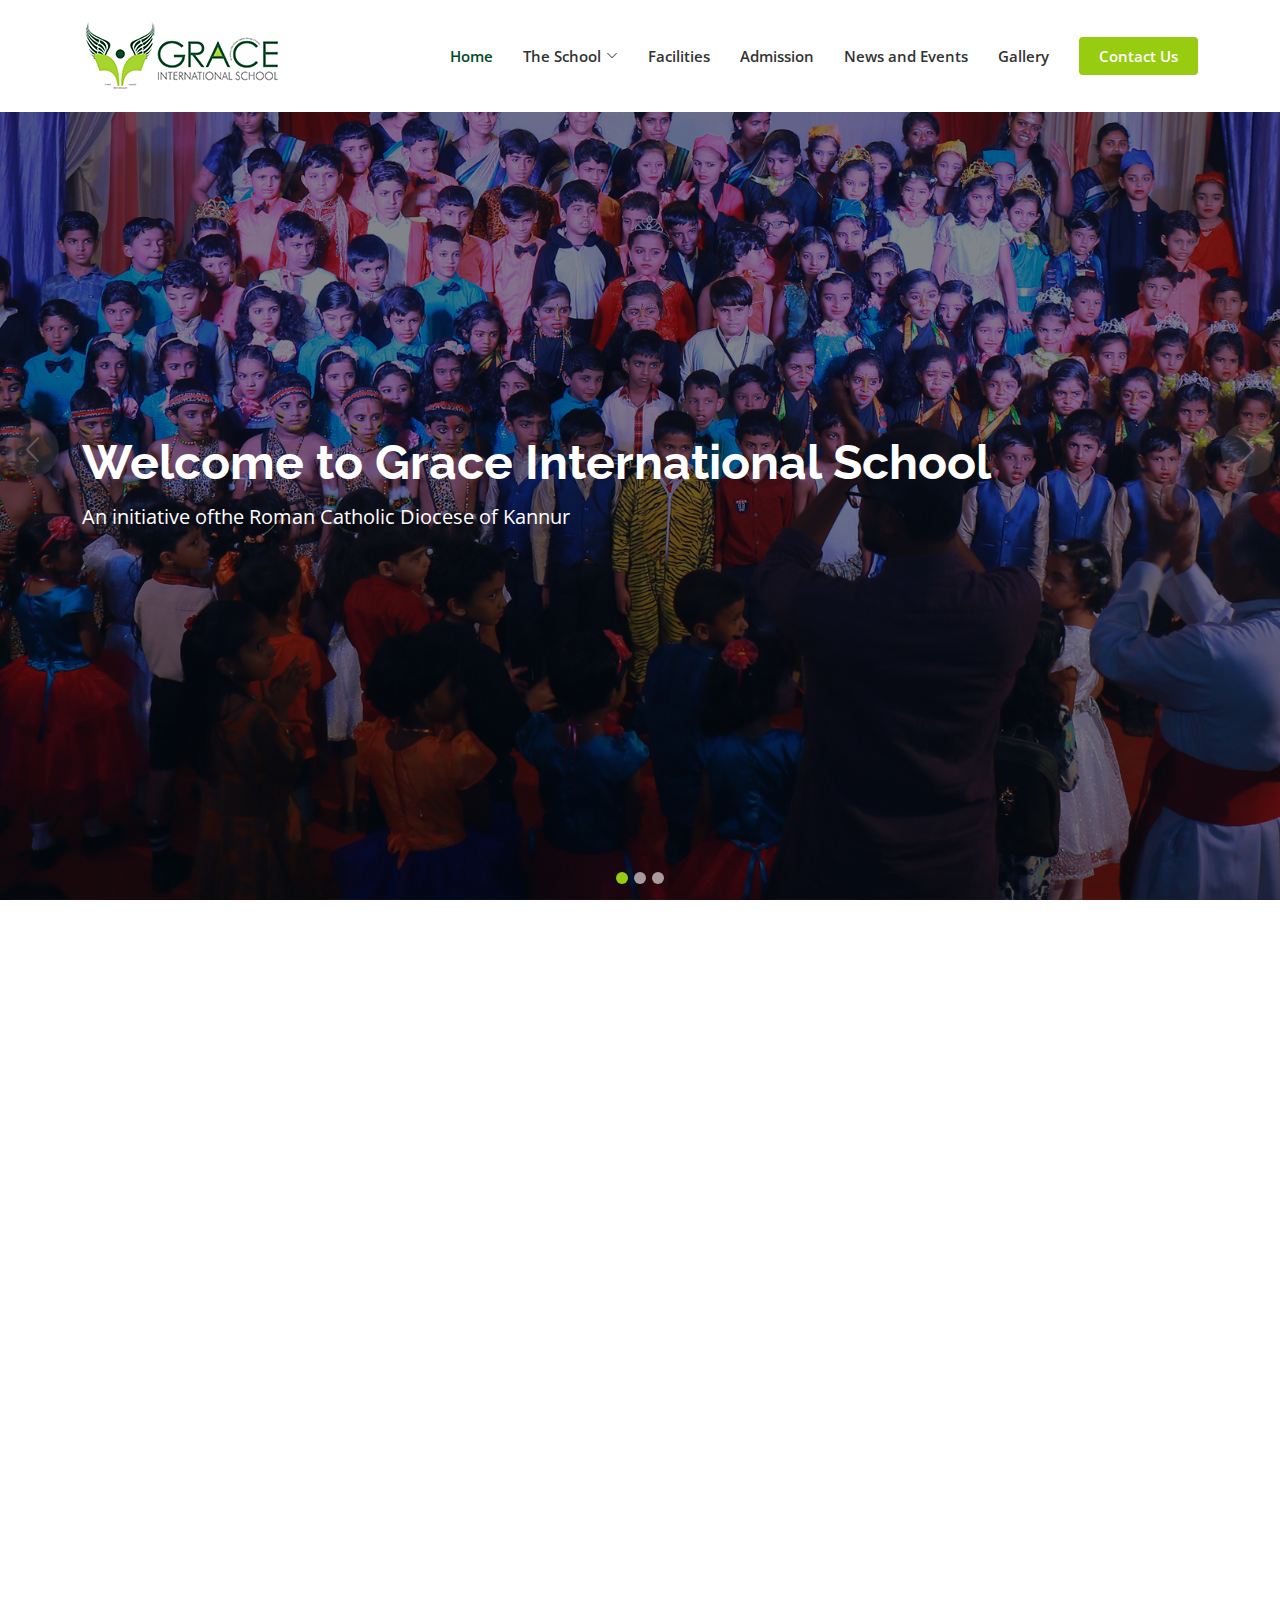
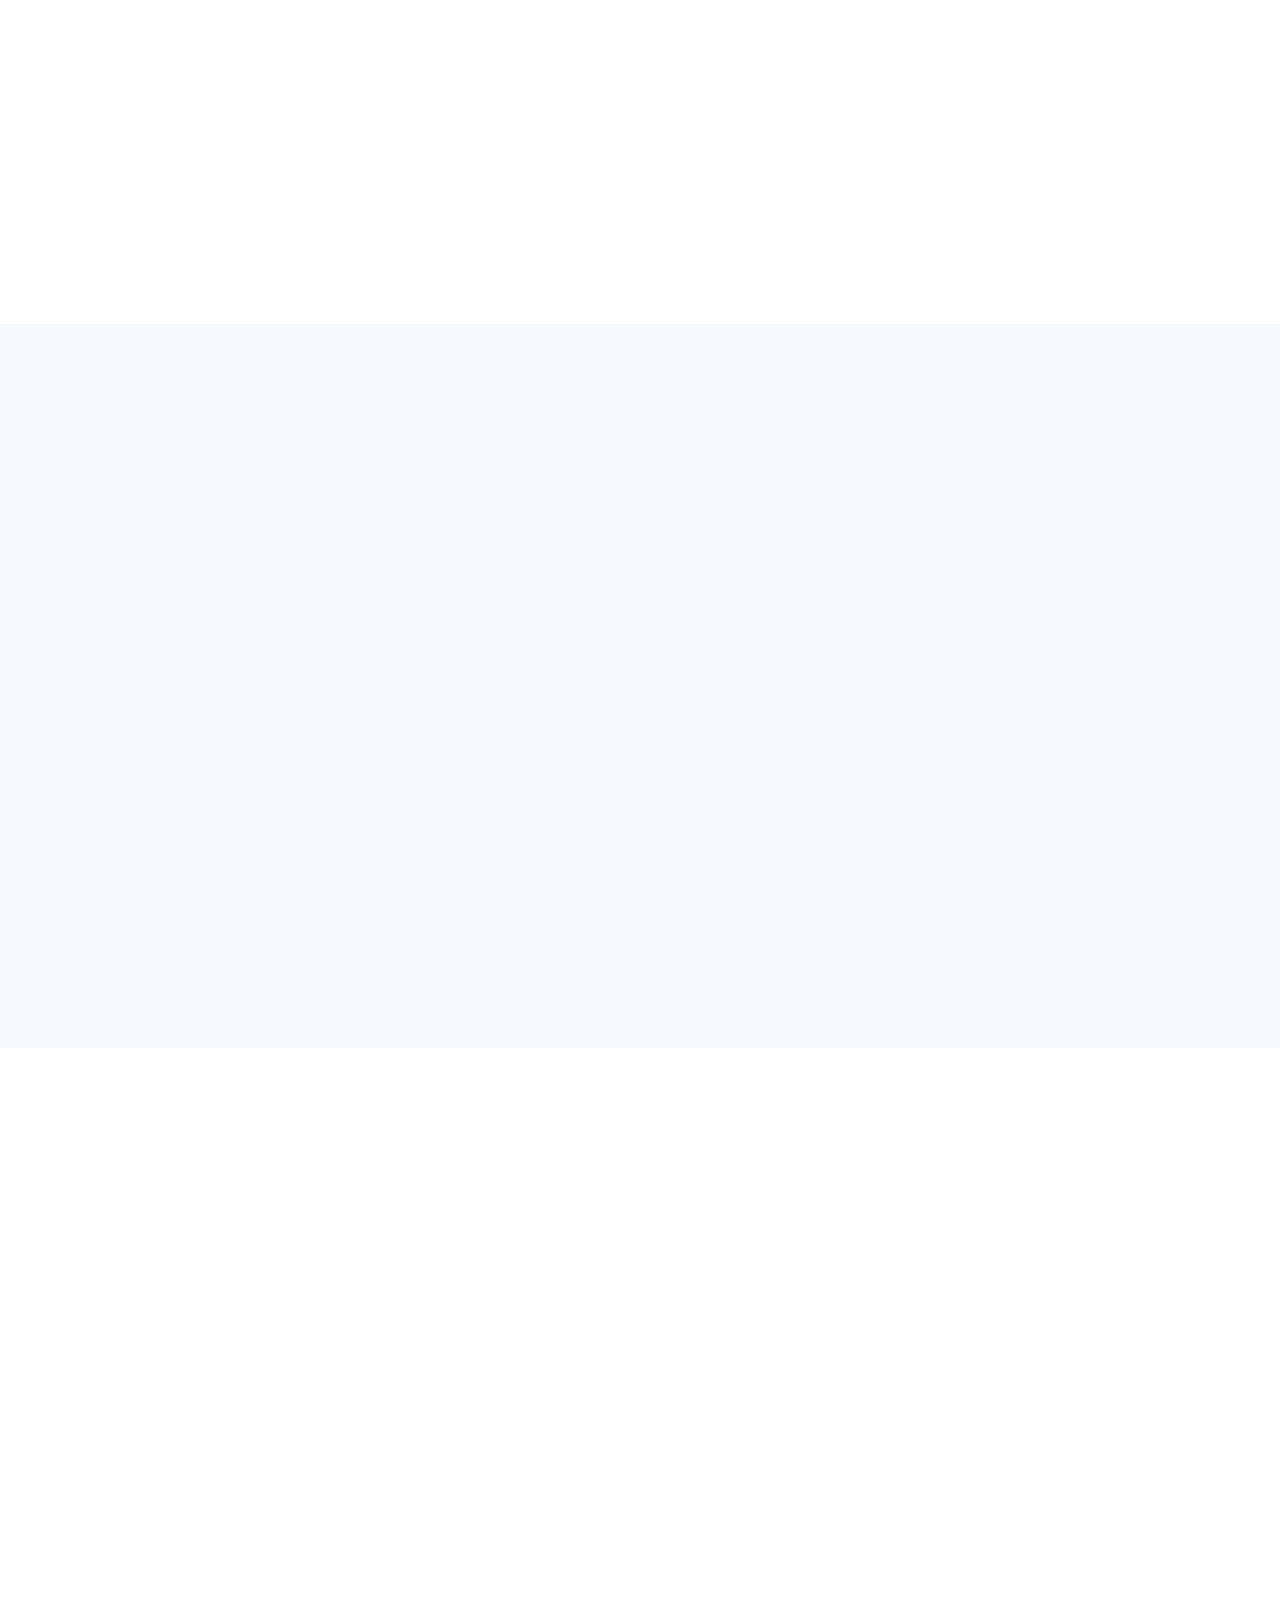
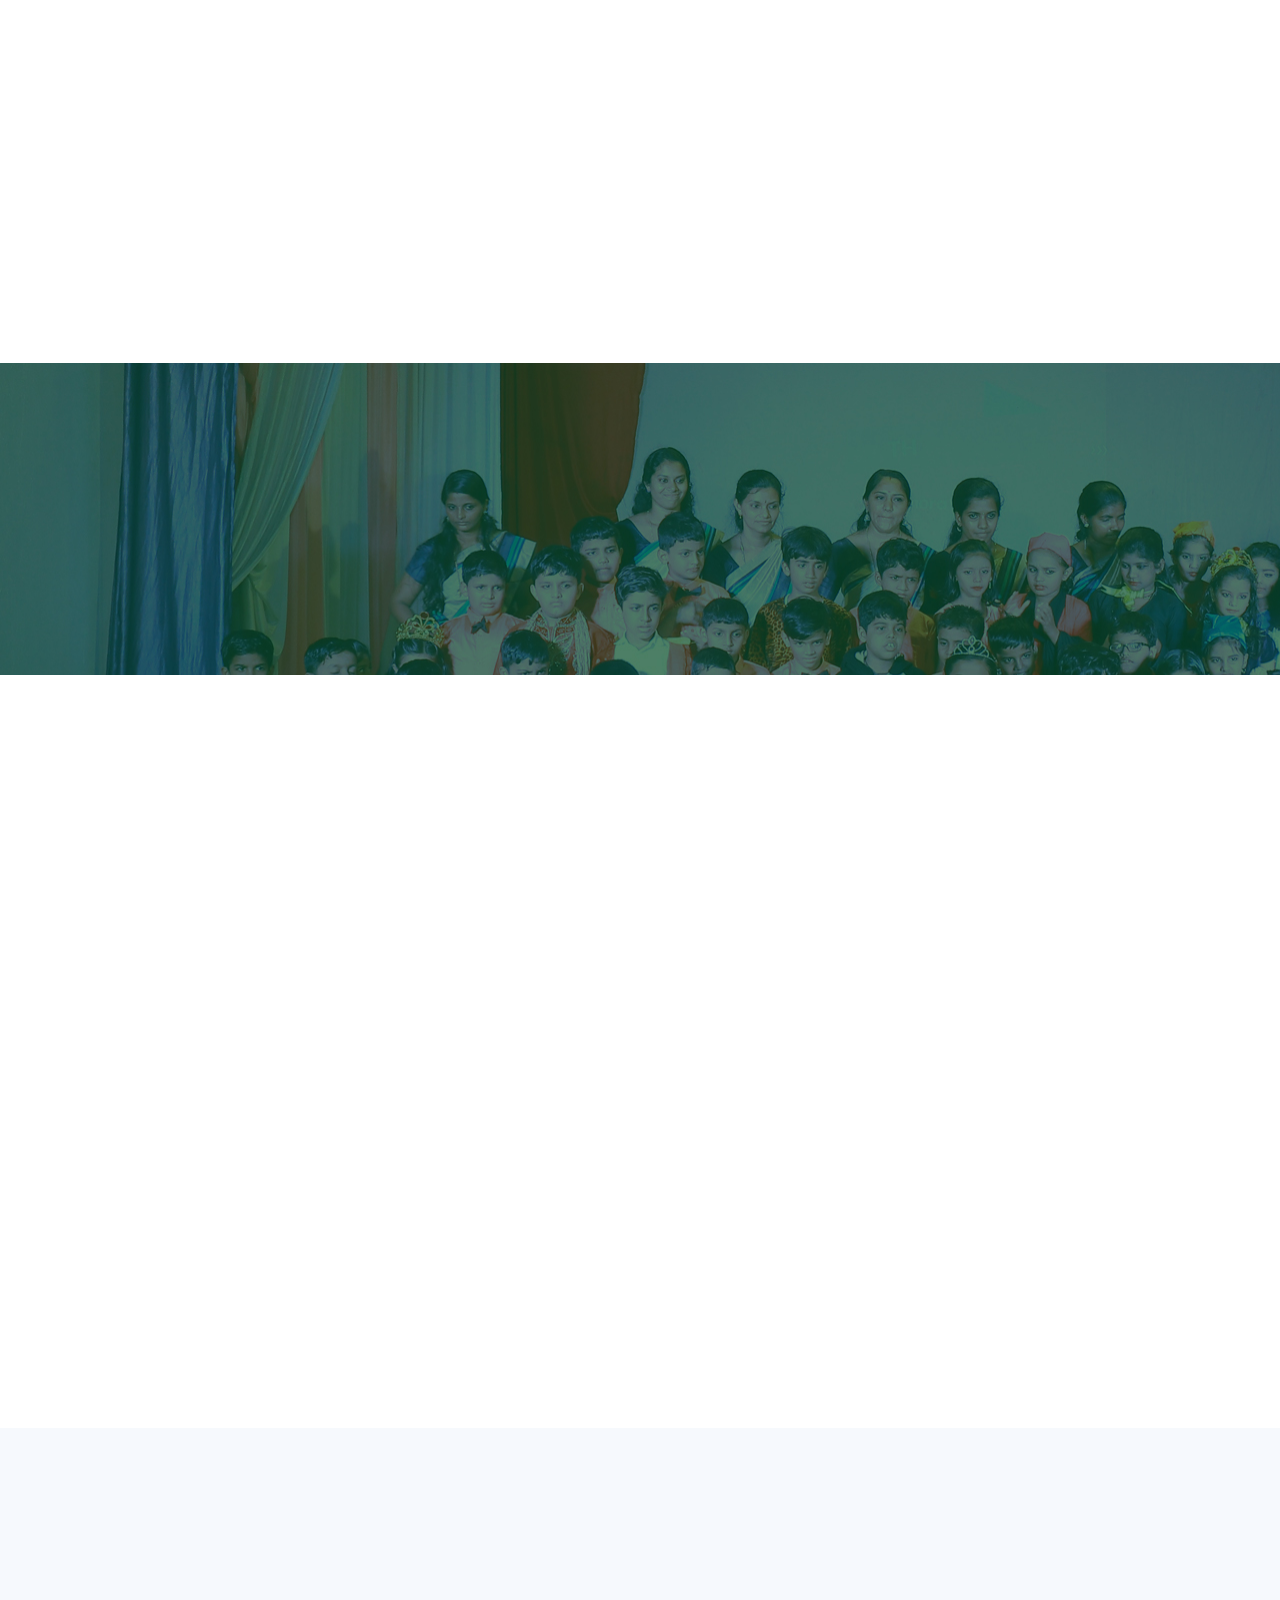
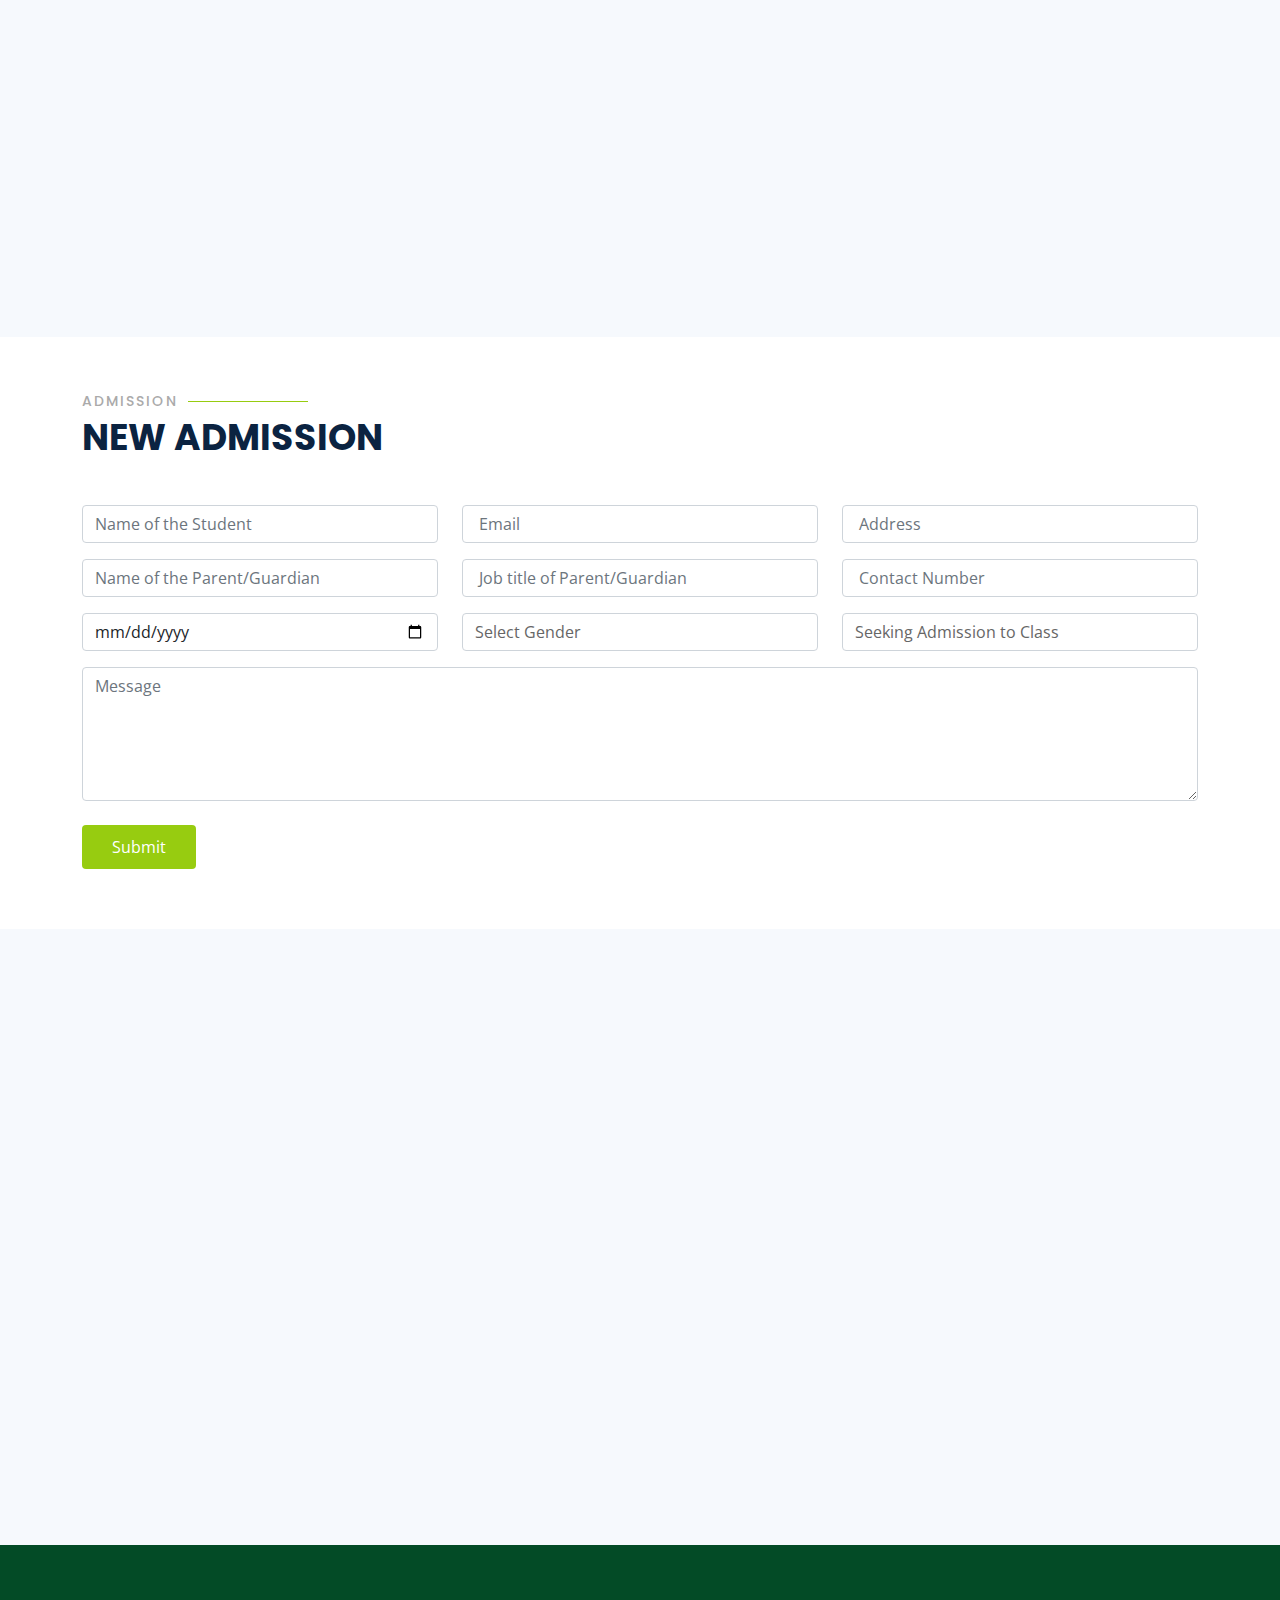
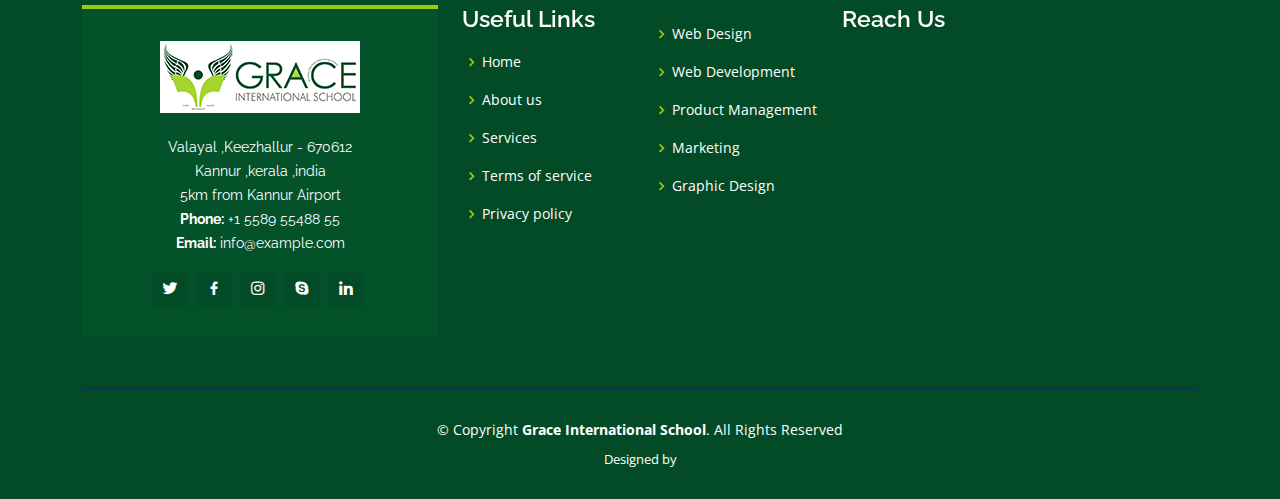
<file: index.html>
<!DOCTYPE html>
<html lang="en">

<head>
  <meta charset="utf-8">
  <meta content="width=device-width, initial-scale=1.0" name="viewport">

  <title>Grace International School</title>
  <meta content="" name="description">
  <meta content="" name="keywords">

  <!-- Favicons -->
  <link href="assets/img/favicon.png" rel="icon">
  <link href="assets/img/apple-touch-icon.png" rel="apple-touch-icon">

  <!-- Google Fonts -->
  <link href="https://fonts.googleapis.com/css?family=Open+Sans:300,300i,400,400i,600,600i,700,700i|Raleway:300,300i,400,400i,500,500i,600,600i,700,700i|Poppins:300,300i,400,400i,500,500i,600,600i,700,700i" rel="stylesheet">

  <!-- Vendor CSS Files -->
  <link href="assets/vendor/animate.css/animate.min.css" rel="stylesheet">
  <link href="assets/vendor/aos/aos.css" rel="stylesheet">
  <link href="assets/vendor/bootstrap/css/bootstrap.min.css" rel="stylesheet">
  <link href="assets/vendor/bootstrap-icons/bootstrap-icons.css" rel="stylesheet">
  <link href="assets/vendor/boxicons/css/boxicons.min.css" rel="stylesheet">
  <link href="assets/vendor/glightbox/css/glightbox.min.css" rel="stylesheet">
  <link href="assets/vendor/remixicon/remixicon.css" rel="stylesheet">
  <link href="assets/vendor/swiper/swiper-bundle.min.css" rel="stylesheet">

  <!-- Template Main CSS File -->
  <link href="assets/css/style.css" rel="stylesheet">

</head>

<body>

  <!-- ======= Header ======= -->
  <header id="header" class="fixed-top">
    <div class="container d-flex align-items-center justify-content-between">

      <h1 class="logo"><a href="index.html"><img src="assets/img/logo.png"></a></h1>
      <!-- Uncomment below if you prefer to use an image logo -->
      <!-- <a href="index.html" class="logo"><img src="assets/img/logo.png" alt="" class="img-fluid"></a>-->

      <nav id="navbar" class="navbar order-last order-lg-0">
        <ul>
          <li><a class="nav-link scrollto active" href="#hero">Home</a></li>
          <li class="dropdown"><a href="#"><span>The School</span> <i class="bi bi-chevron-down"></i></a>
            <ul>
              <li><a href="about.html">About Us</a></li>
              <li><a href="#">Rules and Regulations</a></li>
              <li><a href="#">Social Responsibility</a></li>
              <li><a href="#">Accreditation</a></li>
              <li><a href="#">Chairman's Message</a></li>
              <li><a href="#">Achievements</a></li>
            </ul>
          </li>
          <li><a class="nav-link scrollto" href="#">Facilities</a></li>
          <li><a class="nav-link scrollto " href="#portfolio">Admission</a></li>
          <li><a class="nav-link scrollto" href="#team">News and Events</a></li>
          <li><a href="blog.html">Gallery</a></li>
          <li><a class="getstarted scrollto" href="#about">Contact Us</a></li>
        </ul>
        <i class="bi bi-list mobile-nav-toggle"></i>
      </nav><!-- .navbar -->

    </div>
  </header><!-- End Header -->

  <!-- ======= Hero Section ======= -->
  <section id="hero">
    <div id="heroCarousel" data-bs-interval="5000" class="carousel slide carousel-fade" data-bs-ride="carousel">

      <ol class="carousel-indicators" id="hero-carousel-indicators"></ol>

      <div class="carousel-inner" role="listbox">

        <!-- Slide 1 -->
        <div class="carousel-item active" style="background-image: url(assets/img/slide/slide-1.jpg)">
          <div class="carousel-container">
            <div class="container">
              <h2 class="animate__animated animate__fadeInDown">Welcome to <span>Grace International School</span></h2>
              <p class="animate__animated animate__fadeInUp">An initiative ofthe Roman Catholic Diocese of Kannur</p>
            </div>
          </div>
        </div>

        <!-- Slide 2 -->
        <div class="carousel-item" style="background-image: url(assets/img/slide/slide-2.jpg)">
          <div class="carousel-container">
            <div class="container">
              <h2 class="animate__animated animate__fadeInDown">Welcome to <span>Grace International School</span></h2>
              <p class="animate__animated animate__fadeInUp">An initiative ofthe Roman Catholic Diocese of Kannur</p>
            </div>
          </div>
        </div>

        <!-- Slide 3 -->
        <div class="carousel-item" style="background-image: url(assets/img/slide/slide-3.jpg)">
          <div class="carousel-container">
            <div class="container">
              <h2 class="animate__animated animate__fadeInDown">Welcome to <span>Grace International School</span></h2>
              <p class="animate__animated animate__fadeInUp">An initiative ofthe Roman Catholic Diocese of Kannur</p>
            </div>
          </div>
        </div>

      </div>

      <a class="carousel-control-prev" href="#heroCarousel" role="button" data-bs-slide="prev">
        <span class="carousel-control-prev-icon bi bi-chevron-left" aria-hidden="true"></span>
      </a>

      <a class="carousel-control-next" href="#heroCarousel" role="button" data-bs-slide="next">
        <span class="carousel-control-next-icon bi bi-chevron-right" aria-hidden="true"></span>
      </a>

    </div>
  </section><!-- End Hero -->

  <main id="main">

    <!-- ======= About Section ======= -->
    <section id="about" class="about">
      <div class="container" data-aos="fade-up">

        <div class="section-title">
          <h2>About</h2>
          <p>About Grace International School</p>
        </div>

        <div class="row content">
          <div class="col-lg-6">
            <img src="assets/img/about.jpg" class="w-100"/>
          </div>
          <div class="col-lg-6 pt-4 pt-lg-0">
            <p>
              GRACE INTERNATIONAL is a project of the Roman Catholic Diocese of Kannur. Tracing back its beginning from the year 1505, with the presence of three Franciscan missionaries, under the leadership of Fr. Hovavo Nova with centuries of experience up in the sleeves and the ongoing commitment to the needs of the society around, the Diocese of Kannur discerns today the need for an institution of international competence in the area of education. Given the fact that globalization and the demographic advantage of India, the world at large awaits the services of the young population of India in various capacities. The decrease in the percentage of the young population in Europe and the United States of America and various other places mandate our young population to have a true mission beyond the boundaries of India. Hence, the budding generation of today has to be educated and groomed to take successfully the international challenges which await them.  
            </p>
            <a href="#" class="btn-learn-more">Learn More</a>
          </div>
        </div>

      </div>
    </section><!-- End About Section -->

    <!-- ======= Counts Section ======= -->
    <section id="counts" class="counts">
      <div class="container" data-aos="fade-up">

        <div class="row no-gutters">

          <div class="col-lg-6 col-md-6 d-md-flex align-items-md-stretch">
            <div class="count-box greendk">
              <h3><strong>OUR VISION</strong> </h3>
              <p class="pt-0">Creation of a civilization of love based on truth, justice and felllowship.
              </p>
              <a href="#">Read more &raquo;</a>
            </div>
          </div>

          <div class="col-lg-6 col-md-6 d-md-flex align-items-md-stretch">
            <div class="count-box greenlt">
              <h3><strong>OUR MISSION</strong> </h3>
              <p class="pt-0">Facilitate the integral development of each child to the fullest possible potential. Each child has an enormous capacity to contribute in creating a civilization of love. Therefore, to develop each child as a global citizen with knowledge that goes beyond the boundaries, skills that can cope up with the universal demands and a value system which facilitate effective functioning in a multicultural society. Interact creatively with all the stake holders and translate the legitimate dreams of families, society and nations to reality.
              </p>
              <a href="#">Read more &raquo;</a>
            </div>
          </div>


        </div>

      </div>
    </section><!-- End Counts Section -->

     <!-- ======= Testimonials Section ======= -->
     <section id="testimonials" class="testimonials section-bg">
      <div class="container" data-aos="fade-up">

        <div class="section-title">
          <h2>Latest News</h2>
          <p>News & Events</p>
        </div>

        <div class="testimonials-slider swiper-container" data-aos="fade-up" data-aos-delay="100">
          <div class="swiper-wrapper">

            <div class="swiper-slide">
              <div class="testimonial-wrap">
                <div class="testimonial-item">
                  <img src="assets/img/news1.jpg" class="testimonial-img" alt="">
                  <h3>News Headline</h3>
                  <h4>20 May 2021</h4>
                  <p>
                    
                    Proin iaculis purus consequat sem cure digni ssim donec porttitora entum suscipit rhoncus. Accusantium quam, ultricies eget id, aliquam eget nibh et. Maecen aliquam, risus at semper.
                   
                  </p>
                  <a href="#">Read more &raquo;</a>
                </div>
              </div>
            </div><!-- End testimonial item -->

            <div class="swiper-slide">
              <div class="testimonial-wrap">
                <div class="testimonial-item">
                  <img src="assets/img/news2.jpg" class="testimonial-img" alt="">
                  <h3>News Headline</h3>
                  <h4>20 May 2021</h4>
                  <p>
                    
                    Export tempor illum tamen malis malis eram quae irure esse labore quem cillum quid cillum eram malis quorum velit fore eram velit sunt aliqua noster fugiat irure amet legam anim culpa.
                   
                  </p>
                  <a href="#">Read more &raquo;</a>
                </div>
              </div>
            </div><!-- End testimonial item -->

            <div class="swiper-slide">
              <div class="testimonial-wrap">
                <div class="testimonial-item">
                  <img src="assets/img/news3.jpg" class="testimonial-img" alt="">
                  <h3>News Headline</h3>
                  <h4>20 May 2021</h4>
                  <p>
                    
                    Enim nisi quem export duis labore cillum quae magna enim sint quorum nulla quem veniam duis minim tempor labore quem eram duis noster aute amet eram fore quis sint minim.
                   
                  </p>
                  <a href="#">Read more &raquo;</a>
                </div>
              </div>
            </div><!-- End testimonial item -->

            <div class="swiper-slide">
              <div class="testimonial-wrap">
                <div class="testimonial-item">
                  <img src="assets/img/news1.jpg" class="testimonial-img" alt="">
                  <h3>News Headline</h3>
                  <h4>20 May 2021</h4>
                  <p>
                    
                    Fugiat enim eram quae cillum dolore dolor amet nulla culpa multos export minim fugiat minim velit minim dolor enim duis veniam ipsum anim magna sunt elit fore quem dolore labore illum veniam.
                   
                  </p>
                  <a href="#">Read more &raquo;</a>
                </div>
              </div>
            </div><!-- End testimonial item -->

            <div class="swiper-slide">
              <div class="testimonial-wrap">
                <div class="testimonial-item">
                  <img src="assets/img/news2.jpg" class="testimonial-img" alt="">
                  <h3>News Headline</h3>
                  <h4>20 May 2021</h4>
                  <p>
                    
                    Quis quorum aliqua sint quem legam fore sunt eram irure aliqua veniam tempor noster veniam enim culpa labore duis sunt culpa nulla illum cillum fugiat legam esse veniam culpa fore nisi cillum quid.
                   
                  </p>
                  <a href="#">Read more &raquo;</a>
                </div>
              </div>
            </div><!-- End testimonial item -->

          </div>
          <div class="swiper-pagination"></div>
        </div>

      </div>
    </section><!-- End Testimonials Section -->


    <!-- ======= Services Section ======= -->
    <section id="services" class="services">
      <div class="container" data-aos="fade-up">

        <div class="section-title">
          <h2>Facilities</h2>
          <p>Our Facilities</p>
        </div>

        <div class="row">
          <div class="col-lg-4 col-md-6 d-flex align-items-stretch" data-aos="zoom-in" data-aos-delay="100">
            <div class="icon-box">
              <div class="imgbox">
                <img src="assets/img/f1.jpg"/>
              </div>
              <h4><a href="">Library</a></h4>
              <a href="#" class="btn-learn-more">Learn More</a>
            </div>
          </div>

          <div class="col-lg-4 col-md-6 d-flex align-items-stretch mt-4 mt-md-0" data-aos="zoom-in" data-aos-delay="200">
            <div class="icon-box">
              <div class="imgbox">
                <img src="assets/img/f2.jpg"/>
              </div>
              <h4><a href="">Smart Classrooms</a></h4>
              <a href="#" class="btn-learn-more">Learn More</a>
            </div>
          </div>

          <div class="col-lg-4 col-md-6 d-flex align-items-stretch mt-4 mt-lg-0" data-aos="zoom-in" data-aos-delay="300">
            <div class="icon-box">
              <div class="imgbox">
                <img src="assets/img/f3.jpg"/>
              </div>
              <h4><a href="">Open Stage</a></h4>
              <a href="#" class="btn-learn-more">Learn More</a>
            </div>
          </div>

          <div class="col-lg-4 col-md-6 d-flex align-items-stretch mt-4" data-aos="zoom-in" data-aos-delay="100">
            <div class="icon-box">
              <div class="imgbox">
                <img src="assets/img/f1.jpg"/>
              </div>
              <h4><a href="">Library</a></h4>
              <a href="#" class="btn-learn-more">Learn More</a>
            </div>
          </div>

          <div class="col-lg-4 col-md-6 d-flex align-items-stretch mt-4" data-aos="zoom-in" data-aos-delay="200">
            <div class="icon-box">
              <div class="imgbox">
                <img src="assets/img/f2.jpg"/>
              </div>
              <h4><a href="">Smart Classrooms</a></h4>
              <a href="#" class="btn-learn-more">Learn More</a>
            </div>
          </div>

          <div class="col-lg-4 col-md-6 d-flex align-items-stretch mt-4" data-aos="zoom-in" data-aos-delay="300">
            <div class="icon-box">
              <div class="imgbox">
                <img src="assets/img/f3.jpg"/>
              </div>
              <h4><a href="">Open Stage</a></h4>
              <a href="#" class="btn-learn-more">Learn More</a>
            </div>
          </div>

        </div>

      </div>
    </section><!-- End Services Section -->

   

    <!-- ======= Cta Section ======= -->
    <section id="cta" class="cta" >
      <div class="container" data-aos="zoom-in">

        <div class="text-center">
          <h3>The future perfect education</h3>
          <h1 class="text-white"> Grace International School</h1>
          <a class="cta-btn" href="#">Admission</a>
        </div>

      </div>
    </section><!-- End Cta Section -->

    <!-- ======= Portfolio Section ======= -->
    <section id="portfolio" class="portfolio">
      <div class="container" data-aos="fade-up">

        <div class="section-title">
          <h2>Photo Album</h2>
          <p>Gallery</p>
        </div>

        <div class="row" data-aos="fade-up" data-aos-delay="100">
          <div class="col-lg-12 d-flex justify-content-center">
            <ul id="portfolio-flters">
              <li data-filter="*" class="filter-active">All</li>
              <li data-filter=".filter-school">School Environment</li>
              <li data-filter=".filter-facilities">Facilities</li>
            </ul>
          </div>
        </div>

        <div class="row portfolio-container" data-aos="fade-up" data-aos-delay="200">

          <div class="col-lg-4 col-md-6 portfolio-item filter-school">
            <img src="assets/img/news1.jpg" class="img-fluid" alt="">
            <div class="portfolio-info">
              <h4>Name</h4>
              <p>Detail</p>
              <a href="assets/img/news1.jpg" data-gallery="portfolioGallery" class="portfolio-lightbox preview-link" title="App 1"><i class="bx bx-plus"></i></a>
              <a href="#" class="details-link" title="More Details"><i class="bx bx-link"></i></a>
            </div>
          </div>

          <div class="col-lg-4 col-md-6 portfolio-item filter-facilities">
            <img src="assets/img/f1.jpg" class="img-fluid" alt="">
            <div class="portfolio-info">
              <h4>Name</h4>
              <p>Detail</p>
              <a href="assets/img/f1.jpg" data-gallery="portfolioGallery" class="portfolio-lightbox preview-link" title="name"><i class="bx bx-plus"></i></a>
              <a href="#" class="details-link" title="More Details"><i class="bx bx-link"></i></a>
            </div>
          </div>

          <div class="col-lg-4 col-md-6 portfolio-item filter-school">
            <img src="assets/img/news2.jpg" class="img-fluid" alt="">
            <div class="portfolio-info">
              <h4>Name</h4>
              <p>Detail</p>
              <a href="assets/img/news2.jpg" data-gallery="portfolioGallery" class="portfolio-lightbox preview-link" title="name"><i class="bx bx-plus"></i></a>
              <a href="#" class="details-link" title="More Details"><i class="bx bx-link"></i></a>
            </div>
          </div>

          <div class="col-lg-4 col-md-6 portfolio-item filter-facilities">
            <img src="assets/img/f3.jpg" class="img-fluid" alt="">
            <div class="portfolio-info">
              <h4>Name</h4>
              <p>Detail</p>
              <a href="assets/img/f3.jpg" data-gallery="portfolioGallery" class="portfolio-lightbox preview-link" title="name"><i class="bx bx-plus"></i></a>
              <a href="#" class="details-link" title="More Details"><i class="bx bx-link"></i></a>
            </div>
          </div>

          <div class="col-lg-4 col-md-6 portfolio-item filter-school">
            <img src="assets/img/news3.jpg" class="img-fluid" alt="">
            <div class="portfolio-info">
              <h4>Web 2</h4>
              <p>Web</p>
              <a href="assets/img/news3.jpg" data-gallery="portfolioGallery" class="portfolio-lightbox preview-link" title="name"><i class="bx bx-plus"></i></a>
              <a href="#" class="details-link" title="More Details"><i class="bx bx-link"></i></a>
            </div>
          </div>

          <div class="col-lg-4 col-md-6 portfolio-item filter-facilities">
            <img src="assets/img/f2.jpg" class="img-fluid" alt="">
            <div class="portfolio-info">
              <h4>Name</h4>
              <p>Detail</p>
              <a href="assets/img/f2.jpg" data-gallery="portfolioGallery" class="portfolio-lightbox preview-link" title="name"><i class="bx bx-plus"></i></a>
              <a href="#" class="details-link" title="More Details"><i class="bx bx-link"></i></a>
            </div>
          </div>

        </div>

      </div>
    </section><!-- End Portfolio Section -->

    <!-- ======= Team Section ======= -->
    <section id="team" class="team section-bg">
      <div class="container" data-aos="fade-up">

        <div class="section-title">
          <h2>Administration & Staff</h2>
          <p>Our Team</p>
        </div>

        <div class="row">

          <div class="col-xl-3 col-lg-4 col-md-6">
            <div class="member" data-aos="zoom-in" data-aos-delay="100">
              <img src="assets/img/team/team-1.jpg" class="img-fluid" alt="">
              <div class="member-info">
                <div class="member-info-content">
                  <h4>Walter White</h4>
                  <span>Director</span>
                </div>
                <div class="social">
                  <a href=""><i class="bi bi-twitter"></i></a>
                  <a href=""><i class="bi bi-facebook"></i></a>
                  <a href=""><i class="bi bi-instagram"></i></a>
                  <a href=""><i class="bi bi-linkedin"></i></a>
                </div>
              </div>
            </div>
          </div>

          <div class="col-xl-3 col-lg-4 col-md-6" data-wow-delay="0.1s">
            <div class="member" data-aos="zoom-in" data-aos-delay="200">
              <img src="assets/img/team/team-2.jpg" class="img-fluid" alt="">
              <div class="member-info">
                <div class="member-info-content">
                  <h4>Sarah Jhonson</h4>
                  <span>Principal</span>
                </div>
                <div class="social">
                  <a href=""><i class="bi bi-twitter"></i></a>
                  <a href=""><i class="bi bi-facebook"></i></a>
                  <a href=""><i class="bi bi-instagram"></i></a>
                  <a href=""><i class="bi bi-linkedin"></i></a>
                </div>
              </div>
            </div>
          </div>

          <div class="col-xl-3 col-lg-4 col-md-6" data-wow-delay="0.2s">
            <div class="member" data-aos="zoom-in" data-aos-delay="300">
              <img src="assets/img/team/team-3.jpg" class="img-fluid" alt="">
              <div class="member-info">
                <div class="member-info-content">
                  <h4>William Anderson</h4>
                  <span>Lecturer - English</span>
                </div>
                <div class="social">
                  <a href=""><i class="bi bi-twitter"></i></a>
                  <a href=""><i class="bi bi-facebook"></i></a>
                  <a href=""><i class="bi bi-instagram"></i></a>
                  <a href=""><i class="bi bi-linkedin"></i></a>
                </div>
              </div>
            </div>
          </div>

          <div class="col-xl-3 col-lg-4 col-md-6" data-wow-delay="0.3s">
            <div class="member" data-aos="zoom-in" data-aos-delay="400">
              <img src="assets/img/team/team-4.jpg" class="img-fluid" alt="">
              <div class="member-info">
                <div class="member-info-content">
                  <h4>Amanda Jepson</h4>
                  <span>Lecturer - Maths</span>
                </div>
                <div class="social">
                  <a href=""><i class="bi bi-twitter"></i></a>
                  <a href=""><i class="bi bi-facebook"></i></a>
                  <a href=""><i class="bi bi-instagram"></i></a>
                  <a href=""><i class="bi bi-linkedin"></i></a>
                </div>
              </div>
            </div>
          </div>

        </div>

      </div>
    </section><!-- End Team Section -->

    <!-- ======= Pricing Section ======= -->
    <section id="pricing" class="pricing">
      <div class="container">
        <div class="section-title">
          <h2>Admission</h2>
          <p>New Admission</p>
        </div>
      <div class="col-lg-12">
        <form action="forms/contact.php" method="post" role="form" class="php-email-form">
          <div class="row pt-0">
            <div class="col-md-4 form-group mb-3">
              <input type="text" name="name" class="form-control" id="name" placeholder="Name of the Student" required="">
            </div>
            <div class="col-md-4 form-group mb-3 ">
              <input type="email" class="form-control" name="email" id="email" placeholder=" Email" required="">
            </div>
            <div class="col-md-4 form-group mb-3 ">
              <input type="email" class="form-control" name="email" id="email" placeholder=" Address" required="">
            </div>
            <div class="col-md-4 form-group  mb-3 ">
              <input type="text" class="form-control" name="subject" id="subject" placeholder="Name of the Parent/Guardian" required="">
            </div>
            <div class="col-md-4 form-group  mb-3 ">
              <input type="email" class="form-control" name="email" id="email" placeholder=" Job title of Parent/Guardian" required="">
            </div>
            <div class="col-md-4 form-group  mb-3 ">
              <input type="email" class="form-control" name="email" id="email" placeholder=" Contact Number" required="">
            </div>
            <div class="col-md-4 form-group  mb-3 ">
              <input type="date" id="Date" name="date" required="" class="form-control">
            </div>
            <div class="col-md-4 form-group  mb-3 ">
            <select name="gender" id="gender" required=""  class="form-control">
              <option value="male">Select Gender</option>
              <option value="female">Male</option>
              <option value="other">Female</option>
            </select>
            </div>
            <div class="col-md-4 form-group  mb-3 ">
            <select name="gender" id="gender" required=""  class="form-control">
              <option value="male">Seeking Admission to Class</option>
              <option value="female">I</option>
              <option value="other">II</option>
              <option value="other">III</option>
            </select>
            </div>
          
         
          <div class="form-group">
            <textarea class="form-control" name="message" rows="5" placeholder="Message" required=""></textarea>
          </div>
          <div class="text-left mt-4"><button type="submit">Submit</button></div>

        </form>
      </div>
    </div>
    </section><!-- End Pricing Section -->


    <!-- ======= Contact Section ======= -->
    <section id="contact" class="contact section-bg">
      <div class="container" data-aos="fade-up">

        <div class="section-title">
          <h2>Contact</h2>
          <p>Contact Us</p>
        </div>

        <div class="row">

          <div class="col-lg-6">

            <div class="row">
              <div class="col-md-12">
                <div class="info-box">
                  <i class="bx bx-map"></i>
                  <h3>Our Address</h3>
                  <p>A108 Adam Street, New York, NY 535022</p>
                </div>
              </div>
              <div class="col-md-6">
                <div class="info-box mt-4">
                  <i class="bx bx-envelope"></i>
                  <h3>Email Us</h3>
                  <p>info@example.com<br>contact@example.com</p>
                </div>
              </div>
              <div class="col-md-6">
                <div class="info-box mt-4">
                  <i class="bx bx-phone-call"></i>
                  <h3>Call Us</h3>
                  <p>+1 5589 55488 55<br>+1 6678 254445 41</p>
                </div>
              </div>
            </div>

          </div>

          <div class="col-lg-6">
            <form action="forms/contact.php" method="post" role="form" class="php-email-form">
              <div class="row">
                <div class="col-md-6 form-group">
                  <input type="text" name="name" class="form-control" id="name" placeholder="Your Name" required>
                </div>
                <div class="col-md-6 form-group mt-3 mt-md-0">
                  <input type="email" class="form-control" name="email" id="email" placeholder="Your Email" required>
                </div>
              </div>
              <div class="form-group mt-3">
                <input type="text" class="form-control" name="subject" id="subject" placeholder="Subject" required>
              </div>
              <div class="form-group mt-3">
                <textarea class="form-control" name="message" rows="5" placeholder="Message" required></textarea>
              </div>
              <div class="my-3">
                <div class="loading">Loading</div>
                <div class="error-message"></div>
                <div class="sent-message">Your message has been sent. Thank you!</div>
              </div>
              <div class="text-center"><button type="submit">Send Message</button></div>
            </form>
          </div>

        </div>

      </div>
    </section><!-- End Contact Section -->

  </main><!-- End #main -->

  <!-- ======= Footer ======= -->
  <footer id="footer">
    <div class="footer-top">
      <div class="container">
        <div class="row">

          <div class="col-lg-4 col-md-6">
            <div class="footer-info">
              <h3><img src="assets/img/logo.png"/></h3>
                            <p>
                              Valayal ,Keezhallur - 670612<br>

                              Kannur ,kerala ,india<br>
                              
                              5km from Kannur Airport<br>
                <strong>Phone:</strong> +1 5589 55488 55<br>
                <strong>Email:</strong> info@example.com<br>
              </p>
              <div class="social-links mt-3">
                <a href="#" class="twitter"><i class="bx bxl-twitter"></i></a>
                <a href="#" class="facebook"><i class="bx bxl-facebook"></i></a>
                <a href="#" class="instagram"><i class="bx bxl-instagram"></i></a>
                <a href="#" class="google-plus"><i class="bx bxl-skype"></i></a>
                <a href="#" class="linkedin"><i class="bx bxl-linkedin"></i></a>
              </div>
            </div>
          </div>

          <div class="col-lg-2 col-md-6 footer-links">
            <h4>Useful Links</h4>
            <ul>
              <li><i class="bx bx-chevron-right"></i> <a href="#">Home</a></li>
              <li><i class="bx bx-chevron-right"></i> <a href="#">About us</a></li>
              <li><i class="bx bx-chevron-right"></i> <a href="#">Services</a></li>
              <li><i class="bx bx-chevron-right"></i> <a href="#">Terms of service</a></li>
              <li><i class="bx bx-chevron-right"></i> <a href="#">Privacy policy</a></li>
            </ul>
          </div>

          <div class="col-lg-2 col-md-6 footer-links">
            <h4></h4>
            <ul>
              <li><i class="bx bx-chevron-right"></i> <a href="#">Web Design</a></li>
              <li><i class="bx bx-chevron-right"></i> <a href="#">Web Development</a></li>
              <li><i class="bx bx-chevron-right"></i> <a href="#">Product Management</a></li>
              <li><i class="bx bx-chevron-right"></i> <a href="#">Marketing</a></li>
              <li><i class="bx bx-chevron-right"></i> <a href="#">Graphic Design</a></li>
            </ul>
          </div>

          <div class="col-lg-4 col-md-6 footer-newsletter">
            <h4>Reach Us</h4>
            <iframe src="https://www.google.com/maps/embed?pb=!1m18!1m12!1m3!1d3904.1368699652567!2d75.52450951481111!3d11.895556391568164!2m3!1f0!2f0!3f0!3m2!1i1024!2i768!4f13.1!3m3!1m2!1s0x3ba43aa0913a4ad7%3A0x11af6eb21f713752!2sGrace%20International%20School!5e0!3m2!1sen!2sin!4v1621838755533!5m2!1sen!2sin" width="100%" height="300" style="border:0;" allowfullscreen="" loading="lazy"></iframe>

          </div>

        </div>
      </div>
    </div>

    <div class="container">
      <div class="copyright">
        &copy; Copyright <strong><span>Grace International School</span></strong>. All Rights Reserved
      </div>
      <div class="credits">
        
        Designed by <a href="https://bootstrapmade.com/"></a>
      </div>
    </div>
  </footer><!-- End Footer -->

  <!-- <div id="preloader"></div> -->
  <a href="#" class="back-to-top d-flex align-items-center justify-content-center"><i class="bi bi-arrow-up-short"></i></a>

  <!-- Vendor JS Files -->
  <script src="assets/vendor/aos/aos.js"></script>
  <script src="assets/vendor/bootstrap/js/bootstrap.bundle.min.js"></script>
  <script src="assets/vendor/glightbox/js/glightbox.min.js"></script>
  <script src="assets/vendor/isotope-layout/isotope.pkgd.min.js"></script>
  <script src="assets/vendor/php-email-form/validate.js"></script>
  <script src="assets/vendor/purecounter/purecounter.js"></script>
  <script src="assets/vendor/swiper/swiper-bundle.min.js"></script>

  <!-- Main JS File -->
  <script src="assets/js/main.js"></script>

</body>

</html>
</file>
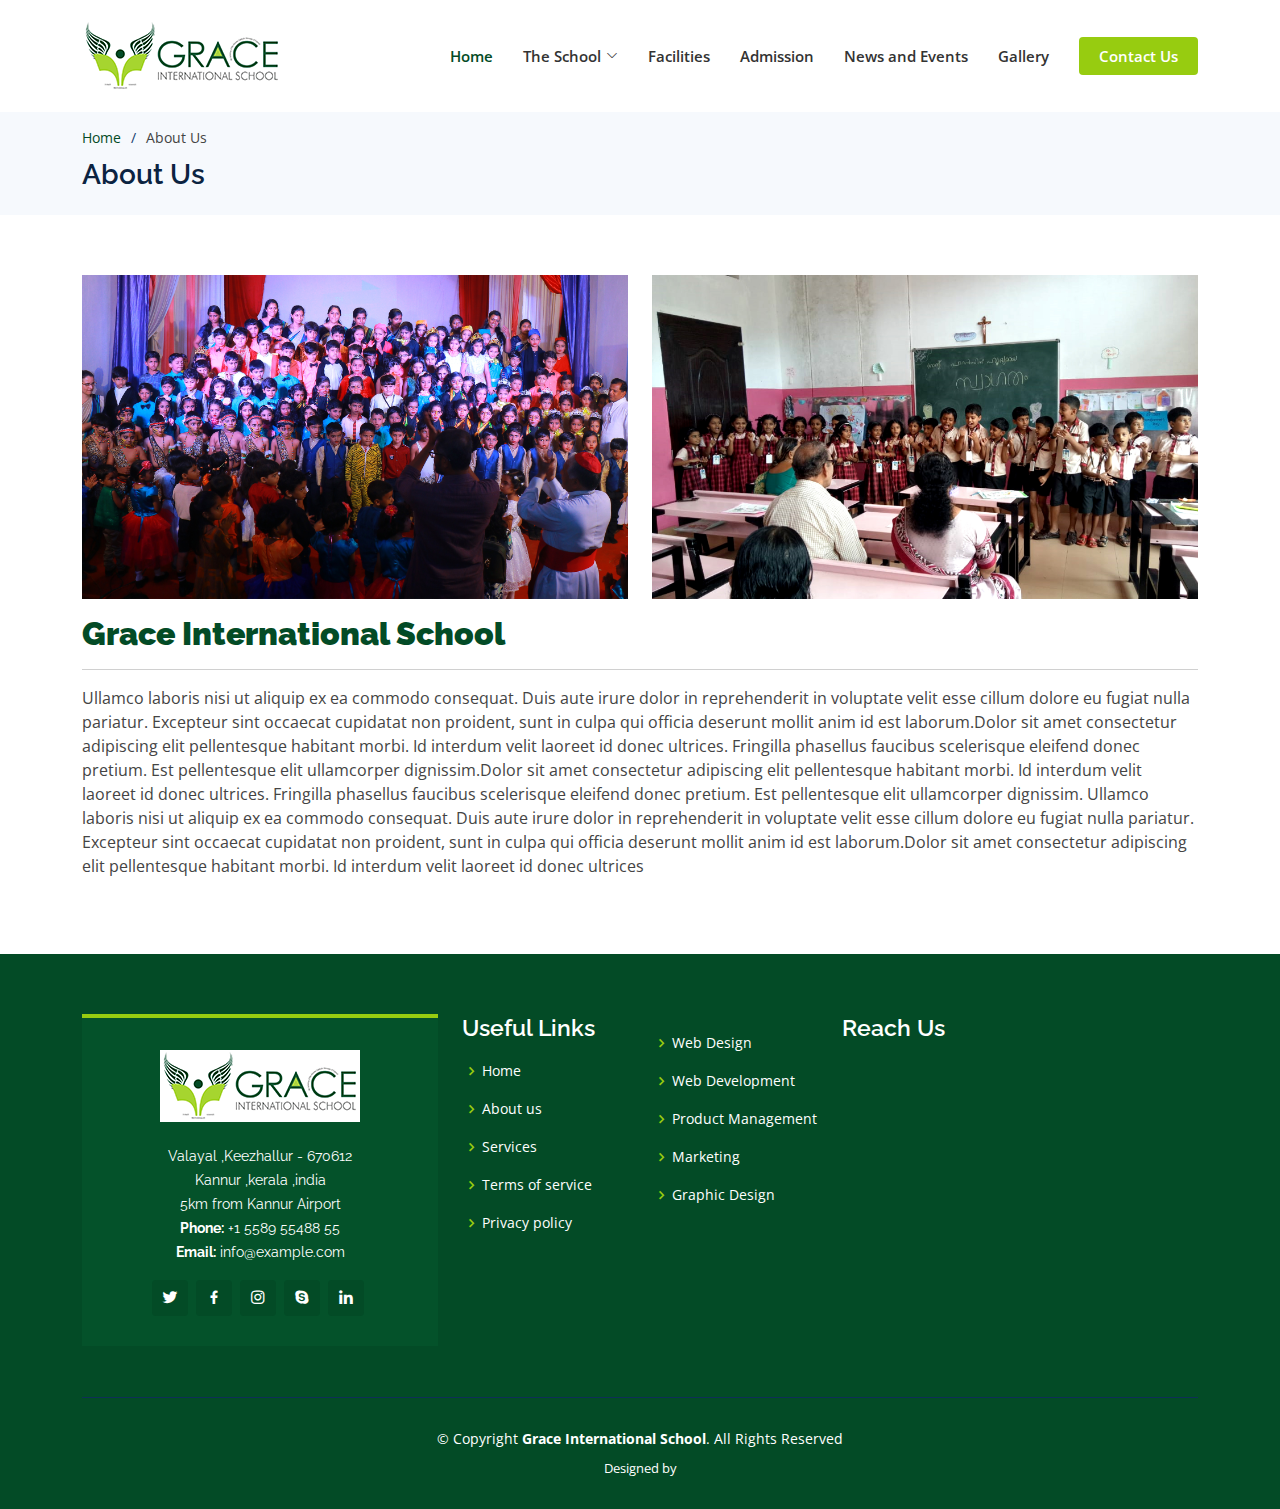
<file: about.html>
<!DOCTYPE html>
<html lang="en">

<head>
  <meta charset="utf-8">
  <meta content="width=device-width, initial-scale=1.0" name="viewport">

  <title>Grace International School</title>
  <meta content="" name="description">
  <meta content="" name="keywords">

  <!-- Favicons -->
  <link href="assets/img/favicon.png" rel="icon">
  <link href="assets/img/apple-touch-icon.png" rel="apple-touch-icon">

  <!-- Google Fonts -->
  <link href="https://fonts.googleapis.com/css?family=Open+Sans:300,300i,400,400i,600,600i,700,700i|Raleway:300,300i,400,400i,500,500i,600,600i,700,700i|Poppins:300,300i,400,400i,500,500i,600,600i,700,700i" rel="stylesheet">

  <!-- Vendor CSS Files -->
  <link href="assets/vendor/animate.css/animate.min.css" rel="stylesheet">
  <link href="assets/vendor/aos/aos.css" rel="stylesheet">
  <link href="assets/vendor/bootstrap/css/bootstrap.min.css" rel="stylesheet">
  <link href="assets/vendor/bootstrap-icons/bootstrap-icons.css" rel="stylesheet">
  <link href="assets/vendor/boxicons/css/boxicons.min.css" rel="stylesheet">
  <link href="assets/vendor/glightbox/css/glightbox.min.css" rel="stylesheet">
  <link href="assets/vendor/remixicon/remixicon.css" rel="stylesheet">
  <link href="assets/vendor/swiper/swiper-bundle.min.css" rel="stylesheet">

  <!-- Template Main CSS File -->
  <link href="assets/css/style.css" rel="stylesheet">

</head>

<body>

  <!-- ======= Header ======= -->
  <header id="header" class="fixed-top">
    <div class="container d-flex align-items-center justify-content-between">

      <h1 class="logo"><a href="index.html"><img src="assets/img/logo.png"></a></h1>
      <!-- Uncomment below if you prefer to use an image logo -->
      <!-- <a href="index.html" class="logo"><img src="assets/img/logo.png" alt="" class="img-fluid"></a>-->

      <nav id="navbar" class="navbar order-last order-lg-0">
        <ul>
          <li><a class="nav-link scrollto active" href="#hero">Home</a></li>
          <li class="dropdown"><a href="#"><span>The School</span> <i class="bi bi-chevron-down"></i></a>
            <ul>
              <li><a href="#">About Us</a></li>
              <li><a href="#">Rules and Regulations</a></li>
              <li><a href="#">Social Responsibility</a></li>
              <li><a href="#">Accreditation</a></li>
              <li><a href="#">Chairman's Message</a></li>
              <li><a href="#">Achievements</a></li>
            </ul>
          </li>
          <li><a class="nav-link scrollto" href="#services">Facilities</a></li>
          <li><a class="nav-link scrollto " href="#portfolio">Admission</a></li>
          <li><a class="nav-link scrollto" href="#team">News and Events</a></li>
          <li><a href="blog.html">Gallery</a></li>
          <li><a class="getstarted scrollto" href="#about">Contact Us</a></li>
        </ul>
        <i class="bi bi-list mobile-nav-toggle"></i>
      </nav><!-- .navbar -->

    </div>
  </header><!-- End Header -->

  <main id="main">

    <!-- ======= Breadcrumbs ======= -->
    <section id="breadcrumbs" class="breadcrumbs">
      <div class="container">

        <ol>
          <li><a href="index.html">Home</a></li>
          <li>About Us</li>
        </ol>
        <h2>About Us</h2>

      </div>
    </section><!-- End Breadcrumbs -->

    <section class="inner-page">
      <div class="container">
        <div class="row">
          <div class="col-md-6">
            <img src="assets/img/slide/slide-1.jpg" class="w-100"/>
          </div>
          <div class="col-md-6">
            <img src="assets/img/slide/slide-2.jpg" class="w-100"/>
          </div>
        </div>
        <h2 class="mt-3">Grace International School</h2><hr>
        <p>
          Ullamco laboris nisi ut aliquip ex ea commodo consequat. Duis aute irure dolor in reprehenderit in voluptate velit esse cillum dolore eu fugiat nulla pariatur. Excepteur sint occaecat cupidatat non proident, sunt in culpa qui officia deserunt mollit anim id est laborum.Dolor sit amet consectetur adipiscing elit pellentesque habitant morbi. Id interdum velit laoreet id donec ultrices. Fringilla phasellus faucibus scelerisque eleifend donec pretium. Est pellentesque elit ullamcorper dignissim.Dolor sit amet consectetur adipiscing elit pellentesque habitant morbi. Id interdum velit laoreet id donec ultrices. Fringilla phasellus faucibus scelerisque eleifend donec pretium. Est pellentesque elit ullamcorper dignissim.
          Ullamco laboris nisi ut aliquip ex ea commodo consequat. Duis aute irure dolor in reprehenderit in voluptate velit esse cillum dolore eu fugiat nulla pariatur. Excepteur sint occaecat cupidatat non proident, sunt in culpa qui officia deserunt mollit anim id est laborum.Dolor sit amet consectetur adipiscing elit pellentesque habitant morbi. Id interdum velit laoreet id donec ultrices
        </p>

        
      </div>
    </section>

  </main><!-- End #main -->

   <!-- ======= Footer ======= -->
   <footer id="footer">
    <div class="footer-top">
      <div class="container">
        <div class="row">

          <div class="col-lg-4 col-md-6">
            <div class="footer-info">
              <h3><img src="assets/img/logo.png"/></h3>
                            <p>
                              Valayal ,Keezhallur - 670612<br>

                              Kannur ,kerala ,india<br>
                              
                              5km from Kannur Airport<br>
                <strong>Phone:</strong> +1 5589 55488 55<br>
                <strong>Email:</strong> info@example.com<br>
              </p>
              <div class="social-links mt-3">
                <a href="#" class="twitter"><i class="bx bxl-twitter"></i></a>
                <a href="#" class="facebook"><i class="bx bxl-facebook"></i></a>
                <a href="#" class="instagram"><i class="bx bxl-instagram"></i></a>
                <a href="#" class="google-plus"><i class="bx bxl-skype"></i></a>
                <a href="#" class="linkedin"><i class="bx bxl-linkedin"></i></a>
              </div>
            </div>
          </div>

          <div class="col-lg-2 col-md-6 footer-links">
            <h4>Useful Links</h4>
            <ul>
              <li><i class="bx bx-chevron-right"></i> <a href="#">Home</a></li>
              <li><i class="bx bx-chevron-right"></i> <a href="#">About us</a></li>
              <li><i class="bx bx-chevron-right"></i> <a href="#">Services</a></li>
              <li><i class="bx bx-chevron-right"></i> <a href="#">Terms of service</a></li>
              <li><i class="bx bx-chevron-right"></i> <a href="#">Privacy policy</a></li>
            </ul>
          </div>

          <div class="col-lg-2 col-md-6 footer-links">
            <h4></h4>
            <ul>
              <li><i class="bx bx-chevron-right"></i> <a href="#">Web Design</a></li>
              <li><i class="bx bx-chevron-right"></i> <a href="#">Web Development</a></li>
              <li><i class="bx bx-chevron-right"></i> <a href="#">Product Management</a></li>
              <li><i class="bx bx-chevron-right"></i> <a href="#">Marketing</a></li>
              <li><i class="bx bx-chevron-right"></i> <a href="#">Graphic Design</a></li>
            </ul>
          </div>

          <div class="col-lg-4 col-md-6 footer-newsletter">
            <h4>Reach Us</h4>
            <iframe src="https://www.google.com/maps/embed?pb=!1m18!1m12!1m3!1d3904.1368699652567!2d75.52450951481111!3d11.895556391568164!2m3!1f0!2f0!3f0!3m2!1i1024!2i768!4f13.1!3m3!1m2!1s0x3ba43aa0913a4ad7%3A0x11af6eb21f713752!2sGrace%20International%20School!5e0!3m2!1sen!2sin!4v1621838755533!5m2!1sen!2sin" width="100%" height="300" style="border:0;" allowfullscreen="" loading="lazy"></iframe>

          </div>

        </div>
      </div>
    </div>

    <div class="container">
      <div class="copyright">
        &copy; Copyright <strong><span>Grace International School</span></strong>. All Rights Reserved
      </div>
      <div class="credits">
        
        Designed by <a href="https://bootstrapmade.com/"></a>
      </div>
    </div>
  </footer><!-- End Footer -->

  <!-- <div id="preloader"></div> -->
  <a href="#" class="back-to-top d-flex align-items-center justify-content-center"><i class="bi bi-arrow-up-short"></i></a>

  <!-- Vendor JS Files -->
  <script src="assets/vendor/aos/aos.js"></script>
  <script src="assets/vendor/bootstrap/js/bootstrap.bundle.min.js"></script>
  <script src="assets/vendor/glightbox/js/glightbox.min.js"></script>
  <script src="assets/vendor/isotope-layout/isotope.pkgd.min.js"></script>
  <script src="assets/vendor/php-email-form/validate.js"></script>
  <script src="assets/vendor/purecounter/purecounter.js"></script>
  <script src="assets/vendor/swiper/swiper-bundle.min.js"></script>

  <!-- Main JS File -->
  <script src="assets/js/main.js"></script>

</body>

</html>
</file>
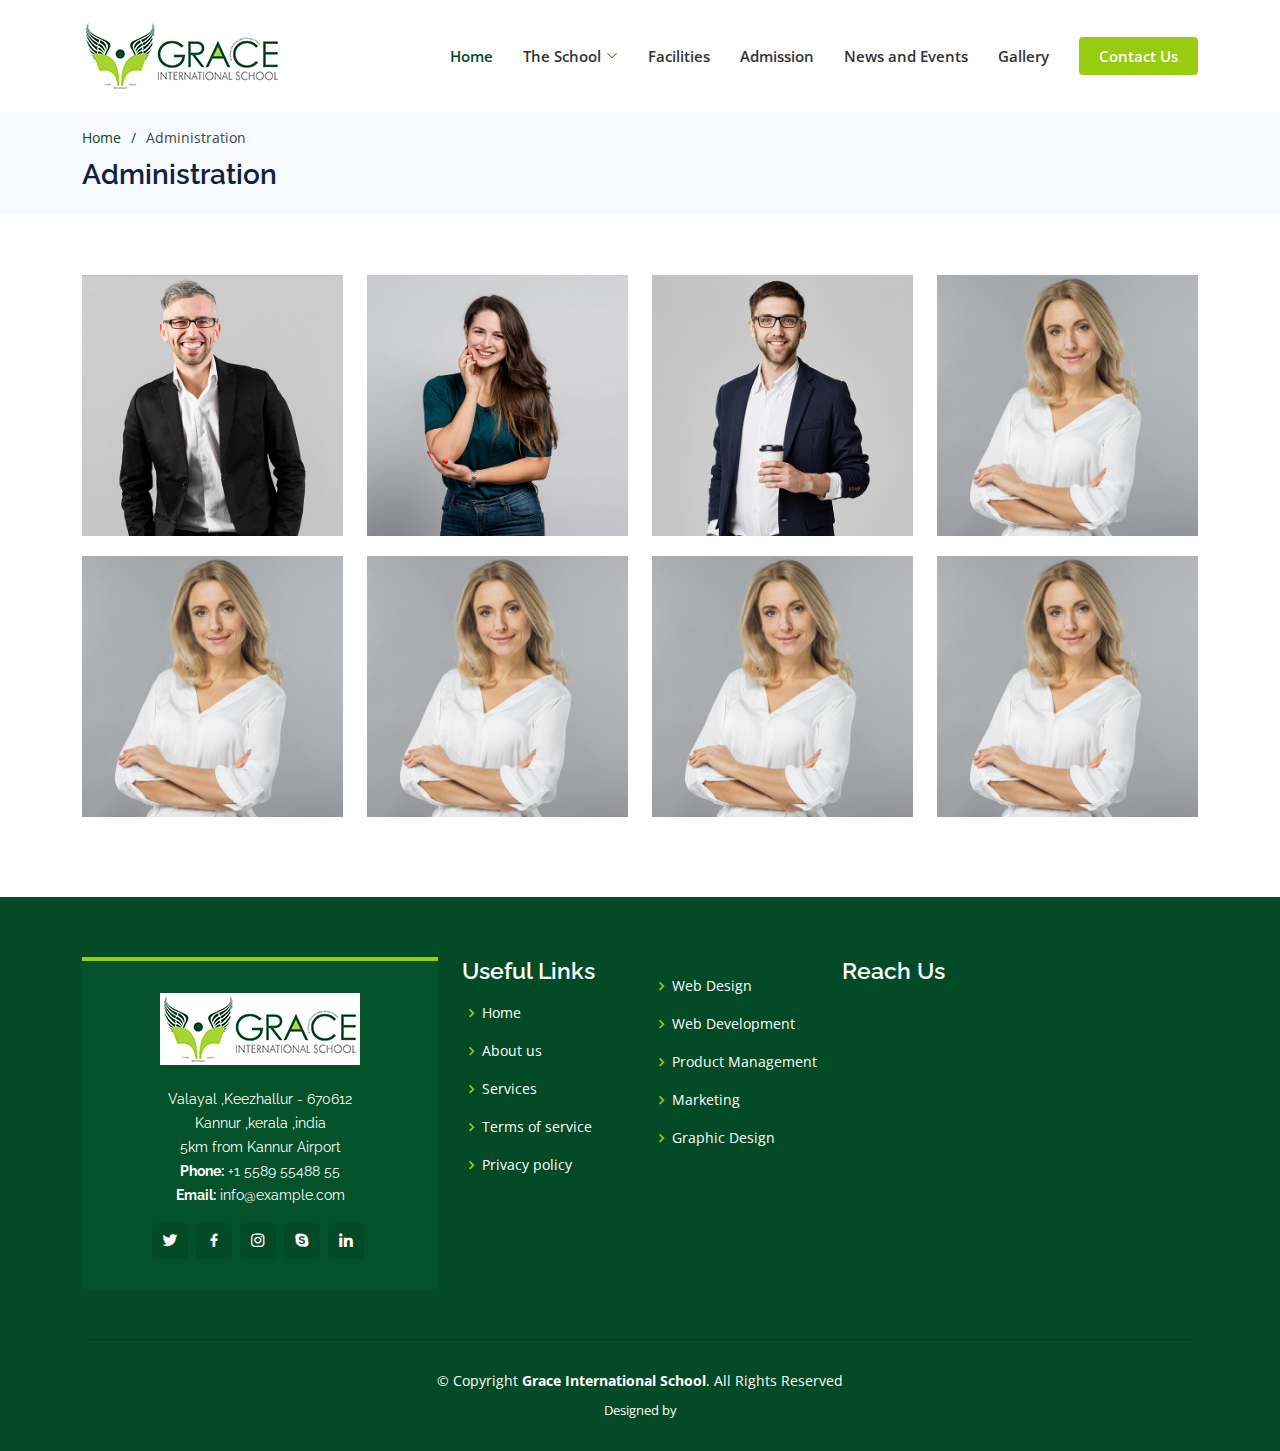
<file: administration.html>
<!DOCTYPE html>
<html lang="en">

<head>
  <meta charset="utf-8">
  <meta content="width=device-width, initial-scale=1.0" name="viewport">

  <title>Grace International School</title>
  <meta content="" name="description">
  <meta content="" name="keywords">

  <!-- Favicons -->
  <link href="assets/img/favicon.png" rel="icon">
  <link href="assets/img/apple-touch-icon.png" rel="apple-touch-icon">

  <!-- Google Fonts -->
  <link href="https://fonts.googleapis.com/css?family=Open+Sans:300,300i,400,400i,600,600i,700,700i|Raleway:300,300i,400,400i,500,500i,600,600i,700,700i|Poppins:300,300i,400,400i,500,500i,600,600i,700,700i" rel="stylesheet">

  <!-- Vendor CSS Files -->
  <link href="assets/vendor/animate.css/animate.min.css" rel="stylesheet">
  <link href="assets/vendor/aos/aos.css" rel="stylesheet">
  <link href="assets/vendor/bootstrap/css/bootstrap.min.css" rel="stylesheet">
  <link href="assets/vendor/bootstrap-icons/bootstrap-icons.css" rel="stylesheet">
  <link href="assets/vendor/boxicons/css/boxicons.min.css" rel="stylesheet">
  <link href="assets/vendor/glightbox/css/glightbox.min.css" rel="stylesheet">
  <link href="assets/vendor/remixicon/remixicon.css" rel="stylesheet">
  <link href="assets/vendor/swiper/swiper-bundle.min.css" rel="stylesheet">

  <!-- Template Main CSS File -->
  <link href="assets/css/style.css" rel="stylesheet">

</head>

<body>

  <!-- ======= Header ======= -->
  <header id="header" class="fixed-top">
    <div class="container d-flex align-items-center justify-content-between">

      <h1 class="logo"><a href="index.html"><img src="assets/img/logo.png"></a></h1>
      <!-- Uncomment below if you prefer to use an image logo -->
      <!-- <a href="index.html" class="logo"><img src="assets/img/logo.png" alt="" class="img-fluid"></a>-->

      <nav id="navbar" class="navbar order-last order-lg-0">
        <ul>
          <li><a class="nav-link scrollto active" href="#hero">Home</a></li>
          <li class="dropdown"><a href="#"><span>The School</span> <i class="bi bi-chevron-down"></i></a>
            <ul>
              <li><a href="#">About Us</a></li>
              <li><a href="#">Rules and Regulations</a></li>
              <li><a href="#">Social Responsibility</a></li>
              <li><a href="#">Accreditation</a></li>
              <li><a href="#">Chairman's Message</a></li>
              <li><a href="#">Achievements</a></li>
            </ul>
          </li>
          <li><a class="nav-link scrollto" href="#services">Facilities</a></li>
          <li><a class="nav-link scrollto " href="#portfolio">Admission</a></li>
          <li><a class="nav-link scrollto" href="#team">News and Events</a></li>
          <li><a href="blog.html">Gallery</a></li>
          <li><a class="getstarted scrollto" href="#about">Contact Us</a></li>
        </ul>
        <i class="bi bi-list mobile-nav-toggle"></i>
      </nav><!-- .navbar -->

    </div>
  </header><!-- End Header -->

  <main id="main">

    <!-- ======= Breadcrumbs ======= -->
    <section id="breadcrumbs" class="breadcrumbs">
      <div class="container">

        <ol>
          <li><a href="index.html">Home</a></li>
          <li>Administration</li>
        </ol>
        <h2>Administration</h2>

      </div>
    </section><!-- End Breadcrumbs -->

    <!-- ======= Team Section ======= -->
    <section id="team" class="team">
      <div class="container" data-aos="fade-up">
       
        <div class="row">

          <div class="col-xl-3 col-lg-4 col-md-6">
            <div class="member" data-aos="zoom-in" data-aos-delay="100">
              <img src="assets/img/team/team-1.jpg" class="img-fluid" alt="">
              <div class="member-info">
                <div class="member-info-content">
                  <h4>Walter White</h4>
                  <span>Director</span>
                </div>
                <div class="social">
                  <a href=""><i class="bi bi-twitter"></i></a>
                  <a href=""><i class="bi bi-facebook"></i></a>
                  <a href=""><i class="bi bi-instagram"></i></a>
                  <a href=""><i class="bi bi-linkedin"></i></a>
                </div>
              </div>
            </div>
          </div>

          <div class="col-xl-3 col-lg-4 col-md-6" data-wow-delay="0.1s">
            <div class="member" data-aos="zoom-in" data-aos-delay="200">
              <img src="assets/img/team/team-2.jpg" class="img-fluid" alt="">
              <div class="member-info">
                <div class="member-info-content">
                  <h4>Sarah Jhonson</h4>
                  <span>Principal</span>
                </div>
                <div class="social">
                  <a href=""><i class="bi bi-twitter"></i></a>
                  <a href=""><i class="bi bi-facebook"></i></a>
                  <a href=""><i class="bi bi-instagram"></i></a>
                  <a href=""><i class="bi bi-linkedin"></i></a>
                </div>
              </div>
            </div>
          </div>

          <div class="col-xl-3 col-lg-4 col-md-6" data-wow-delay="0.2s">
            <div class="member" data-aos="zoom-in" data-aos-delay="300">
              <img src="assets/img/team/team-3.jpg" class="img-fluid" alt="">
              <div class="member-info">
                <div class="member-info-content">
                  <h4>William Anderson</h4>
                  <span>Lecturer - English</span>
                </div>
                <div class="social">
                  <a href=""><i class="bi bi-twitter"></i></a>
                  <a href=""><i class="bi bi-facebook"></i></a>
                  <a href=""><i class="bi bi-instagram"></i></a>
                  <a href=""><i class="bi bi-linkedin"></i></a>
                </div>
              </div>
            </div>
          </div>

          <div class="col-xl-3 col-lg-4 col-md-6" data-wow-delay="0.3s">
            <div class="member" data-aos="zoom-in" data-aos-delay="400">
              <img src="assets/img/team/team-4.jpg" class="img-fluid" alt="">
              <div class="member-info">
                <div class="member-info-content">
                  <h4>Amanda Jepson</h4>
                  <span>Lecturer - Maths</span>
                </div>
                <div class="social">
                  <a href=""><i class="bi bi-twitter"></i></a>
                  <a href=""><i class="bi bi-facebook"></i></a>
                  <a href=""><i class="bi bi-instagram"></i></a>
                  <a href=""><i class="bi bi-linkedin"></i></a>
                </div>
              </div>
            </div>
          </div>

          <div class="col-xl-3 col-lg-4 col-md-6" data-wow-delay="0.3s">
            <div class="member" data-aos="zoom-in" data-aos-delay="400">
              <img src="assets/img/team/team-4.jpg" class="img-fluid" alt="">
              <div class="member-info">
                <div class="member-info-content">
                  <h4>Amanda Jepson</h4>
                  <span>Lecturer - Maths</span>
                </div>
                <div class="social">
                  <a href=""><i class="bi bi-twitter"></i></a>
                  <a href=""><i class="bi bi-facebook"></i></a>
                  <a href=""><i class="bi bi-instagram"></i></a>
                  <a href=""><i class="bi bi-linkedin"></i></a>
                </div>
              </div>
            </div>
          </div>

          <div class="col-xl-3 col-lg-4 col-md-6" data-wow-delay="0.3s">
            <div class="member" data-aos="zoom-in" data-aos-delay="400">
              <img src="assets/img/team/team-4.jpg" class="img-fluid" alt="">
              <div class="member-info">
                <div class="member-info-content">
                  <h4>Amanda Jepson</h4>
                  <span>Lecturer - Maths</span>
                </div>
                <div class="social">
                  <a href=""><i class="bi bi-twitter"></i></a>
                  <a href=""><i class="bi bi-facebook"></i></a>
                  <a href=""><i class="bi bi-instagram"></i></a>
                  <a href=""><i class="bi bi-linkedin"></i></a>
                </div>
              </div>
            </div>
          </div>

          <div class="col-xl-3 col-lg-4 col-md-6" data-wow-delay="0.3s">
            <div class="member" data-aos="zoom-in" data-aos-delay="400">
              <img src="assets/img/team/team-4.jpg" class="img-fluid" alt="">
              <div class="member-info">
                <div class="member-info-content">
                  <h4>Amanda Jepson</h4>
                  <span>Lecturer - Maths</span>
                </div>
                <div class="social">
                  <a href=""><i class="bi bi-twitter"></i></a>
                  <a href=""><i class="bi bi-facebook"></i></a>
                  <a href=""><i class="bi bi-instagram"></i></a>
                  <a href=""><i class="bi bi-linkedin"></i></a>
                </div>
              </div>
            </div>
          </div>

          <div class="col-xl-3 col-lg-4 col-md-6" data-wow-delay="0.3s">
            <div class="member" data-aos="zoom-in" data-aos-delay="400">
              <img src="assets/img/team/team-4.jpg" class="img-fluid" alt="">
              <div class="member-info">
                <div class="member-info-content">
                  <h4>Amanda Jepson</h4>
                  <span>Lecturer - Maths</span>
                </div>
                <div class="social">
                  <a href=""><i class="bi bi-twitter"></i></a>
                  <a href=""><i class="bi bi-facebook"></i></a>
                  <a href=""><i class="bi bi-instagram"></i></a>
                  <a href=""><i class="bi bi-linkedin"></i></a>
                </div>
              </div>
            </div>
          </div>

        </div>

      </div>
    </section><!-- End Team Section -->

  </main><!-- End #main -->

   <!-- ======= Footer ======= -->
   <footer id="footer">
    <div class="footer-top">
      <div class="container">
        <div class="row">

          <div class="col-lg-4 col-md-6">
            <div class="footer-info">
              <h3><img src="assets/img/logo.png"/></h3>
                            <p>
                              Valayal ,Keezhallur - 670612<br>

                              Kannur ,kerala ,india<br>
                              
                              5km from Kannur Airport<br>
                <strong>Phone:</strong> +1 5589 55488 55<br>
                <strong>Email:</strong> info@example.com<br>
              </p>
              <div class="social-links mt-3">
                <a href="#" class="twitter"><i class="bx bxl-twitter"></i></a>
                <a href="#" class="facebook"><i class="bx bxl-facebook"></i></a>
                <a href="#" class="instagram"><i class="bx bxl-instagram"></i></a>
                <a href="#" class="google-plus"><i class="bx bxl-skype"></i></a>
                <a href="#" class="linkedin"><i class="bx bxl-linkedin"></i></a>
              </div>
            </div>
          </div>

          <div class="col-lg-2 col-md-6 footer-links">
            <h4>Useful Links</h4>
            <ul>
              <li><i class="bx bx-chevron-right"></i> <a href="#">Home</a></li>
              <li><i class="bx bx-chevron-right"></i> <a href="#">About us</a></li>
              <li><i class="bx bx-chevron-right"></i> <a href="#">Services</a></li>
              <li><i class="bx bx-chevron-right"></i> <a href="#">Terms of service</a></li>
              <li><i class="bx bx-chevron-right"></i> <a href="#">Privacy policy</a></li>
            </ul>
          </div>

          <div class="col-lg-2 col-md-6 footer-links">
            <h4></h4>
            <ul>
              <li><i class="bx bx-chevron-right"></i> <a href="#">Web Design</a></li>
              <li><i class="bx bx-chevron-right"></i> <a href="#">Web Development</a></li>
              <li><i class="bx bx-chevron-right"></i> <a href="#">Product Management</a></li>
              <li><i class="bx bx-chevron-right"></i> <a href="#">Marketing</a></li>
              <li><i class="bx bx-chevron-right"></i> <a href="#">Graphic Design</a></li>
            </ul>
          </div>

          <div class="col-lg-4 col-md-6 footer-newsletter">
            <h4>Reach Us</h4>
            <iframe src="https://www.google.com/maps/embed?pb=!1m18!1m12!1m3!1d3904.1368699652567!2d75.52450951481111!3d11.895556391568164!2m3!1f0!2f0!3f0!3m2!1i1024!2i768!4f13.1!3m3!1m2!1s0x3ba43aa0913a4ad7%3A0x11af6eb21f713752!2sGrace%20International%20School!5e0!3m2!1sen!2sin!4v1621838755533!5m2!1sen!2sin" width="100%" height="300" style="border:0;" allowfullscreen="" loading="lazy"></iframe>

          </div>

        </div>
      </div>
    </div>

    <div class="container">
      <div class="copyright">
        &copy; Copyright <strong><span>Grace International School</span></strong>. All Rights Reserved
      </div>
      <div class="credits">
        
        Designed by <a href="https://bootstrapmade.com/"></a>
      </div>
    </div>
  </footer><!-- End Footer -->

  <!-- <div id="preloader"></div> -->
  <a href="#" class="back-to-top d-flex align-items-center justify-content-center"><i class="bi bi-arrow-up-short"></i></a>

  <!-- Vendor JS Files -->
  <script src="assets/vendor/aos/aos.js"></script>
  <script src="assets/vendor/bootstrap/js/bootstrap.bundle.min.js"></script>
  <script src="assets/vendor/glightbox/js/glightbox.min.js"></script>
  <script src="assets/vendor/isotope-layout/isotope.pkgd.min.js"></script>
  <script src="assets/vendor/php-email-form/validate.js"></script>
  <script src="assets/vendor/purecounter/purecounter.js"></script>
  <script src="assets/vendor/swiper/swiper-bundle.min.js"></script>

  <!-- Main JS File -->
  <script src="assets/js/main.js"></script>

</body>

</html>
</file>
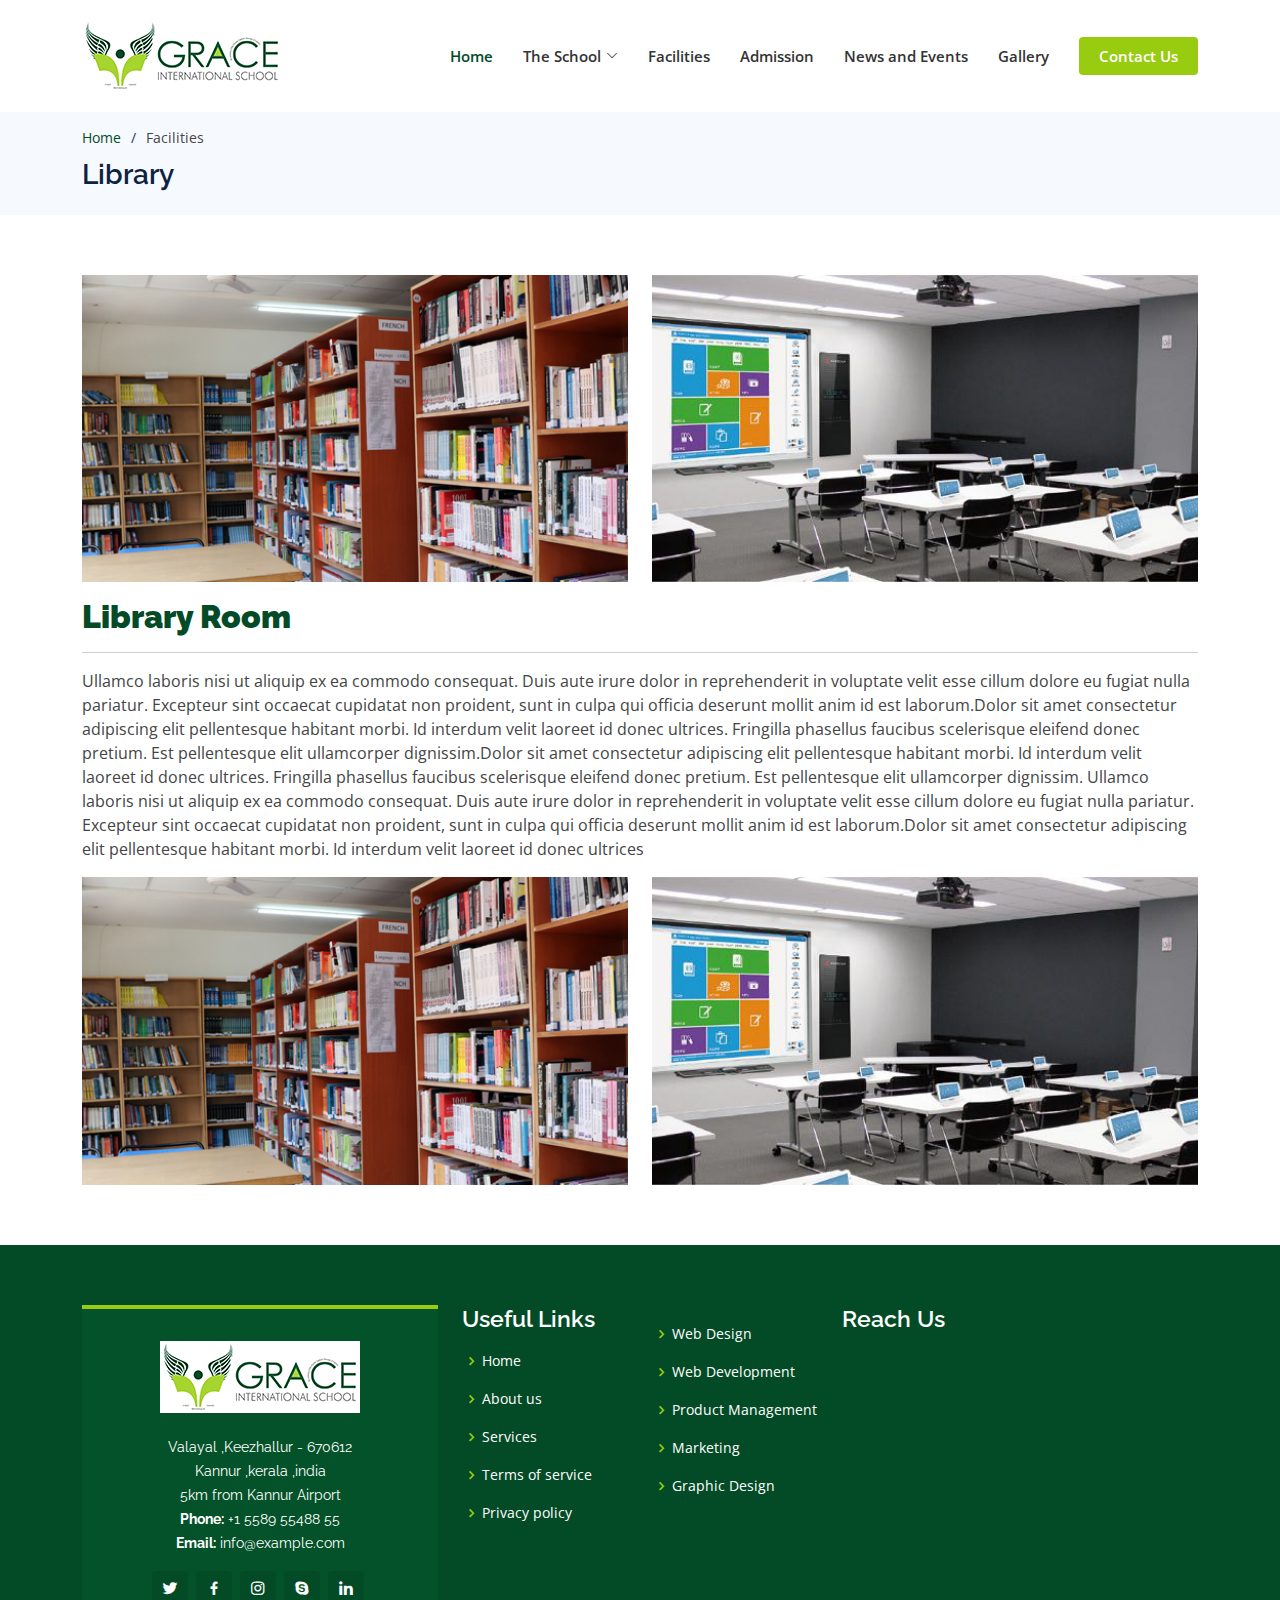
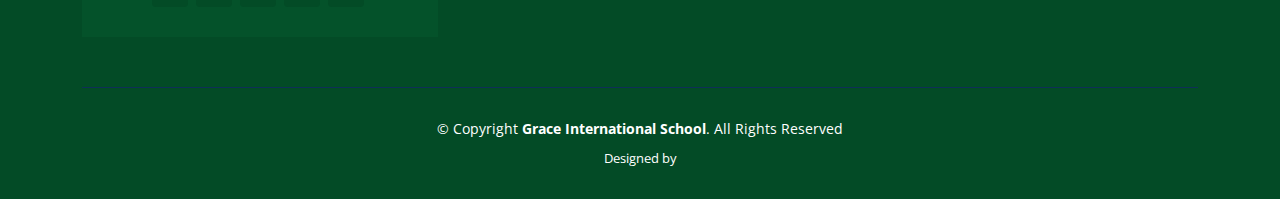
<file: facilities.html>
<!DOCTYPE html>
<html lang="en">

<head>
  <meta charset="utf-8">
  <meta content="width=device-width, initial-scale=1.0" name="viewport">

  <title>Grace International School</title>
  <meta content="" name="description">
  <meta content="" name="keywords">

  <!-- Favicons -->
  <link href="assets/img/favicon.png" rel="icon">
  <link href="assets/img/apple-touch-icon.png" rel="apple-touch-icon">

  <!-- Google Fonts -->
  <link href="https://fonts.googleapis.com/css?family=Open+Sans:300,300i,400,400i,600,600i,700,700i|Raleway:300,300i,400,400i,500,500i,600,600i,700,700i|Poppins:300,300i,400,400i,500,500i,600,600i,700,700i" rel="stylesheet">

  <!-- Vendor CSS Files -->
  <link href="assets/vendor/animate.css/animate.min.css" rel="stylesheet">
  <link href="assets/vendor/aos/aos.css" rel="stylesheet">
  <link href="assets/vendor/bootstrap/css/bootstrap.min.css" rel="stylesheet">
  <link href="assets/vendor/bootstrap-icons/bootstrap-icons.css" rel="stylesheet">
  <link href="assets/vendor/boxicons/css/boxicons.min.css" rel="stylesheet">
  <link href="assets/vendor/glightbox/css/glightbox.min.css" rel="stylesheet">
  <link href="assets/vendor/remixicon/remixicon.css" rel="stylesheet">
  <link href="assets/vendor/swiper/swiper-bundle.min.css" rel="stylesheet">

  <!-- Template Main CSS File -->
  <link href="assets/css/style.css" rel="stylesheet">

</head>

<body>

  <!-- ======= Header ======= -->
  <header id="header" class="fixed-top">
    <div class="container d-flex align-items-center justify-content-between">

      <h1 class="logo"><a href="index.html"><img src="assets/img/logo.png"></a></h1>
      <!-- Uncomment below if you prefer to use an image logo -->
      <!-- <a href="index.html" class="logo"><img src="assets/img/logo.png" alt="" class="img-fluid"></a>-->

      <nav id="navbar" class="navbar order-last order-lg-0">
        <ul>
          <li><a class="nav-link scrollto active" href="#hero">Home</a></li>
          <li class="dropdown"><a href="#"><span>The School</span> <i class="bi bi-chevron-down"></i></a>
            <ul>
              <li><a href="#">About Us</a></li>
              <li><a href="#">Rules and Regulations</a></li>
              <li><a href="#">Social Responsibility</a></li>
              <li><a href="#">Accreditation</a></li>
              <li><a href="#">Chairman's Message</a></li>
              <li><a href="#">Achievements</a></li>
            </ul>
          </li>
          <li><a class="nav-link scrollto" href="#services">Facilities</a></li>
          <li><a class="nav-link scrollto " href="#portfolio">Admission</a></li>
          <li><a class="nav-link scrollto" href="#team">News and Events</a></li>
          <li><a href="blog.html">Gallery</a></li>
          <li><a class="getstarted scrollto" href="#about">Contact Us</a></li>
        </ul>
        <i class="bi bi-list mobile-nav-toggle"></i>
      </nav><!-- .navbar -->

    </div>
  </header><!-- End Header -->

  <main id="main">

    <!-- ======= Breadcrumbs ======= -->
    <section id="breadcrumbs" class="breadcrumbs">
      <div class="container">

        <ol>
          <li><a href="index.html">Home</a></li>
          <li>Facilities</li>
        </ol>
        <h2>Library</h2>

      </div>
    </section><!-- End Breadcrumbs -->

    <section class="inner-page">
      <div class="container">
        <div class="row">
          <div class="col-md-6">
            <img src="assets/img/f1.jpg" class="w-100"/>
          </div>
          <div class="col-md-6">
            <img src="assets/img/f2.jpg" class="w-100"/>
          </div>
        </div>
        <h2 class="mt-3">Library Room</h2><hr>
        <p>
          Ullamco laboris nisi ut aliquip ex ea commodo consequat. Duis aute irure dolor in reprehenderit in voluptate velit esse cillum dolore eu fugiat nulla pariatur. Excepteur sint occaecat cupidatat non proident, sunt in culpa qui officia deserunt mollit anim id est laborum.Dolor sit amet consectetur adipiscing elit pellentesque habitant morbi. Id interdum velit laoreet id donec ultrices. Fringilla phasellus faucibus scelerisque eleifend donec pretium. Est pellentesque elit ullamcorper dignissim.Dolor sit amet consectetur adipiscing elit pellentesque habitant morbi. Id interdum velit laoreet id donec ultrices. Fringilla phasellus faucibus scelerisque eleifend donec pretium. Est pellentesque elit ullamcorper dignissim.
          Ullamco laboris nisi ut aliquip ex ea commodo consequat. Duis aute irure dolor in reprehenderit in voluptate velit esse cillum dolore eu fugiat nulla pariatur. Excepteur sint occaecat cupidatat non proident, sunt in culpa qui officia deserunt mollit anim id est laborum.Dolor sit amet consectetur adipiscing elit pellentesque habitant morbi. Id interdum velit laoreet id donec ultrices
        </p>
        <div class="row">
          <div class="col-md-6">
            <img src="assets/img/f1.jpg" class="w-100"/>
          </div>
          <div class="col-md-6">
            <img src="assets/img/f2.jpg" class="w-100"/>
          </div>
        </div>
        
      </div>
    </section>

  </main><!-- End #main -->

   <!-- ======= Footer ======= -->
   <footer id="footer">
    <div class="footer-top">
      <div class="container">
        <div class="row">

          <div class="col-lg-4 col-md-6">
            <div class="footer-info">
              <h3><img src="assets/img/logo.png"/></h3>
                            <p>
                              Valayal ,Keezhallur - 670612<br>

                              Kannur ,kerala ,india<br>
                              
                              5km from Kannur Airport<br>
                <strong>Phone:</strong> +1 5589 55488 55<br>
                <strong>Email:</strong> info@example.com<br>
              </p>
              <div class="social-links mt-3">
                <a href="#" class="twitter"><i class="bx bxl-twitter"></i></a>
                <a href="#" class="facebook"><i class="bx bxl-facebook"></i></a>
                <a href="#" class="instagram"><i class="bx bxl-instagram"></i></a>
                <a href="#" class="google-plus"><i class="bx bxl-skype"></i></a>
                <a href="#" class="linkedin"><i class="bx bxl-linkedin"></i></a>
              </div>
            </div>
          </div>

          <div class="col-lg-2 col-md-6 footer-links">
            <h4>Useful Links</h4>
            <ul>
              <li><i class="bx bx-chevron-right"></i> <a href="#">Home</a></li>
              <li><i class="bx bx-chevron-right"></i> <a href="#">About us</a></li>
              <li><i class="bx bx-chevron-right"></i> <a href="#">Services</a></li>
              <li><i class="bx bx-chevron-right"></i> <a href="#">Terms of service</a></li>
              <li><i class="bx bx-chevron-right"></i> <a href="#">Privacy policy</a></li>
            </ul>
          </div>

          <div class="col-lg-2 col-md-6 footer-links">
            <h4></h4>
            <ul>
              <li><i class="bx bx-chevron-right"></i> <a href="#">Web Design</a></li>
              <li><i class="bx bx-chevron-right"></i> <a href="#">Web Development</a></li>
              <li><i class="bx bx-chevron-right"></i> <a href="#">Product Management</a></li>
              <li><i class="bx bx-chevron-right"></i> <a href="#">Marketing</a></li>
              <li><i class="bx bx-chevron-right"></i> <a href="#">Graphic Design</a></li>
            </ul>
          </div>

          <div class="col-lg-4 col-md-6 footer-newsletter">
            <h4>Reach Us</h4>
            <iframe src="https://www.google.com/maps/embed?pb=!1m18!1m12!1m3!1d3904.1368699652567!2d75.52450951481111!3d11.895556391568164!2m3!1f0!2f0!3f0!3m2!1i1024!2i768!4f13.1!3m3!1m2!1s0x3ba43aa0913a4ad7%3A0x11af6eb21f713752!2sGrace%20International%20School!5e0!3m2!1sen!2sin!4v1621838755533!5m2!1sen!2sin" width="100%" height="300" style="border:0;" allowfullscreen="" loading="lazy"></iframe>

          </div>

        </div>
      </div>
    </div>

    <div class="container">
      <div class="copyright">
        &copy; Copyright <strong><span>Grace International School</span></strong>. All Rights Reserved
      </div>
      <div class="credits">
        
        Designed by <a href="https://bootstrapmade.com/"></a>
      </div>
    </div>
  </footer><!-- End Footer -->

  <!-- <div id="preloader"></div> -->
  <a href="#" class="back-to-top d-flex align-items-center justify-content-center"><i class="bi bi-arrow-up-short"></i></a>

  <!-- Vendor JS Files -->
  <script src="assets/vendor/aos/aos.js"></script>
  <script src="assets/vendor/bootstrap/js/bootstrap.bundle.min.js"></script>
  <script src="assets/vendor/glightbox/js/glightbox.min.js"></script>
  <script src="assets/vendor/isotope-layout/isotope.pkgd.min.js"></script>
  <script src="assets/vendor/php-email-form/validate.js"></script>
  <script src="assets/vendor/purecounter/purecounter.js"></script>
  <script src="assets/vendor/swiper/swiper-bundle.min.js"></script>

  <!-- Main JS File -->
  <script src="assets/js/main.js"></script>

</body>

</html>
</file>
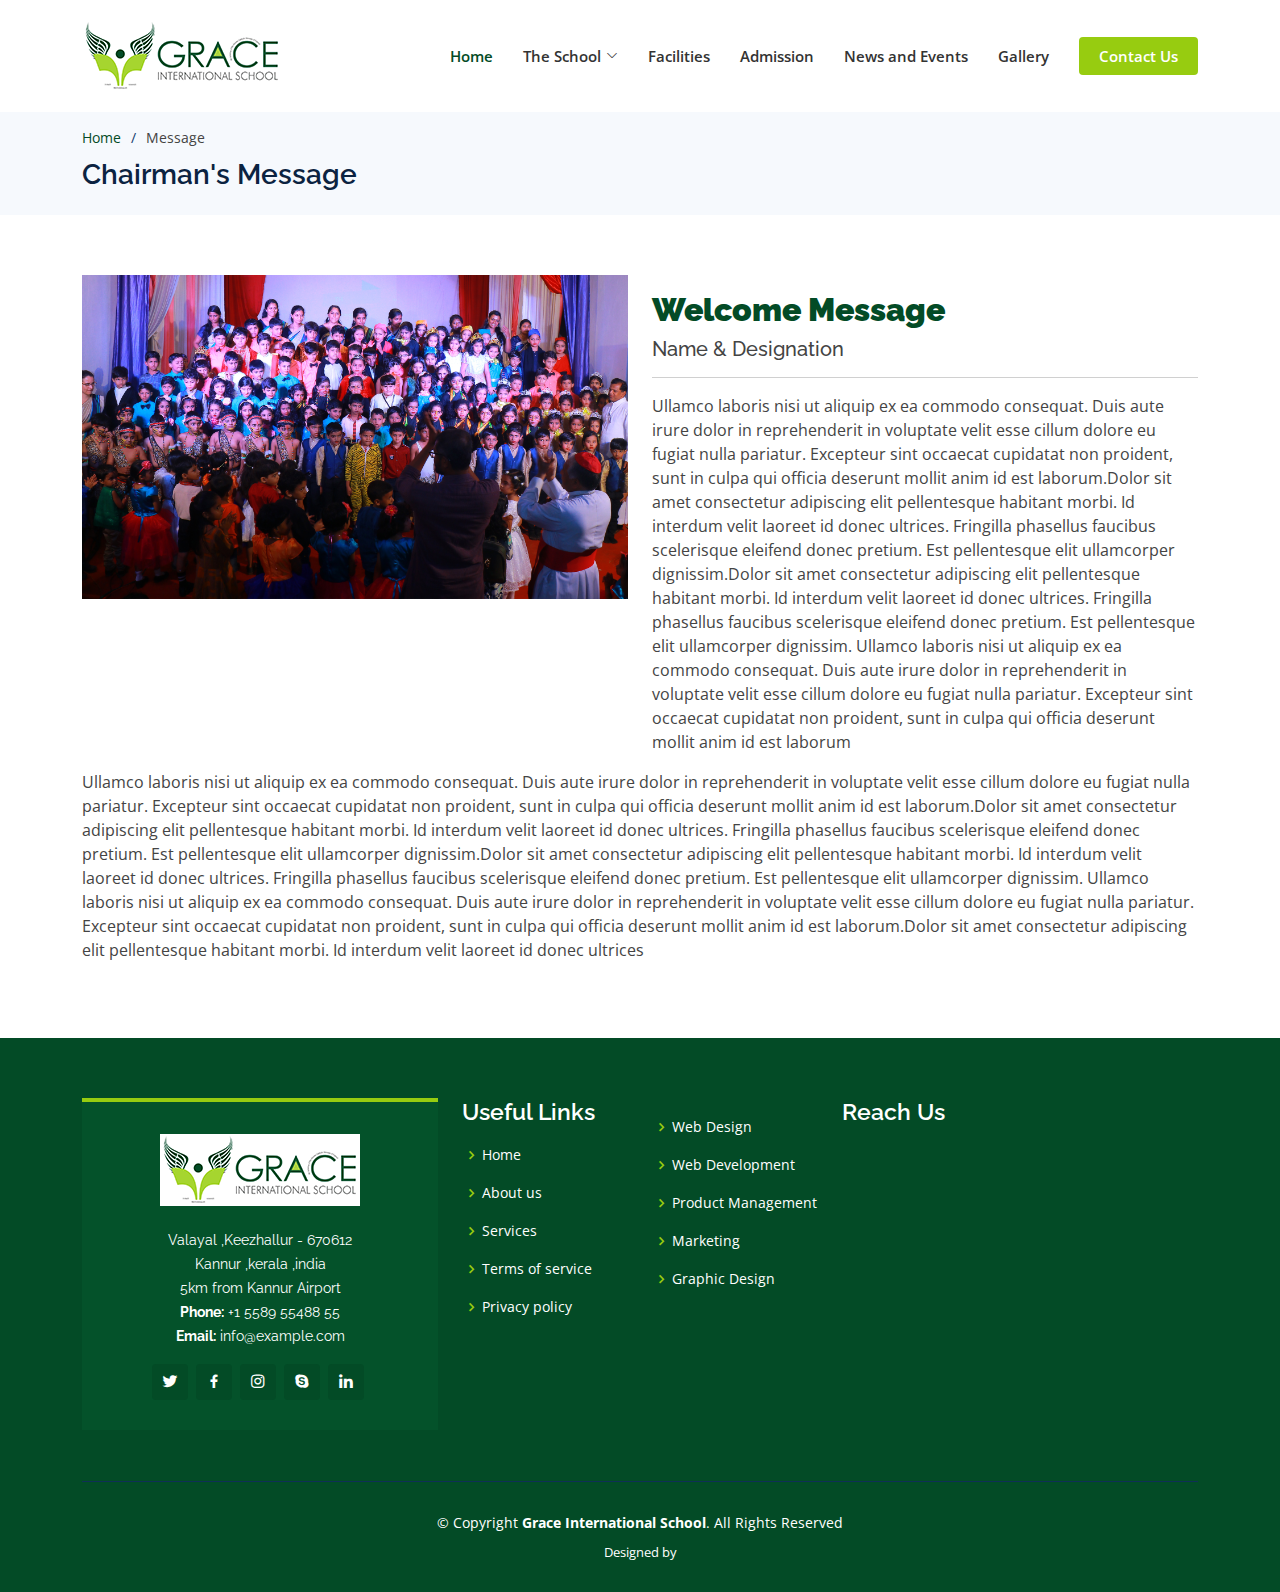
<file: message.html>
<!DOCTYPE html>
<html lang="en">

<head>
  <meta charset="utf-8">
  <meta content="width=device-width, initial-scale=1.0" name="viewport">

  <title>Grace International School</title>
  <meta content="" name="description">
  <meta content="" name="keywords">

  <!-- Favicons -->
  <link href="assets/img/favicon.png" rel="icon">
  <link href="assets/img/apple-touch-icon.png" rel="apple-touch-icon">

  <!-- Google Fonts -->
  <link href="https://fonts.googleapis.com/css?family=Open+Sans:300,300i,400,400i,600,600i,700,700i|Raleway:300,300i,400,400i,500,500i,600,600i,700,700i|Poppins:300,300i,400,400i,500,500i,600,600i,700,700i" rel="stylesheet">

  <!-- Vendor CSS Files -->
  <link href="assets/vendor/animate.css/animate.min.css" rel="stylesheet">
  <link href="assets/vendor/aos/aos.css" rel="stylesheet">
  <link href="assets/vendor/bootstrap/css/bootstrap.min.css" rel="stylesheet">
  <link href="assets/vendor/bootstrap-icons/bootstrap-icons.css" rel="stylesheet">
  <link href="assets/vendor/boxicons/css/boxicons.min.css" rel="stylesheet">
  <link href="assets/vendor/glightbox/css/glightbox.min.css" rel="stylesheet">
  <link href="assets/vendor/remixicon/remixicon.css" rel="stylesheet">
  <link href="assets/vendor/swiper/swiper-bundle.min.css" rel="stylesheet">

  <!-- Template Main CSS File -->
  <link href="assets/css/style.css" rel="stylesheet">

</head>

<body>

  <!-- ======= Header ======= -->
  <header id="header" class="fixed-top">
    <div class="container d-flex align-items-center justify-content-between">

      <h1 class="logo"><a href="index.html"><img src="assets/img/logo.png"></a></h1>
      <!-- Uncomment below if you prefer to use an image logo -->
      <!-- <a href="index.html" class="logo"><img src="assets/img/logo.png" alt="" class="img-fluid"></a>-->

      <nav id="navbar" class="navbar order-last order-lg-0">
        <ul>
          <li><a class="nav-link scrollto active" href="#hero">Home</a></li>
          <li class="dropdown"><a href="#"><span>The School</span> <i class="bi bi-chevron-down"></i></a>
            <ul>
              <li><a href="#">About Us</a></li>
              <li><a href="#">Rules and Regulations</a></li>
              <li><a href="#">Social Responsibility</a></li>
              <li><a href="#">Accreditation</a></li>
              <li><a href="#">Chairman's Message</a></li>
              <li><a href="#">Achievements</a></li>
            </ul>
          </li>
          <li><a class="nav-link scrollto" href="#services">Facilities</a></li>
          <li><a class="nav-link scrollto " href="#portfolio">Admission</a></li>
          <li><a class="nav-link scrollto" href="#team">News and Events</a></li>
          <li><a href="blog.html">Gallery</a></li>
          <li><a class="getstarted scrollto" href="#about">Contact Us</a></li>
        </ul>
        <i class="bi bi-list mobile-nav-toggle"></i>
      </nav><!-- .navbar -->

    </div>
  </header><!-- End Header -->

  <main id="main">

    <!-- ======= Breadcrumbs ======= -->
    <section id="breadcrumbs" class="breadcrumbs">
      <div class="container">

        <ol>
          <li><a href="index.html">Home</a></li>
          <li>Message</li>
        </ol>
        <h2>Chairman's Message</h2>

      </div>
    </section><!-- End Breadcrumbs -->

    <section class="inner-page">
      <div class="container">
        <div class="row">
          <div class="col-md-6">
            <img src="assets/img/slide/slide-1.jpg" class="w-100"/>
          </div>
          <div class="col-md-6">
            <h2 class="mt-3">Welcome Message</h2>
            <h5>Name & Designation</h5>
            <hr>
        <p>
          Ullamco laboris nisi ut aliquip ex ea commodo consequat. Duis aute irure dolor in reprehenderit in voluptate velit esse cillum dolore eu fugiat nulla pariatur. Excepteur sint occaecat cupidatat non proident, sunt in culpa qui officia deserunt mollit anim id est laborum.Dolor sit amet consectetur adipiscing elit pellentesque habitant morbi. Id interdum velit laoreet id donec ultrices. Fringilla phasellus faucibus scelerisque eleifend donec pretium. Est pellentesque elit ullamcorper dignissim.Dolor sit amet consectetur adipiscing elit pellentesque habitant morbi. Id interdum velit laoreet id donec ultrices. Fringilla phasellus faucibus scelerisque eleifend donec pretium. Est pellentesque elit ullamcorper dignissim.
          Ullamco laboris nisi ut aliquip ex ea commodo consequat. Duis aute irure dolor in reprehenderit in voluptate velit esse cillum dolore eu fugiat nulla pariatur. Excepteur sint occaecat cupidatat non proident, sunt in culpa qui officia deserunt mollit anim id est laborum
        </p>
          </div>
        </div>
      
        <p>
          Ullamco laboris nisi ut aliquip ex ea commodo consequat. Duis aute irure dolor in reprehenderit in voluptate velit esse cillum dolore eu fugiat nulla pariatur. Excepteur sint occaecat cupidatat non proident, sunt in culpa qui officia deserunt mollit anim id est laborum.Dolor sit amet consectetur adipiscing elit pellentesque habitant morbi. Id interdum velit laoreet id donec ultrices. Fringilla phasellus faucibus scelerisque eleifend donec pretium. Est pellentesque elit ullamcorper dignissim.Dolor sit amet consectetur adipiscing elit pellentesque habitant morbi. Id interdum velit laoreet id donec ultrices. Fringilla phasellus faucibus scelerisque eleifend donec pretium. Est pellentesque elit ullamcorper dignissim.
          Ullamco laboris nisi ut aliquip ex ea commodo consequat. Duis aute irure dolor in reprehenderit in voluptate velit esse cillum dolore eu fugiat nulla pariatur. Excepteur sint occaecat cupidatat non proident, sunt in culpa qui officia deserunt mollit anim id est laborum.Dolor sit amet consectetur adipiscing elit pellentesque habitant morbi. Id interdum velit laoreet id donec ultrices
        </p>

        
      </div>
    </section>

  </main><!-- End #main -->

   <!-- ======= Footer ======= -->
   <footer id="footer">
    <div class="footer-top">
      <div class="container">
        <div class="row">

          <div class="col-lg-4 col-md-6">
            <div class="footer-info">
              <h3><img src="assets/img/logo.png"/></h3>
                            <p>
                              Valayal ,Keezhallur - 670612<br>

                              Kannur ,kerala ,india<br>
                              
                              5km from Kannur Airport<br>
                <strong>Phone:</strong> +1 5589 55488 55<br>
                <strong>Email:</strong> info@example.com<br>
              </p>
              <div class="social-links mt-3">
                <a href="#" class="twitter"><i class="bx bxl-twitter"></i></a>
                <a href="#" class="facebook"><i class="bx bxl-facebook"></i></a>
                <a href="#" class="instagram"><i class="bx bxl-instagram"></i></a>
                <a href="#" class="google-plus"><i class="bx bxl-skype"></i></a>
                <a href="#" class="linkedin"><i class="bx bxl-linkedin"></i></a>
              </div>
            </div>
          </div>

          <div class="col-lg-2 col-md-6 footer-links">
            <h4>Useful Links</h4>
            <ul>
              <li><i class="bx bx-chevron-right"></i> <a href="#">Home</a></li>
              <li><i class="bx bx-chevron-right"></i> <a href="#">About us</a></li>
              <li><i class="bx bx-chevron-right"></i> <a href="#">Services</a></li>
              <li><i class="bx bx-chevron-right"></i> <a href="#">Terms of service</a></li>
              <li><i class="bx bx-chevron-right"></i> <a href="#">Privacy policy</a></li>
            </ul>
          </div>

          <div class="col-lg-2 col-md-6 footer-links">
            <h4></h4>
            <ul>
              <li><i class="bx bx-chevron-right"></i> <a href="#">Web Design</a></li>
              <li><i class="bx bx-chevron-right"></i> <a href="#">Web Development</a></li>
              <li><i class="bx bx-chevron-right"></i> <a href="#">Product Management</a></li>
              <li><i class="bx bx-chevron-right"></i> <a href="#">Marketing</a></li>
              <li><i class="bx bx-chevron-right"></i> <a href="#">Graphic Design</a></li>
            </ul>
          </div>

          <div class="col-lg-4 col-md-6 footer-newsletter">
            <h4>Reach Us</h4>
            <iframe src="https://www.google.com/maps/embed?pb=!1m18!1m12!1m3!1d3904.1368699652567!2d75.52450951481111!3d11.895556391568164!2m3!1f0!2f0!3f0!3m2!1i1024!2i768!4f13.1!3m3!1m2!1s0x3ba43aa0913a4ad7%3A0x11af6eb21f713752!2sGrace%20International%20School!5e0!3m2!1sen!2sin!4v1621838755533!5m2!1sen!2sin" width="100%" height="300" style="border:0;" allowfullscreen="" loading="lazy"></iframe>

          </div>

        </div>
      </div>
    </div>

    <div class="container">
      <div class="copyright">
        &copy; Copyright <strong><span>Grace International School</span></strong>. All Rights Reserved
      </div>
      <div class="credits">
        
        Designed by <a href="https://bootstrapmade.com/"></a>
      </div>
    </div>
  </footer><!-- End Footer -->

  <!-- <div id="preloader"></div> -->
  <a href="#" class="back-to-top d-flex align-items-center justify-content-center"><i class="bi bi-arrow-up-short"></i></a>

  <!-- Vendor JS Files -->
  <script src="assets/vendor/aos/aos.js"></script>
  <script src="assets/vendor/bootstrap/js/bootstrap.bundle.min.js"></script>
  <script src="assets/vendor/glightbox/js/glightbox.min.js"></script>
  <script src="assets/vendor/isotope-layout/isotope.pkgd.min.js"></script>
  <script src="assets/vendor/php-email-form/validate.js"></script>
  <script src="assets/vendor/purecounter/purecounter.js"></script>
  <script src="assets/vendor/swiper/swiper-bundle.min.js"></script>

  <!-- Main JS File -->
  <script src="assets/js/main.js"></script>

</body>

</html>
</file>
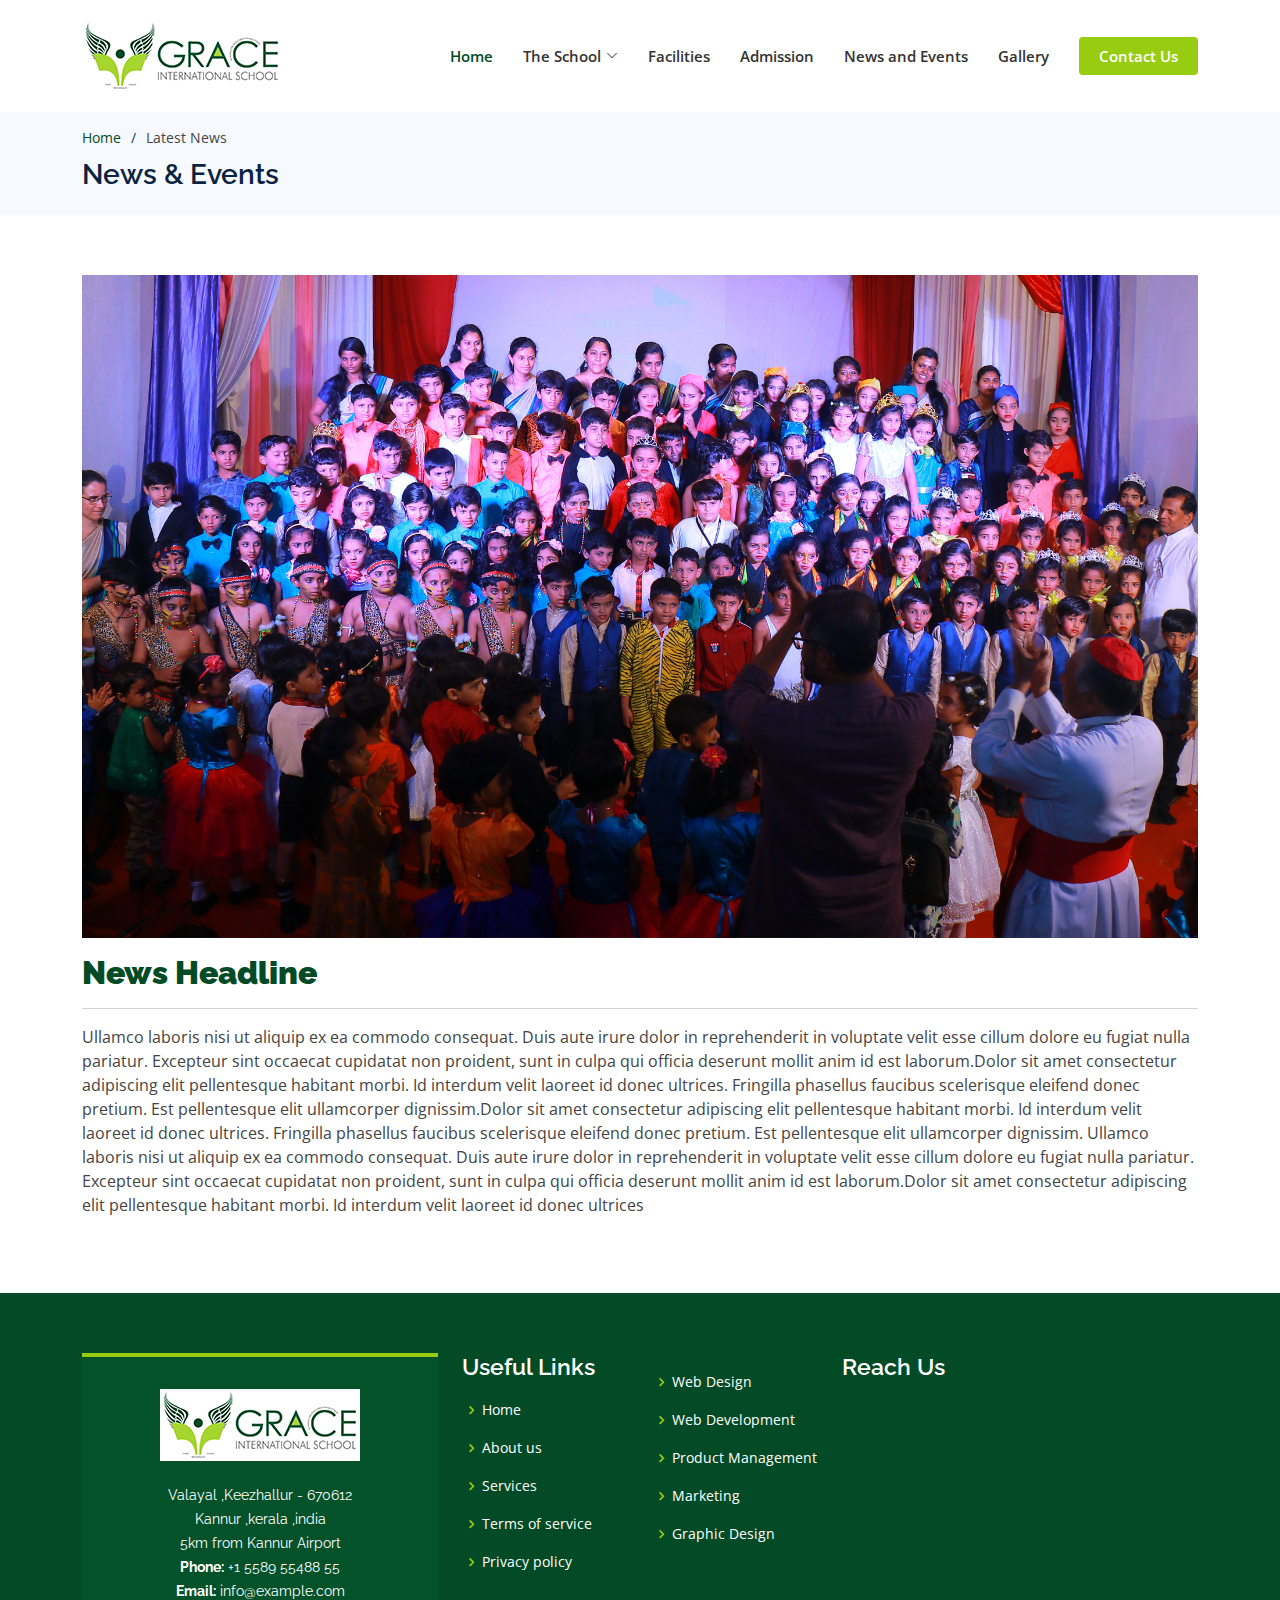
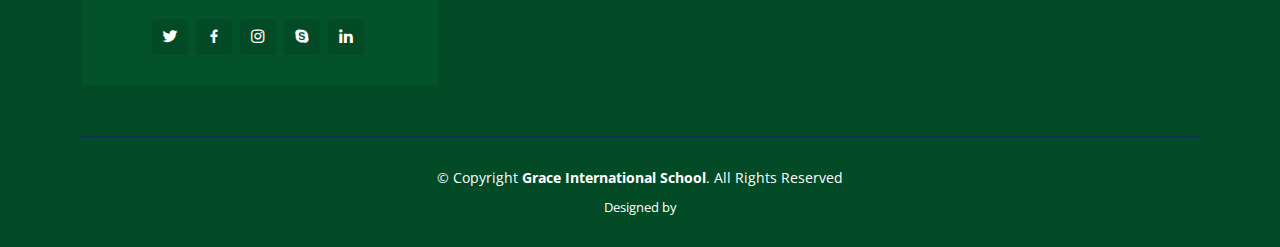
<file: newsdetail.html>
<!DOCTYPE html>
<html lang="en">

<head>
  <meta charset="utf-8">
  <meta content="width=device-width, initial-scale=1.0" name="viewport">

  <title>Grace International School</title>
  <meta content="" name="description">
  <meta content="" name="keywords">

  <!-- Favicons -->
  <link href="assets/img/favicon.png" rel="icon">
  <link href="assets/img/apple-touch-icon.png" rel="apple-touch-icon">

  <!-- Google Fonts -->
  <link href="https://fonts.googleapis.com/css?family=Open+Sans:300,300i,400,400i,600,600i,700,700i|Raleway:300,300i,400,400i,500,500i,600,600i,700,700i|Poppins:300,300i,400,400i,500,500i,600,600i,700,700i" rel="stylesheet">

  <!-- Vendor CSS Files -->
  <link href="assets/vendor/animate.css/animate.min.css" rel="stylesheet">
  <link href="assets/vendor/aos/aos.css" rel="stylesheet">
  <link href="assets/vendor/bootstrap/css/bootstrap.min.css" rel="stylesheet">
  <link href="assets/vendor/bootstrap-icons/bootstrap-icons.css" rel="stylesheet">
  <link href="assets/vendor/boxicons/css/boxicons.min.css" rel="stylesheet">
  <link href="assets/vendor/glightbox/css/glightbox.min.css" rel="stylesheet">
  <link href="assets/vendor/remixicon/remixicon.css" rel="stylesheet">
  <link href="assets/vendor/swiper/swiper-bundle.min.css" rel="stylesheet">

  <!-- Template Main CSS File -->
  <link href="assets/css/style.css" rel="stylesheet">

</head>

<body>

  <!-- ======= Header ======= -->
  <header id="header" class="fixed-top">
    <div class="container d-flex align-items-center justify-content-between">

      <h1 class="logo"><a href="index.html"><img src="assets/img/logo.png"></a></h1>
      <!-- Uncomment below if you prefer to use an image logo -->
      <!-- <a href="index.html" class="logo"><img src="assets/img/logo.png" alt="" class="img-fluid"></a>-->

      <nav id="navbar" class="navbar order-last order-lg-0">
        <ul>
          <li><a class="nav-link scrollto active" href="#hero">Home</a></li>
          <li class="dropdown"><a href="#"><span>The School</span> <i class="bi bi-chevron-down"></i></a>
            <ul>
              <li><a href="#">About Us</a></li>
              <li><a href="#">Rules and Regulations</a></li>
              <li><a href="#">Social Responsibility</a></li>
              <li><a href="#">Accreditation</a></li>
              <li><a href="#">Chairman's Message</a></li>
              <li><a href="#">Achievements</a></li>
            </ul>
          </li>
          <li><a class="nav-link scrollto" href="#services">Facilities</a></li>
          <li><a class="nav-link scrollto " href="#portfolio">Admission</a></li>
          <li><a class="nav-link scrollto" href="#team">News and Events</a></li>
          <li><a href="blog.html">Gallery</a></li>
          <li><a class="getstarted scrollto" href="#about">Contact Us</a></li>
        </ul>
        <i class="bi bi-list mobile-nav-toggle"></i>
      </nav><!-- .navbar -->

    </div>
  </header><!-- End Header -->

  <main id="main">

    <!-- ======= Breadcrumbs ======= -->
    <section id="breadcrumbs" class="breadcrumbs">
      <div class="container">

        <ol>
          <li><a href="index.html">Home</a></li>
          <li>Latest News</li>
        </ol>
        <h2>News & Events</h2>

      </div>
    </section><!-- End Breadcrumbs -->

    <!-- ======= news detail Section ======= -->
    <section class="inner-page">
      <div class="container">
        <div class="row">
          <div class="col-md-12">
            <img src="assets/img/slide/slide-1.jpg" class="w-100"/>
          </div>
        </div>
        <h2 class="mt-3">News Headline</h2><hr>
        <p>
          Ullamco laboris nisi ut aliquip ex ea commodo consequat. Duis aute irure dolor in reprehenderit in voluptate velit esse cillum dolore eu fugiat nulla pariatur. Excepteur sint occaecat cupidatat non proident, sunt in culpa qui officia deserunt mollit anim id est laborum.Dolor sit amet consectetur adipiscing elit pellentesque habitant morbi. Id interdum velit laoreet id donec ultrices. Fringilla phasellus faucibus scelerisque eleifend donec pretium. Est pellentesque elit ullamcorper dignissim.Dolor sit amet consectetur adipiscing elit pellentesque habitant morbi. Id interdum velit laoreet id donec ultrices. Fringilla phasellus faucibus scelerisque eleifend donec pretium. Est pellentesque elit ullamcorper dignissim.
          Ullamco laboris nisi ut aliquip ex ea commodo consequat. Duis aute irure dolor in reprehenderit in voluptate velit esse cillum dolore eu fugiat nulla pariatur. Excepteur sint occaecat cupidatat non proident, sunt in culpa qui officia deserunt mollit anim id est laborum.Dolor sit amet consectetur adipiscing elit pellentesque habitant morbi. Id interdum velit laoreet id donec ultrices
        </p>

        
      </div>
    </section>

  </main><!-- End #main -->

   <!-- ======= Footer ======= -->
   <footer id="footer">
    <div class="footer-top">
      <div class="container">
        <div class="row">

          <div class="col-lg-4 col-md-6">
            <div class="footer-info">
              <h3><img src="assets/img/logo.png"/></h3>
                            <p>
                              Valayal ,Keezhallur - 670612<br>

                              Kannur ,kerala ,india<br>
                              
                              5km from Kannur Airport<br>
                <strong>Phone:</strong> +1 5589 55488 55<br>
                <strong>Email:</strong> info@example.com<br>
              </p>
              <div class="social-links mt-3">
                <a href="#" class="twitter"><i class="bx bxl-twitter"></i></a>
                <a href="#" class="facebook"><i class="bx bxl-facebook"></i></a>
                <a href="#" class="instagram"><i class="bx bxl-instagram"></i></a>
                <a href="#" class="google-plus"><i class="bx bxl-skype"></i></a>
                <a href="#" class="linkedin"><i class="bx bxl-linkedin"></i></a>
              </div>
            </div>
          </div>

          <div class="col-lg-2 col-md-6 footer-links">
            <h4>Useful Links</h4>
            <ul>
              <li><i class="bx bx-chevron-right"></i> <a href="#">Home</a></li>
              <li><i class="bx bx-chevron-right"></i> <a href="#">About us</a></li>
              <li><i class="bx bx-chevron-right"></i> <a href="#">Services</a></li>
              <li><i class="bx bx-chevron-right"></i> <a href="#">Terms of service</a></li>
              <li><i class="bx bx-chevron-right"></i> <a href="#">Privacy policy</a></li>
            </ul>
          </div>

          <div class="col-lg-2 col-md-6 footer-links">
            <h4></h4>
            <ul>
              <li><i class="bx bx-chevron-right"></i> <a href="#">Web Design</a></li>
              <li><i class="bx bx-chevron-right"></i> <a href="#">Web Development</a></li>
              <li><i class="bx bx-chevron-right"></i> <a href="#">Product Management</a></li>
              <li><i class="bx bx-chevron-right"></i> <a href="#">Marketing</a></li>
              <li><i class="bx bx-chevron-right"></i> <a href="#">Graphic Design</a></li>
            </ul>
          </div>

          <div class="col-lg-4 col-md-6 footer-newsletter">
            <h4>Reach Us</h4>
            <iframe src="https://www.google.com/maps/embed?pb=!1m18!1m12!1m3!1d3904.1368699652567!2d75.52450951481111!3d11.895556391568164!2m3!1f0!2f0!3f0!3m2!1i1024!2i768!4f13.1!3m3!1m2!1s0x3ba43aa0913a4ad7%3A0x11af6eb21f713752!2sGrace%20International%20School!5e0!3m2!1sen!2sin!4v1621838755533!5m2!1sen!2sin" width="100%" height="300" style="border:0;" allowfullscreen="" loading="lazy"></iframe>

          </div>

        </div>
      </div>
    </div>

    <div class="container">
      <div class="copyright">
        &copy; Copyright <strong><span>Grace International School</span></strong>. All Rights Reserved
      </div>
      <div class="credits">
        
        Designed by <a href="https://bootstrapmade.com/"></a>
      </div>
    </div>
  </footer><!-- End Footer -->

  <!-- <div id="preloader"></div> -->
  <a href="#" class="back-to-top d-flex align-items-center justify-content-center"><i class="bi bi-arrow-up-short"></i></a>

  <!-- Vendor JS Files -->
  <script src="assets/vendor/aos/aos.js"></script>
  <script src="assets/vendor/bootstrap/js/bootstrap.bundle.min.js"></script>
  <script src="assets/vendor/glightbox/js/glightbox.min.js"></script>
  <script src="assets/vendor/isotope-layout/isotope.pkgd.min.js"></script>
  <script src="assets/vendor/php-email-form/validate.js"></script>
  <script src="assets/vendor/purecounter/purecounter.js"></script>
  <script src="assets/vendor/swiper/swiper-bundle.min.js"></script>

  <!-- Main JS File -->
  <script src="assets/js/main.js"></script>

</body>

</html>
</file>
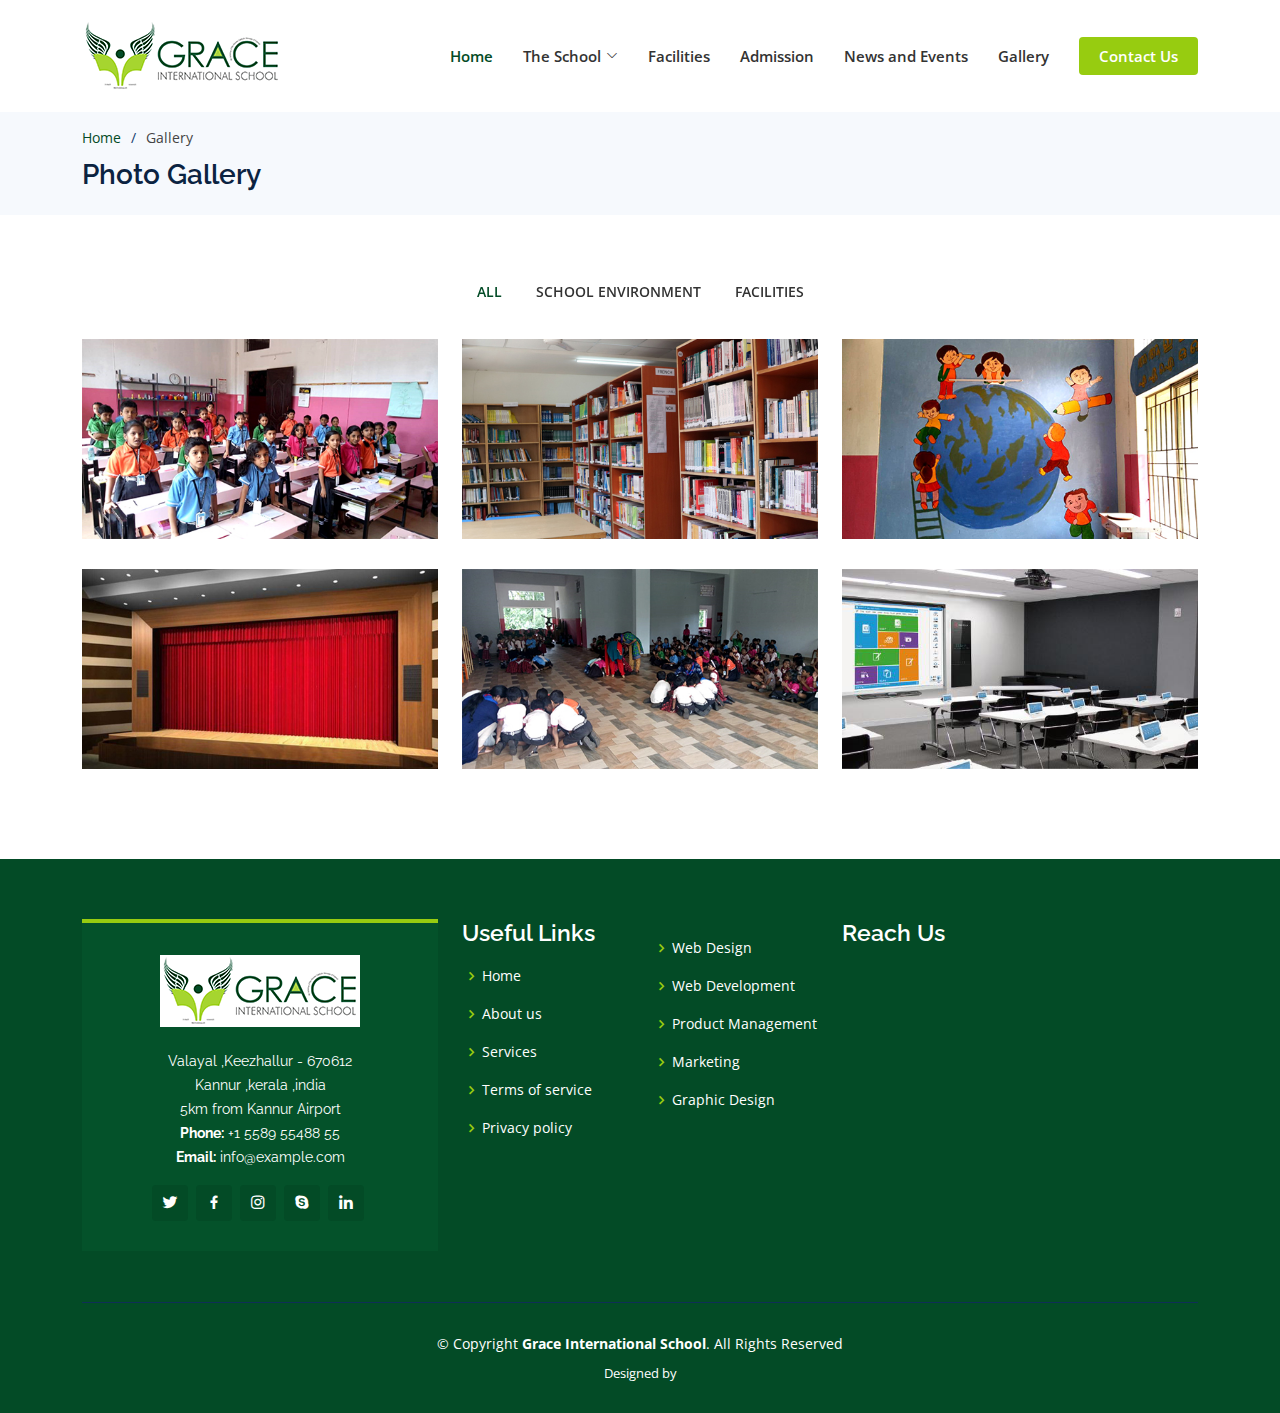
<file: photo gallery.html>
<!DOCTYPE html>
<html lang="en">

<head>
  <meta charset="utf-8">
  <meta content="width=device-width, initial-scale=1.0" name="viewport">

  <title>Grace International School</title>
  <meta content="" name="description">
  <meta content="" name="keywords">

  <!-- Favicons -->
  <link href="assets/img/favicon.png" rel="icon">
  <link href="assets/img/apple-touch-icon.png" rel="apple-touch-icon">

  <!-- Google Fonts -->
  <link href="https://fonts.googleapis.com/css?family=Open+Sans:300,300i,400,400i,600,600i,700,700i|Raleway:300,300i,400,400i,500,500i,600,600i,700,700i|Poppins:300,300i,400,400i,500,500i,600,600i,700,700i" rel="stylesheet">

  <!-- Vendor CSS Files -->
  <link href="assets/vendor/animate.css/animate.min.css" rel="stylesheet">
  <link href="assets/vendor/aos/aos.css" rel="stylesheet">
  <link href="assets/vendor/bootstrap/css/bootstrap.min.css" rel="stylesheet">
  <link href="assets/vendor/bootstrap-icons/bootstrap-icons.css" rel="stylesheet">
  <link href="assets/vendor/boxicons/css/boxicons.min.css" rel="stylesheet">
  <link href="assets/vendor/glightbox/css/glightbox.min.css" rel="stylesheet">
  <link href="assets/vendor/remixicon/remixicon.css" rel="stylesheet">
  <link href="assets/vendor/swiper/swiper-bundle.min.css" rel="stylesheet">

  <!-- Template Main CSS File -->
  <link href="assets/css/style.css" rel="stylesheet">

</head>

<body>

  <!-- ======= Header ======= -->
  <header id="header" class="fixed-top">
    <div class="container d-flex align-items-center justify-content-between">

      <h1 class="logo"><a href="index.html"><img src="assets/img/logo.png"></a></h1>
      <!-- Uncomment below if you prefer to use an image logo -->
      <!-- <a href="index.html" class="logo"><img src="assets/img/logo.png" alt="" class="img-fluid"></a>-->

      <nav id="navbar" class="navbar order-last order-lg-0">
        <ul>
          <li><a class="nav-link scrollto active" href="#hero">Home</a></li>
          <li class="dropdown"><a href="#"><span>The School</span> <i class="bi bi-chevron-down"></i></a>
            <ul>
              <li><a href="#">About Us</a></li>
              <li><a href="#">Rules and Regulations</a></li>
              <li><a href="#">Social Responsibility</a></li>
              <li><a href="#">Accreditation</a></li>
              <li><a href="#">Chairman's Message</a></li>
              <li><a href="#">Achievements</a></li>
            </ul>
          </li>
          <li><a class="nav-link scrollto" href="#services">Facilities</a></li>
          <li><a class="nav-link scrollto " href="#portfolio">Admission</a></li>
          <li><a class="nav-link scrollto" href="#team">News and Events</a></li>
          <li><a href="blog.html">Gallery</a></li>
          <li><a class="getstarted scrollto" href="#about">Contact Us</a></li>
        </ul>
        <i class="bi bi-list mobile-nav-toggle"></i>
      </nav><!-- .navbar -->

    </div>
  </header><!-- End Header -->

  <main id="main">

    <!-- ======= Breadcrumbs ======= -->
    <section id="breadcrumbs" class="breadcrumbs">
      <div class="container">

        <ol>
          <li><a href="index.html">Home</a></li>
          <li>Gallery</li>
        </ol>
        <h2>Photo Gallery</h2>

      </div>
    </section><!-- End Breadcrumbs -->

    <!-- ======= Portfolio Section ======= -->
    <section id="portfolio" class="portfolio">
      <div class="container" data-aos="fade-up">
        <div class="row" data-aos="fade-up" data-aos-delay="100">
          <div class="col-lg-12 d-flex justify-content-center">
            <ul id="portfolio-flters">
              <li data-filter="*" class="filter-active">All</li>
              <li data-filter=".filter-school">School Environment</li>
              <li data-filter=".filter-facilities">Facilities</li>
            </ul>
          </div>
        </div>

        <div class="row portfolio-container" data-aos="fade-up" data-aos-delay="200">

          <div class="col-lg-4 col-md-6 portfolio-item filter-school">
            <img src="assets/img/news1.jpg" class="img-fluid" alt="">
            <div class="portfolio-info">
              <h4>Name</h4>
              <p>Detail</p>
              <a href="assets/img/news1.jpg" data-gallery="portfolioGallery" class="portfolio-lightbox preview-link" title="App 1"><i class="bx bx-plus"></i></a>
              <a href="#" class="details-link" title="More Details"><i class="bx bx-link"></i></a>
            </div>
          </div>

          <div class="col-lg-4 col-md-6 portfolio-item filter-facilities">
            <img src="assets/img/f1.jpg" class="img-fluid" alt="">
            <div class="portfolio-info">
              <h4>Name</h4>
              <p>Detail</p>
              <a href="assets/img/f1.jpg" data-gallery="portfolioGallery" class="portfolio-lightbox preview-link" title="name"><i class="bx bx-plus"></i></a>
              <a href="#" class="details-link" title="More Details"><i class="bx bx-link"></i></a>
            </div>
          </div>

          <div class="col-lg-4 col-md-6 portfolio-item filter-school">
            <img src="assets/img/news2.jpg" class="img-fluid" alt="">
            <div class="portfolio-info">
              <h4>Name</h4>
              <p>Detail</p>
              <a href="assets/img/news2.jpg" data-gallery="portfolioGallery" class="portfolio-lightbox preview-link" title="name"><i class="bx bx-plus"></i></a>
              <a href="#" class="details-link" title="More Details"><i class="bx bx-link"></i></a>
            </div>
          </div>

          <div class="col-lg-4 col-md-6 portfolio-item filter-facilities">
            <img src="assets/img/f3.jpg" class="img-fluid" alt="">
            <div class="portfolio-info">
              <h4>Name</h4>
              <p>Detail</p>
              <a href="assets/img/f3.jpg" data-gallery="portfolioGallery" class="portfolio-lightbox preview-link" title="name"><i class="bx bx-plus"></i></a>
              <a href="#" class="details-link" title="More Details"><i class="bx bx-link"></i></a>
            </div>
          </div>

          <div class="col-lg-4 col-md-6 portfolio-item filter-school">
            <img src="assets/img/news3.jpg" class="img-fluid" alt="">
            <div class="portfolio-info">
              <h4>Web 2</h4>
              <p>Web</p>
              <a href="assets/img/news3.jpg" data-gallery="portfolioGallery" class="portfolio-lightbox preview-link" title="name"><i class="bx bx-plus"></i></a>
              <a href="#" class="details-link" title="More Details"><i class="bx bx-link"></i></a>
            </div>
          </div>

          <div class="col-lg-4 col-md-6 portfolio-item filter-facilities">
            <img src="assets/img/f2.jpg" class="img-fluid" alt="">
            <div class="portfolio-info">
              <h4>Name</h4>
              <p>Detail</p>
              <a href="assets/img/f2.jpg" data-gallery="portfolioGallery" class="portfolio-lightbox preview-link" title="name"><i class="bx bx-plus"></i></a>
              <a href="#" class="details-link" title="More Details"><i class="bx bx-link"></i></a>
            </div>
          </div>

        </div>

      </div>
    </section><!-- End Portfolio Section -->

  </main><!-- End #main -->

   <!-- ======= Footer ======= -->
   <footer id="footer">
    <div class="footer-top">
      <div class="container">
        <div class="row">

          <div class="col-lg-4 col-md-6">
            <div class="footer-info">
              <h3><img src="assets/img/logo.png"/></h3>
                            <p>
                              Valayal ,Keezhallur - 670612<br>

                              Kannur ,kerala ,india<br>
                              
                              5km from Kannur Airport<br>
                <strong>Phone:</strong> +1 5589 55488 55<br>
                <strong>Email:</strong> info@example.com<br>
              </p>
              <div class="social-links mt-3">
                <a href="#" class="twitter"><i class="bx bxl-twitter"></i></a>
                <a href="#" class="facebook"><i class="bx bxl-facebook"></i></a>
                <a href="#" class="instagram"><i class="bx bxl-instagram"></i></a>
                <a href="#" class="google-plus"><i class="bx bxl-skype"></i></a>
                <a href="#" class="linkedin"><i class="bx bxl-linkedin"></i></a>
              </div>
            </div>
          </div>

          <div class="col-lg-2 col-md-6 footer-links">
            <h4>Useful Links</h4>
            <ul>
              <li><i class="bx bx-chevron-right"></i> <a href="#">Home</a></li>
              <li><i class="bx bx-chevron-right"></i> <a href="#">About us</a></li>
              <li><i class="bx bx-chevron-right"></i> <a href="#">Services</a></li>
              <li><i class="bx bx-chevron-right"></i> <a href="#">Terms of service</a></li>
              <li><i class="bx bx-chevron-right"></i> <a href="#">Privacy policy</a></li>
            </ul>
          </div>

          <div class="col-lg-2 col-md-6 footer-links">
            <h4></h4>
            <ul>
              <li><i class="bx bx-chevron-right"></i> <a href="#">Web Design</a></li>
              <li><i class="bx bx-chevron-right"></i> <a href="#">Web Development</a></li>
              <li><i class="bx bx-chevron-right"></i> <a href="#">Product Management</a></li>
              <li><i class="bx bx-chevron-right"></i> <a href="#">Marketing</a></li>
              <li><i class="bx bx-chevron-right"></i> <a href="#">Graphic Design</a></li>
            </ul>
          </div>

          <div class="col-lg-4 col-md-6 footer-newsletter">
            <h4>Reach Us</h4>
            <iframe src="https://www.google.com/maps/embed?pb=!1m18!1m12!1m3!1d3904.1368699652567!2d75.52450951481111!3d11.895556391568164!2m3!1f0!2f0!3f0!3m2!1i1024!2i768!4f13.1!3m3!1m2!1s0x3ba43aa0913a4ad7%3A0x11af6eb21f713752!2sGrace%20International%20School!5e0!3m2!1sen!2sin!4v1621838755533!5m2!1sen!2sin" width="100%" height="300" style="border:0;" allowfullscreen="" loading="lazy"></iframe>

          </div>

        </div>
      </div>
    </div>

    <div class="container">
      <div class="copyright">
        &copy; Copyright <strong><span>Grace International School</span></strong>. All Rights Reserved
      </div>
      <div class="credits">
        
        Designed by <a href="https://bootstrapmade.com/"></a>
      </div>
    </div>
  </footer><!-- End Footer -->

  <!-- <div id="preloader"></div> -->
  <a href="#" class="back-to-top d-flex align-items-center justify-content-center"><i class="bi bi-arrow-up-short"></i></a>

  <!-- Vendor JS Files -->
  <script src="assets/vendor/aos/aos.js"></script>
  <script src="assets/vendor/bootstrap/js/bootstrap.bundle.min.js"></script>
  <script src="assets/vendor/glightbox/js/glightbox.min.js"></script>
  <script src="assets/vendor/isotope-layout/isotope.pkgd.min.js"></script>
  <script src="assets/vendor/php-email-form/validate.js"></script>
  <script src="assets/vendor/purecounter/purecounter.js"></script>
  <script src="assets/vendor/swiper/swiper-bundle.min.js"></script>

  <!-- Main JS File -->
  <script src="assets/js/main.js"></script>

</body>

</html>
</file>
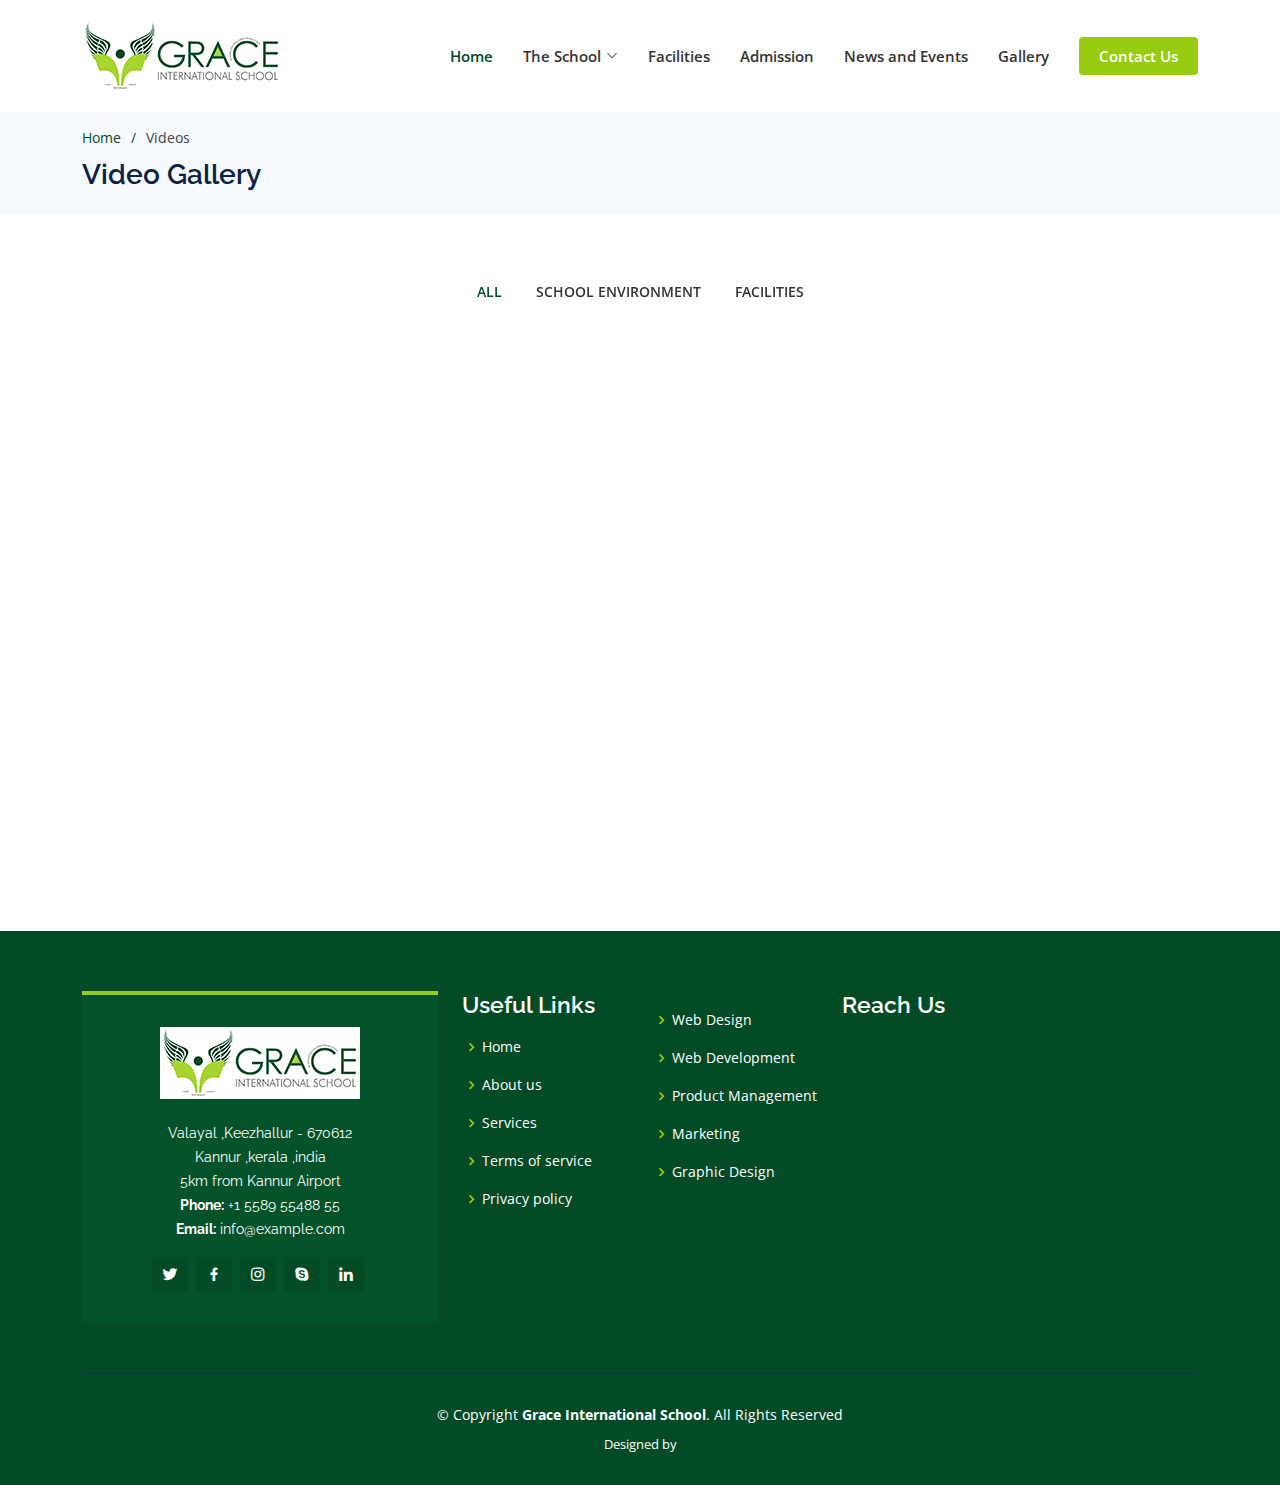
<file: videos.html>
<!DOCTYPE html>
<html lang="en">

<head>
  <meta charset="utf-8">
  <meta content="width=device-width, initial-scale=1.0" name="viewport">

  <title>Grace International School</title>
  <meta content="" name="description">
  <meta content="" name="keywords">

  <!-- Favicons -->
  <link href="assets/img/favicon.png" rel="icon">
  <link href="assets/img/apple-touch-icon.png" rel="apple-touch-icon">

  <!-- Google Fonts -->
  <link href="https://fonts.googleapis.com/css?family=Open+Sans:300,300i,400,400i,600,600i,700,700i|Raleway:300,300i,400,400i,500,500i,600,600i,700,700i|Poppins:300,300i,400,400i,500,500i,600,600i,700,700i" rel="stylesheet">

  <!-- Vendor CSS Files -->
  <link href="assets/vendor/animate.css/animate.min.css" rel="stylesheet">
  <link href="assets/vendor/aos/aos.css" rel="stylesheet">
  <link href="assets/vendor/bootstrap/css/bootstrap.min.css" rel="stylesheet">
  <link href="assets/vendor/bootstrap-icons/bootstrap-icons.css" rel="stylesheet">
  <link href="assets/vendor/boxicons/css/boxicons.min.css" rel="stylesheet">
  <link href="assets/vendor/glightbox/css/glightbox.min.css" rel="stylesheet">
  <link href="assets/vendor/remixicon/remixicon.css" rel="stylesheet">
  <link href="assets/vendor/swiper/swiper-bundle.min.css" rel="stylesheet">

  <!-- Template Main CSS File -->
  <link href="assets/css/style.css" rel="stylesheet">

</head>

<body>

  <!-- ======= Header ======= -->
  <header id="header" class="fixed-top">
    <div class="container d-flex align-items-center justify-content-between">

      <h1 class="logo"><a href="index.html"><img src="assets/img/logo.png"></a></h1>
      <!-- Uncomment below if you prefer to use an image logo -->
      <!-- <a href="index.html" class="logo"><img src="assets/img/logo.png" alt="" class="img-fluid"></a>-->

      <nav id="navbar" class="navbar order-last order-lg-0">
        <ul>
          <li><a class="nav-link scrollto active" href="#hero">Home</a></li>
          <li class="dropdown"><a href="#"><span>The School</span> <i class="bi bi-chevron-down"></i></a>
            <ul>
              <li><a href="#">About Us</a></li>
              <li><a href="#">Rules and Regulations</a></li>
              <li><a href="#">Social Responsibility</a></li>
              <li><a href="#">Accreditation</a></li>
              <li><a href="#">Chairman's Message</a></li>
              <li><a href="#">Achievements</a></li>
            </ul>
          </li>
          <li><a class="nav-link scrollto" href="#services">Facilities</a></li>
          <li><a class="nav-link scrollto " href="#portfolio">Admission</a></li>
          <li><a class="nav-link scrollto" href="#team">News and Events</a></li>
          <li><a href="blog.html">Gallery</a></li>
          <li><a class="getstarted scrollto" href="#about">Contact Us</a></li>
        </ul>
        <i class="bi bi-list mobile-nav-toggle"></i>
      </nav><!-- .navbar -->

    </div>
  </header><!-- End Header -->

  <main id="main">

    <!-- ======= Breadcrumbs ======= -->
    <section id="breadcrumbs" class="breadcrumbs">
      <div class="container">

        <ol>
          <li><a href="index.html">Home</a></li>
          <li>Videos</li>
        </ol>
        <h2>Video Gallery</h2>

      </div>
    </section><!-- End Breadcrumbs -->

    <!-- ======= Portfolio Section ======= -->
    <section id="portfolio" class="portfolio">
      <div class="container" data-aos="fade-up">
        <div class="row" data-aos="fade-up" data-aos-delay="100">
          <div class="col-lg-12 d-flex justify-content-center">
            <ul id="portfolio-flters">
              <li data-filter="*" class="filter-active">All</li>
              <li data-filter=".filter-school">School Environment</li>
              <li data-filter=".filter-facilities">Facilities</li>
            </ul>
          </div>
        </div>

        <div class="row portfolio-container" data-aos="fade-up" data-aos-delay="200">

          <div class="col-lg-4 col-md-6 portfolio-item filter-school">
            <iframe width="100%" height="230" src="https://www.youtube.com/embed/PtLz0ZSKmBM" title="YouTube video player" frameborder="0" allow="accelerometer; autoplay; clipboard-write; encrypted-media; gyroscope; picture-in-picture" allowfullscreen></iframe>
            <div class="portfolio-info">
              <h4>Name</h4>
              <p>Detail</p>
              <a href="https://www.youtube.com/embed/PtLz0ZSKmBM" data-gallery="portfolioGallery" class="portfolio-lightbox preview-link" title="App 1"><i class="bx bx-plus"></i></a>
              <a href="#" class="details-link" title="More Details"><i class="bx bx-link"></i></a>
            </div>
          </div>

          <div class="col-lg-4 col-md-6 portfolio-item filter-facilities">
            <iframe width="100%" height="230" src="https://www.youtube.com/embed/PtLz0ZSKmBM" title="YouTube video player" frameborder="0" allow="accelerometer; autoplay; clipboard-write; encrypted-media; gyroscope; picture-in-picture" allowfullscreen></iframe>
            <div class="portfolio-info">
              <h4>Name</h4>
              <p>Detail</p>
              <a href="https://www.youtube.com/embed/PtLz0ZSKmBM" data-gallery="portfolioGallery" class="portfolio-lightbox preview-link" title="App 1"><i class="bx bx-plus"></i></a>
              <a href="#" class="details-link" title="More Details"><i class="bx bx-link"></i></a>
            </div>
          </div>

          <div class="col-lg-4 col-md-6 portfolio-item filter-school">
            <iframe width="100%" height="230" src="https://www.youtube.com/embed/PtLz0ZSKmBM" title="YouTube video player" frameborder="0" allow="accelerometer; autoplay; clipboard-write; encrypted-media; gyroscope; picture-in-picture" allowfullscreen></iframe>
            <div class="portfolio-info">
              <h4>Name</h4>
              <p>Detail</p>
              <a href="https://www.youtube.com/embed/PtLz0ZSKmBM" data-gallery="portfolioGallery" class="portfolio-lightbox preview-link" title="App 1"><i class="bx bx-plus"></i></a>
              <a href="#" class="details-link" title="More Details"><i class="bx bx-link"></i></a>
            </div>
          </div>

          <div class="col-lg-4 col-md-6 portfolio-item filter-facilities">
            <iframe width="100%" height="230" src="https://www.youtube.com/embed/PtLz0ZSKmBM" title="YouTube video player" frameborder="0" allow="accelerometer; autoplay; clipboard-write; encrypted-media; gyroscope; picture-in-picture" allowfullscreen></iframe>
            <div class="portfolio-info">
              <h4>Name</h4>
              <p>Detail</p>
              <a href="https://www.youtube.com/embed/PtLz0ZSKmBM" data-gallery="portfolioGallery" class="portfolio-lightbox preview-link" title="App 1"><i class="bx bx-plus"></i></a>
              <a href="#" class="details-link" title="More Details"><i class="bx bx-link"></i></a>
            </div>
          </div>

          <div class="col-lg-4 col-md-6 portfolio-item filter-school">
            <iframe width="100%" height="230" src="https://www.youtube.com/embed/PtLz0ZSKmBM" title="YouTube video player" frameborder="0" allow="accelerometer; autoplay; clipboard-write; encrypted-media; gyroscope; picture-in-picture" allowfullscreen></iframe>
            <div class="portfolio-info">
              <h4>Name</h4>
              <p>Detail</p>
              <a href="https://www.youtube.com/embed/PtLz0ZSKmBM" data-gallery="portfolioGallery" class="portfolio-lightbox preview-link" title="App 1"><i class="bx bx-plus"></i></a>
              <a href="#" class="details-link" title="More Details"><i class="bx bx-link"></i></a>
            </div>
          </div>

          <div class="col-lg-4 col-md-6 portfolio-item filter-facilities">
            <iframe width="100%" height="230" src="https://www.youtube.com/embed/PtLz0ZSKmBM" title="YouTube video player" frameborder="0" allow="accelerometer; autoplay; clipboard-write; encrypted-media; gyroscope; picture-in-picture" allowfullscreen></iframe>
            <div class="portfolio-info">
              <h4>Name</h4>
              <p>Detail</p>
              <a href="https://www.youtube.com/embed/PtLz0ZSKmBM" data-gallery="portfolioGallery" class="portfolio-lightbox preview-link" title="App 1"><i class="bx bx-plus"></i></a>
              <a href="#" class="details-link" title="More Details"><i class="bx bx-link"></i></a>
            </div>
          </div>

        </div>

      </div>
    </section><!-- End Portfolio Section -->

  </main><!-- End #main -->

   <!-- ======= Footer ======= -->
   <footer id="footer">
    <div class="footer-top">
      <div class="container">
        <div class="row">

          <div class="col-lg-4 col-md-6">
            <div class="footer-info">
              <h3><img src="assets/img/logo.png"/></h3>
                            <p>
                              Valayal ,Keezhallur - 670612<br>

                              Kannur ,kerala ,india<br>
                              
                              5km from Kannur Airport<br>
                <strong>Phone:</strong> +1 5589 55488 55<br>
                <strong>Email:</strong> info@example.com<br>
              </p>
              <div class="social-links mt-3">
                <a href="#" class="twitter"><i class="bx bxl-twitter"></i></a>
                <a href="#" class="facebook"><i class="bx bxl-facebook"></i></a>
                <a href="#" class="instagram"><i class="bx bxl-instagram"></i></a>
                <a href="#" class="google-plus"><i class="bx bxl-skype"></i></a>
                <a href="#" class="linkedin"><i class="bx bxl-linkedin"></i></a>
              </div>
            </div>
          </div>

          <div class="col-lg-2 col-md-6 footer-links">
            <h4>Useful Links</h4>
            <ul>
              <li><i class="bx bx-chevron-right"></i> <a href="#">Home</a></li>
              <li><i class="bx bx-chevron-right"></i> <a href="#">About us</a></li>
              <li><i class="bx bx-chevron-right"></i> <a href="#">Services</a></li>
              <li><i class="bx bx-chevron-right"></i> <a href="#">Terms of service</a></li>
              <li><i class="bx bx-chevron-right"></i> <a href="#">Privacy policy</a></li>
            </ul>
          </div>

          <div class="col-lg-2 col-md-6 footer-links">
            <h4></h4>
            <ul>
              <li><i class="bx bx-chevron-right"></i> <a href="#">Web Design</a></li>
              <li><i class="bx bx-chevron-right"></i> <a href="#">Web Development</a></li>
              <li><i class="bx bx-chevron-right"></i> <a href="#">Product Management</a></li>
              <li><i class="bx bx-chevron-right"></i> <a href="#">Marketing</a></li>
              <li><i class="bx bx-chevron-right"></i> <a href="#">Graphic Design</a></li>
            </ul>
          </div>

          <div class="col-lg-4 col-md-6 footer-newsletter">
            <h4>Reach Us</h4>
            <iframe src="https://www.google.com/maps/embed?pb=!1m18!1m12!1m3!1d3904.1368699652567!2d75.52450951481111!3d11.895556391568164!2m3!1f0!2f0!3f0!3m2!1i1024!2i768!4f13.1!3m3!1m2!1s0x3ba43aa0913a4ad7%3A0x11af6eb21f713752!2sGrace%20International%20School!5e0!3m2!1sen!2sin!4v1621838755533!5m2!1sen!2sin" width="100%" height="300" style="border:0;" allowfullscreen="" loading="lazy"></iframe>

          </div>

        </div>
      </div>
    </div>

    <div class="container">
      <div class="copyright">
        &copy; Copyright <strong><span>Grace International School</span></strong>. All Rights Reserved
      </div>
      <div class="credits">
        
        Designed by <a href="https://bootstrapmade.com/"></a>
      </div>
    </div>
  </footer><!-- End Footer -->

  <!-- <div id="preloader"></div> -->
  <a href="#" class="back-to-top d-flex align-items-center justify-content-center"><i class="bi bi-arrow-up-short"></i></a>

  <!-- Vendor JS Files -->
  <script src="assets/vendor/aos/aos.js"></script>
  <script src="assets/vendor/bootstrap/js/bootstrap.bundle.min.js"></script>
  <script src="assets/vendor/glightbox/js/glightbox.min.js"></script>
  <script src="assets/vendor/isotope-layout/isotope.pkgd.min.js"></script>
  <script src="assets/vendor/php-email-form/validate.js"></script>
  <script src="assets/vendor/purecounter/purecounter.js"></script>
  <script src="assets/vendor/swiper/swiper-bundle.min.js"></script>

  <!-- Main JS File -->
  <script src="assets/js/main.js"></script>

</body>

</html>
</file>
<file: assets/css/style.css>
/*--------------------------------------------------------------
# General
--------------------------------------------------------------*/
body {
  font-family: "Open Sans", sans-serif;
  color: #444444;
}

a {
  color: #034b26;
  text-decoration: none;
}

a:hover {
  color: #97cc10;
  text-decoration: none;
}

h1, h2, h3, h4, h5, h6 {
  font-family: "Raleway", sans-serif;
}

/*--------------------------------------------------------------
# Preloader
--------------------------------------------------------------*/
#preloader {
  position: fixed;
  top: 0;
  left: 0;
  right: 0;
  bottom: 0;
  z-index: 9999;
  overflow: hidden;
  background: #fff;
}

#preloader:before {
  content: "";
  position: fixed;
  top: calc(50% - 30px);
  left: calc(50% - 30px);
  border: 6px solid #97cc10;
  border-top-color: white;
  border-radius: 50%;
  width: 60px;
  height: 60px;
  -webkit-animation: animate-preloader 1s linear infinite;
  animation: animate-preloader 1s linear infinite;
}

@-webkit-keyframes animate-preloader {
  0% {
    transform: rotate(0deg);
  }
  100% {
    transform: rotate(360deg);
  }
}

@keyframes animate-preloader {
  0% {
    transform: rotate(0deg);
  }
  100% {
    transform: rotate(360deg);
  }
}

/*--------------------------------------------------------------
# Back to top button
--------------------------------------------------------------*/
.back-to-top {
  position: fixed;
  visibility: hidden;
  opacity: 0;
  right: 15px;
  bottom: 15px;
  z-index: 996;
  background: #ed502e;
  width: 40px;
  height: 40px;
  border-radius: 4px;
  transition: all 0.4s;
}

.back-to-top i {
  font-size: 28px;
  color: #fff;
  line-height: 0;
}

.back-to-top:hover {
  background: #f06f54;
  color: #fff;
}

.back-to-top.active {
  visibility: visible;
  opacity: 1;
}

/*--------------------------------------------------------------
# Header
--------------------------------------------------------------*/
#header {
  background: #fff;
  transition: all 0.5s;
  z-index: 997;
  padding: 20px 0;
}

#header.header-scrolled {
  padding: 12px 0;
  box-shadow: 0px 2px 15px rgba(0, 0, 0, 0.1);
}

#header .logo {
  font-size: 26px;
  margin: 0;
  padding: 0;
  line-height: 1;
  font-weight: 700;
  letter-spacing: 0.5px;
  text-transform: uppercase;
}

#header .logo a {
  color: #0b2341;
}

#header .logo img {
  /* max-height: 40px; */
}

/*--------------------------------------------------------------
# Navigation Menu
--------------------------------------------------------------*/
/**
* Desktop Navigation 
*/
.navbar {
  padding: 0;
}

.navbar ul {
  margin: 0;
  padding: 0;
  display: flex;
  list-style: none;
  align-items: center;
}

.navbar li {
  position: relative;
}

.navbar a {
  display: flex;
  align-items: center;
  justify-content: space-between;
  padding: 10px 0 10px 30px;
  font-size: 15px;
  color: #333;
  white-space: nowrap;
  transition: 0.3s;
  font-weight: 600;
}

.navbar a i {
  font-size: 12px;
  line-height: 0;
  margin-left: 5px;
}

.navbar a:hover, .navbar .active, .navbar li:hover > a {
  color: #034b25;
}

.navbar .getstarted {
  background: #97cc10;
  padding: 8px 20px;
  margin-left: 30px;
  border-radius: 4px;
  color: #fff;
}

.navbar .getstarted:hover {
  color: #fff;
  background: #034b26;
}

.navbar .dropdown ul {
  display: block;
  position: absolute;
  left: 14px;
  top: calc(100% + 30px);
  margin: 0;
  padding: 10px 0;
  z-index: 99;
  opacity: 0;
  visibility: hidden;
  background: #fff;
  box-shadow: 0px 0px 30px rgba(127, 137, 161, 0.25);
  transition: 0.3s;
}

.navbar .dropdown ul li {
  min-width: 200px;
}

.navbar .dropdown ul a {
  padding: 10px 20px;
  text-transform: none;
}

.navbar .dropdown ul a i {
  font-size: 12px;
}

.navbar .dropdown ul a:hover, .navbar .dropdown ul .active:hover, .navbar .dropdown ul li:hover > a {
  color: #034b26;
}

.navbar .dropdown:hover > ul {
  opacity: 1;
  top: 100%;
  visibility: visible;
}

.navbar .dropdown .dropdown ul {
  top: 0;
  left: calc(100% - 30px);
  visibility: hidden;
}

.navbar .dropdown .dropdown:hover > ul {
  opacity: 1;
  top: 0;
  left: 100%;
  visibility: visible;
}

@media (max-width: 1366px) {
  .navbar .dropdown .dropdown ul {
    left: -90%;
  }
  .navbar .dropdown .dropdown:hover > ul {
    left: -100%;
  }
}

/**
* Mobile Navigation 
*/
.mobile-nav-toggle {
  color: #0b2341;
  font-size: 28px;
  cursor: pointer;
  display: none;
  line-height: 0;
  transition: 0.5s;
}

.mobile-nav-toggle.bi-x {
  color: #fff;
}

@media (max-width: 991px) {
  .mobile-nav-toggle {
    display: block;
  }
  .navbar ul {
    display: none;
  }
}

.navbar-mobile {
  position: fixed;
  overflow: hidden;
  top: 0;
  right: 0;
  left: 0;
  bottom: 0;
  background: rgba(4, 12, 21, 0.9);
  transition: 0.3s;
  z-index: 999;
}

.navbar-mobile .mobile-nav-toggle {
  position: absolute;
  top: 15px;
  right: 15px;
}

.navbar-mobile ul {
  display: block;
  position: absolute;
  top: 55px;
  right: 15px;
  bottom: 15px;
  left: 15px;
  padding: 10px 0;
  background-color: #fff;
  overflow-y: auto;
  transition: 0.3s;
}

.navbar-mobile a {
  padding: 10px 20px;
  font-size: 15px;
  color: #0b2341;
}

.navbar-mobile a:hover, .navbar-mobile .active, .navbar-mobile li:hover > a {
  color: #ed502e;
}

.navbar-mobile .getstarted {
  margin: 15px;
}

.navbar-mobile .dropdown ul {
  position: static;
  display: none;
  margin: 10px 20px;
  padding: 10px 0;
  z-index: 99;
  opacity: 1;
  visibility: visible;
  background: #fff;
  box-shadow: 0px 0px 30px rgba(127, 137, 161, 0.25);
}

.navbar-mobile .dropdown ul li {
  min-width: 200px;
}

.navbar-mobile .dropdown ul a {
  padding: 10px 20px;
}

.navbar-mobile .dropdown ul a i {
  font-size: 12px;
}

.navbar-mobile .dropdown ul a:hover, .navbar-mobile .dropdown ul .active:hover, .navbar-mobile .dropdown ul li:hover > a {
  color: #ed502e;
}

.navbar-mobile .dropdown > .dropdown-active {
  display: block;
}

/*--------------------------------------------------------------
# Hero Section
--------------------------------------------------------------*/
#hero {
  width: 100%;
  height: 100vh;
  background-color: rgba(4, 12, 21, 0.8);
  overflow: hidden;
  position: relative;
}

#hero .carousel, #hero .carousel-inner, #hero .carousel-item, #hero .carousel-item::before {
  position: absolute;
  top: 0;
  right: 0;
  left: 0;
  bottom: 0;
}

#hero .carousel-item {
  background-size: cover;
  background-position: top center;
  background-repeat: no-repeat;
}

#hero .carousel-item::before {
  content: '';
  background-color: rgba(4, 12, 21, 0.5);
}

#hero .carousel-container {
  display: flex;
  align-items: center;
  position: absolute;
  bottom: 0;
  top: 82px;
  left: 50px;
  right: 50px;
}

#hero h2 {
  color: #fff;
  margin: 0;
  font-size: 48px;
  font-weight: 700;
}

#hero p {
  -webkit-animation-delay: 0.4s;
  animation-delay: 0.4s;
  color: #fff;
  margin-top: 10px;
}

@media (min-width: 1200px) {
  #hero p {
    width: 50%;
    font-size: 20px;
  }
}

#hero .carousel-inner .carousel-item {
  transition-property: opacity;
  background-position: center top;
}

#hero .carousel-inner .carousel-item,
#hero .carousel-inner .active.carousel-item-start,
#hero .carousel-inner .active.carousel-item-end {
  opacity: 0;
}

#hero .carousel-inner .active,
#hero .carousel-inner .carousel-item-next.carousel-item-start,
#hero .carousel-inner .carousel-item-prev.carousel-item-end {
  opacity: 1;
  transition: 0.5s;
}

#hero .carousel-inner .carousel-item-next,
#hero .carousel-inner .carousel-item-prev,
#hero .carousel-inner .active.carousel-item-start,
#hero .carousel-inner .active.carousel-item-end {
  left: 0;
  transform: translate3d(0, 0, 0);
}

#hero .carousel-control-next-icon, #hero .carousel-control-prev-icon {
  background: none;
  font-size: 30px;
  line-height: 0;
  width: auto;
  height: auto;
  background: rgba(255, 255, 255, 0.2);
  border-radius: 50px;
  transition: 0.3s;
  color: rgba(255, 255, 255, 0.5);
  width: 54px;
  height: 54px;
  display: flex;
  align-items: center;
  justify-content: center;
}

#hero .carousel-control-next-icon:hover, #hero .carousel-control-prev-icon:hover {
  background: rgba(255, 255, 255, 0.3);
  color: rgba(255, 255, 255, 0.8);
}

#hero .carousel-indicators li {
  cursor: pointer;
  background: #fff;
  overflow: hidden;
  border: 0;
  width: 12px;
  height: 12px;
  border-radius: 50px;
  opacity: .6;
  transition: 0.3s;
}

#hero .carousel-indicators li.active {
  opacity: 1;
  background: #97cc10;
}

#hero .btn-get-started {
  font-family: "Raleway", sans-serif;
  font-weight: 500;
  font-size: 14px;
  letter-spacing: 1px;
  display: inline-block;
  padding: 14px 32px;
  border-radius: 4px;
  transition: 0.5s;
  line-height: 1;
  color: #fff;
  -webkit-animation-delay: 0.8s;
  animation-delay: 0.8s;
  background: #ed502e;
  margin-top: 15px;
}

#hero .btn-get-started:hover {
  background: #ef6445;
}

@media (max-width: 992px) {
  #hero {
    height: 100vh;
  }
  #hero .carousel-container {
    text-align: center;
    top: 74px;
  }
}

@media (max-width: 768px) {
  #hero h2 {
    font-size: 30px;
  }
}

@media (min-width: 1024px) {
  #hero .carousel-control-prev, #hero .carousel-control-next {
    width: 5%;
  }
}

@media (max-height: 500px) {
  #hero {
    height: 120vh;
  }
}

/*--------------------------------------------------------------
# Sections General
--------------------------------------------------------------*/
section {
  padding: 60px 0;
}

.section-bg {
  background-color: #f6f9fd;
}

.section-title {
  padding-bottom: 40px;
}

.section-title h2 {
  font-size: 14px;
  font-weight: 500;
  padding: 0;
  line-height: 1px;
  margin: 0 0 5px 0;
  letter-spacing: 2px;
  text-transform: uppercase;
  color: #aaaaaa;
  font-family: "Poppins", sans-serif;
}

.section-title h2::after {
  content: "";
  width: 120px;
  height: 1px;
  display: inline-block;
  background: #97cc10;
  margin: 4px 10px;
}

.section-title p {
  margin: 0;
  margin: 0;
  font-size: 36px;
  font-weight: 700;
  text-transform: uppercase;
  font-family: "Poppins", sans-serif;
  color: #0b2341;
}

/*--------------------------------------------------------------
# About
--------------------------------------------------------------*/
.about .content h3 {
  font-weight: 600;
  font-size: 26px;
}

.about .content ul {
  list-style: none;
  padding: 0;
}

.about .content ul li {
  padding-left: 28px;
  position: relative;
}

.about .content ul li + li {
  margin-top: 10px;
}

.about .content ul i {
  position: absolute;
  left: 0;
  top: 2px;
  font-size: 20px;
  color: #ed502e;
  line-height: 1;
}

.about .content p:last-child {
  margin-bottom: 0;
}

.about .content .btn-learn-more {
  font-family: "Raleway", sans-serif;
  font-weight: 600;
  font-size: 14px;
  letter-spacing: 1px;
  display: inline-block;
  padding: 12px 32px;
  border-radius: 5px;
  transition: 0.3s;
  line-height: 1;
  color: #7dab07;
  -webkit-animation-delay: 0.8s;
  animation-delay: 0.8s;
  margin-top: 6px;
  border: 2px solid #a6d52f;
}

.about .content .btn-learn-more:hover {
  background: #97cc10;
  color: #fff;
  text-decoration: none;
}

/*--------------------------------------------------------------
# Counts
--------------------------------------------------------------*/
.counts {
  padding-top: 0;
}

.counts .count-box {
  box-shadow: -10px -5px 40px 0 rgba(0, 0, 0, 0.1);
  padding: 30px;
  width: 100%;
}

.counts .count-box i {
  display: block;
  font-size: 30px;
  color: #ed502e;
  float: left;
}

.counts .count-box span {
  font-size: 42px;
  line-height: 24px;
  display: block;
  font-weight: 700;
  color: #0b2341;
  margin-left: 50px;
}

.counts .count-box p {
  padding: 30px 0 0 0;
  margin: 0;
  font-family: "Raleway", sans-serif;
  font-size: 14px;
  color: #fff;
}

.counts .count-box a {
  font-weight: 600;
  display: block;
  margin-top: 20px;
  color: #ffffff;
  font-size: 15px;
  font-family: "Poppins", sans-serif;
  transition: ease-in-out 0.3s;
}

.counts .count-box a:hover {
  color: #2169c4;
}

/*--------------------------------------------------------------
# Why Us
--------------------------------------------------------------*/
.why-us {
  padding: 0;
}

.why-us .content {
  padding: 60px 100px 0 100px;
}

.why-us .content h3 {
  font-weight: 400;
  font-size: 34px;
  color: #123a6d;
}

.why-us .content h4 {
  font-size: 20px;
  font-weight: 700;
  margin-top: 5px;
}

.why-us .content p {
  font-size: 15px;
  color: #848484;
}

.why-us .video-box {
  background-size: cover;
  background-repeat: no-repeat;
  background-position: center center;
  min-height: 400px;
  position: relative;
}

.why-us .accordion-list {
  padding: 0 100px 60px 100px;
}

.why-us .accordion-list ul {
  padding: 0;
  list-style: none;
}

.why-us .accordion-list li + li {
  margin-top: 15px;
}

.why-us .accordion-list li {
  padding: 20px;
  background: #fff;
  border-radius: 4px;
}

.why-us .accordion-list a {
  display: block;
  position: relative;
  font-family: "Poppins", sans-serif;
  font-size: 16px;
  line-height: 24px;
  font-weight: 500;
  padding-right: 30px;
  outline: none;
  color: #0b2341;
  cursor: pointer;
}

.why-us .accordion-list span {
  color: #ed502e;
  font-weight: 600;
  font-size: 18px;
  padding-right: 10px;
}

.why-us .accordion-list i {
  font-size: 24px;
  position: absolute;
  right: 0;
  top: 0;
}

.why-us .accordion-list p {
  margin-bottom: 0;
  padding: 10px 0 0 0;
}

.why-us .accordion-list .icon-show {
  display: none;
}

.why-us .accordion-list a.collapsed {
  color: #0b2341;
}

.why-us .accordion-list a.collapsed:hover {
  color: #ed502e;
}

.why-us .accordion-list a.collapsed .icon-show {
  display: inline-block;
}

.why-us .accordion-list a.collapsed .icon-close {
  display: none;
}

.why-us .play-btn {
  width: 94px;
  height: 94px;
  background: radial-gradient(#ed502e 50%, rgba(237, 80, 46, 0.4) 52%);
  border-radius: 50%;
  display: block;
  position: absolute;
  left: calc(50% - 47px);
  top: calc(50% - 47px);
  overflow: hidden;
}

.why-us .play-btn::after {
  content: '';
  position: absolute;
  left: 50%;
  top: 50%;
  transform: translateX(-40%) translateY(-50%);
  width: 0;
  height: 0;
  border-top: 10px solid transparent;
  border-bottom: 10px solid transparent;
  border-left: 15px solid #fff;
  z-index: 100;
  transition: all 400ms cubic-bezier(0.55, 0.055, 0.675, 0.19);
}

.why-us .play-btn::before {
  content: '';
  position: absolute;
  width: 120px;
  height: 120px;
  -webkit-animation-delay: 0s;
  animation-delay: 0s;
  -webkit-animation: pulsate-btn 2s;
  animation: pulsate-btn 2s;
  -webkit-animation-direction: forwards;
  animation-direction: forwards;
  -webkit-animation-iteration-count: infinite;
  animation-iteration-count: infinite;
  -webkit-animation-timing-function: steps;
  animation-timing-function: steps;
  opacity: 1;
  border-radius: 50%;
  border: 5px solid rgba(237, 80, 46, 0.7);
  top: -15%;
  left: -15%;
  background: rgba(198, 16, 0, 0);
}

.why-us .play-btn:hover::after {
  border-left: 15px solid #ed502e;
  transform: scale(20);
}

.why-us .play-btn:hover::before {
  content: '';
  position: absolute;
  left: 50%;
  top: 50%;
  transform: translateX(-40%) translateY(-50%);
  width: 0;
  height: 0;
  border: none;
  border-top: 10px solid transparent;
  border-bottom: 10px solid transparent;
  border-left: 15px solid #fff;
  z-index: 200;
  -webkit-animation: none;
  animation: none;
  border-radius: 0;
}

@media (max-width: 1024px) {
  .why-us .content, .why-us .accordion-list {
    padding-left: 0;
    padding-right: 0;
  }
}

@media (max-width: 992px) {
  .why-us .content {
    padding-top: 30px;
  }
  .why-us .accordion-list {
    padding-bottom: 30px;
  }
}

@-webkit-keyframes pulsate-btn {
  0% {
    transform: scale(0.6, 0.6);
    opacity: 1;
  }
  100% {
    transform: scale(1, 1);
    opacity: 0;
  }
}

@keyframes pulsate-btn {
  0% {
    transform: scale(0.6, 0.6);
    opacity: 1;
  }
  100% {
    transform: scale(1, 1);
    opacity: 0;
  }
}

/*--------------------------------------------------------------
# Services
--------------------------------------------------------------*/
.services .icon-box {
  text-align: center;
  background: #fefefe;
  box-shadow: 0px 5px 90px 0px rgba(110, 123, 131, 0.1);
  padding:20px;
  transition: all ease-in-out 0.3s;
}

.services .icon-box .icon {
  margin: 0 auto;
  width: 64px;
  height: 64px;
  background: #ed502e;
  border-radius: 5px;
  transition: all .3s ease-out 0s;
  display: flex;
  align-items: center;
  justify-content: center;
  margin-bottom: 20px;
  transform-style: preserve-3d;
  position: relative;
  z-index: 2;
}

.services .icon-box .icon i {
  color: #fff;
  font-size: 28px;
}

.services .icon-box .icon::before {
  position: absolute;
  content: '';
  left: -8px;
  top: -8px;
  height: 100%;
  width: 100%;
  background: #f9c6bb;
  border-radius: 5px;
  transition: all .3s ease-out 0s;
  transform: translateZ(-1px);
  z-index: 1;
}

.services .icon-box h4 {
  font-weight: 700;
  margin-bottom: 15px;
  font-size: 24px;
}

.services .icon-box h4 a {
  color: #0b2341;
}

.services .icon-box p {
  line-height: 24px;
  font-size: 14px;
  margin-bottom: 0;
  padding-bottom: 20px;
}

.services .icon-box:hover {
  background: #97cc10;
  border-color: #97cc10;
}

.services .icon-box:hover .icon {
  background: #fff;
}

.services .icon-box:hover .icon i {
  color: #ed502e;
}

.services .icon-box:hover .icon::before {
  background: #f1775d;
}

.services .icon-box:hover h4 a, .services .icon-box:hover p {
  color: #fff;
}

/*--------------------------------------------------------------
# Testimonials
--------------------------------------------------------------*/
.testimonials .testimonial-wrap {
  padding-left: 0px;
}

.testimonials .testimonial-item {
  box-sizing: content-box;
  padding: 20px;
  margin: 0;
  min-height: 200px;
  box-shadow: 0px 0px 20px 0px rgba(11, 35, 65, 0.1);
  position: relative;
  background: #fff;
}

.testimonials .testimonial-item .testimonial-img {
  width: 100%;
  border-radius: 10px;
  border: 6px solid #fff;
  position: relative;
  /* left: -45px; */
}

.testimonials .testimonial-item h3 {
  font-size: 18px;
  font-weight: bold;
  margin: 10px 0 5px 0;
  color: #111;
}

.testimonials .testimonial-item h4 {
  font-size: 14px;
  color: #999;
  margin: 0;
}

.testimonials .testimonial-item .quote-icon-left, .testimonials .testimonial-item .quote-icon-right {
  color: #fdedea;
  font-size: 26px;
}

.testimonials .testimonial-item .quote-icon-left {
  display: inline-block;
  left: -5px;
  position: relative;
}

.testimonials .testimonial-item .quote-icon-right {
  display: inline-block;
  right: -5px;
  position: relative;
  top: 10px;
}

.testimonials .testimonial-item p {
  font-style: italic;
  margin: 15px auto 15px auto;
}

.testimonials .swiper-pagination {
  margin-top: 20px;
  position: relative;
}

.testimonials .swiper-pagination .swiper-pagination-bullet {
  width: 12px;
  height: 12px;
  background-color: #fff;
  opacity: 1;
  border: 1px solid #034b26;
}

.testimonials .swiper-pagination .swiper-pagination-bullet-active {
  background-color: #97cc10;
}

/*--------------------------------------------------------------
# Cta
--------------------------------------------------------------*/
.cta {
  padding: 80px 0;
  /* background: #034b26; */
  background-image:url(../img/bgg.jpg) ;
}

.cta h3 {
  color: #fff;
  font-size: 28px;
  font-weight: 700;
}

.cta p {
  color: #fff;
}

.cta .cta-btn {
  font-family: "Raleway", sans-serif;
  font-weight: 600;
  font-size: 14px;
  letter-spacing: 1px;
  display: inline-block;
  padding: 10px 35px;
  border-radius: 4px;
  transition: 0.5s;
  margin-top: 10px;
  border: 2px solid #97cc10;
  color: #fff;
}

.cta .cta-btn:hover {
  background: #97cc10;
  border: 2px solid #ffffff;
}

/*--------------------------------------------------------------
# Portfolio
--------------------------------------------------------------*/
.portfolio #portfolio-flters {
  padding: 0;
  margin: 0 auto 25px auto;
  list-style: none;
  text-align: center;
  border-radius: 50px;
}

.portfolio #portfolio-flters li {
  cursor: pointer;
  display: inline-block;
  padding: 10px 15px;
  font-size: 14px;
  font-weight: 600;
  line-height: 1;
  text-transform: uppercase;
  color: #333;
  margin-bottom: 5px;
  transition: all 0.3s ease-in-out;
}

.portfolio #portfolio-flters li:hover, .portfolio #portfolio-flters li.filter-active {
  color: #034b26;
}

.portfolio #portfolio-flters li:last-child {
  margin-right: 0;
}

.portfolio .portfolio-item {
  margin-bottom: 30px;
}

.portfolio .portfolio-item .portfolio-info {
  opacity: 0;
  position: absolute;
  left: 30px;
  right: 30px;
  bottom: 0;
  z-index: 3;
  transition: all ease-in-out 0.3s;
  background: rgba(255, 255, 255, 0.9);
  padding: 15px;
}

.portfolio .portfolio-item .portfolio-info h4 {
  font-size: 18px;
  color: #fff;
  font-weight: 600;
  color: #034b26;
}

.portfolio .portfolio-item .portfolio-info p {
  color: #6d940a;
  font-size: 14px;
  margin-bottom: 0;
}

.portfolio .portfolio-item .portfolio-info .preview-link, .portfolio .portfolio-item .portfolio-info .details-link {
  position: absolute;
  right: 40px;
  font-size: 24px;
  top: calc(50% - 18px);
  color: #123a6d;
}

.portfolio .portfolio-item .portfolio-info .preview-link:hover, .portfolio .portfolio-item .portfolio-info .details-link:hover {
  color: #ed502e;
}

.portfolio .portfolio-item .portfolio-info .details-link {
  right: 10px;
}

.portfolio .portfolio-item .portfolio-links {
  opacity: 0;
  left: 0;
  right: 0;
  text-align: center;
  z-index: 3;
  position: absolute;
  transition: all ease-in-out 0.3s;
}

.portfolio .portfolio-item .portfolio-links a {
  color: #fff;
  margin: 0 2px;
  font-size: 28px;
  display: inline-block;
  transition: 0.3s;
}

.portfolio .portfolio-item .portfolio-links a:hover {
  color: #f59f8c;
}

.portfolio .portfolio-item:hover .portfolio-info {
  opacity: 1;
  bottom: 20px;
}

/*--------------------------------------------------------------
# Portfolio Details
--------------------------------------------------------------*/
.portfolio-details {
  padding-top: 40px;
}

.portfolio-details .portfolio-details-slider img {
  width: 100%;
}

.portfolio-details .portfolio-details-slider .swiper-pagination {
  margin-top: 20px;
  position: relative;
}

.portfolio-details .portfolio-details-slider .swiper-pagination .swiper-pagination-bullet {
  width: 12px;
  height: 12px;
  background-color: #fff;
  opacity: 1;
  border: 1px solid #ed502e;
}

.portfolio-details .portfolio-details-slider .swiper-pagination .swiper-pagination-bullet-active {
  background-color: #ed502e;
}

.portfolio-details .portfolio-info {
  padding: 30px;
  box-shadow: 0px 0 30px rgba(11, 35, 65, 0.08);
}

.portfolio-details .portfolio-info h3 {
  font-size: 22px;
  font-weight: 700;
  margin-bottom: 20px;
  padding-bottom: 20px;
  border-bottom: 1px solid #eee;
}

.portfolio-details .portfolio-info ul {
  list-style: none;
  padding: 0;
  font-size: 15px;
}

.portfolio-details .portfolio-info ul li + li {
  margin-top: 10px;
}

.portfolio-details .portfolio-description {
  padding-top: 30px;
}

.portfolio-details .portfolio-description h2 {
  font-size: 26px;
  font-weight: 700;
  margin-bottom: 20px;
}

.portfolio-details .portfolio-description p {
  padding: 0;
}

/*--------------------------------------------------------------
# Team
--------------------------------------------------------------*/
.team .member {
  text-align: center;
  margin-bottom: 20px;
  background: #343a40;
  position: relative;
  overflow: hidden;
}

.team .member .member-info {
  opacity: 0;
  position: absolute;
  bottom: 0;
  top: 0;
  left: 0;
  right: 0;
  transition: 0.2s;
}

.team .member .member-info-content {
  position: absolute;
  left: 50px;
  right: 0;
  bottom: 0;
  transition: bottom 0.4s;
}

.team .member .member-info-content h4 {
  font-weight: 700;
  margin-bottom: 2px;
  font-size: 18px;
  color: #fff;
}

.team .member .member-info-content span {
  font-style: italic;
  display: block;
  font-size: 13px;
  color: #fff;
}

.team .member .social {
  position: absolute;
  left: -50px;
  top: 0;
  bottom: 0;
  width: 50px;
  transition: left ease-in-out 0.3s;
  background: #97cc10;
  text-align: center;
}

.team .member .social a {
  transition: color 0.3s;
  display: block;
  color: #fff;
  margin-top: 15px;
}

.team .member .social a:hover {
  color: #ffffff;
}

.team .member .social i {
  font-size: 18px;
  margin: 0 2px;
}

.team .member:hover .member-info {
  background: linear-gradient(0deg, rgb(11 65 21 / 90%) 0%, rgb(11 65 28 / 80%) 20%, rgba(0, 212, 255, 0) 100%);
  opacity: 1;
  transition: 0.4s;
}

.team .member:hover .member-info-content {
  bottom: 30px;
  transition: bottom 0.4s;
}

.team .member:hover .social {
  left: 0;
  transition: left ease-in-out 0.3s;
}

/*--------------------------------------------------------------
# Pricing
--------------------------------------------------------------*/
.pricing .row {
  padding-top: 40px;
}

.pricing .box {
  padding: 80px 40px;
  margin-bottom: 30px;
  box-shadow: 0px 5px 90px 0px rgba(110, 123, 131, 0.1);
  background: #fff;
  text-align: center;
}

.pricing h3 {
  font-weight: 300;
  margin-bottom: 15px;
  font-size: 28px;
}

.pricing h4 {
  font-size: 46px;
  color: #0b2341;
  font-weight: 400;
  font-family: "Open Sans", sans-serif;
  margin-bottom: 25px;
}

.pricing h4 span {
  color: #bababa;
  font-size: 18px;
  display: block;
}

.pricing ul {
  padding: 0;
  list-style: none;
  color: #999;
  text-align: left;
  line-height: 20px;
}

.pricing ul li {
  padding-bottom: 12px;
}

.pricing ul i {
  color: #ed502e;
  font-size: 18px;
  padding-right: 4px;
}

.pricing ul .na {
  color: #ccc;
}

.pricing ul .na i {
  color: #ccc;
}

.pricing ul .na span {
  text-decoration: line-through;
}

.pricing .get-started-btn {
  display: inline-block;
  padding: 10px 40px 11px 40px;
  border-radius: 4px;
  color: #0b2341;
  transition: none;
  font-size: 14px;
  font-weight: 600;
  transition: 0.3s;
  border: 2px solid #0b2341;
  background: #fff;
}

.pricing .get-started-btn:hover {
  background: #0b2341;
  color: #fff;
}

.pricing .featured {
  z-index: 10;
  padding: 100px 40px;
  border: 4px solid #ed502e;
}

.pricing .featured .get-started-btn {
  background: #ed502e;
  color: #fff;
  border-color: #ed502e;
}

.pricing .featured .get-started-btn:hover {
  background: #ef6445;
}

@media (max-width: 992px) {
  .pricing .box {
    max-width: 60%;
    margin: 0 auto 30px auto;
  }
}

@media (max-width: 767px) {
  .pricing .box {
    max-width: 80%;
    margin: 0 auto 30px auto;
  }
}

@media (max-width: 420px) {
  .pricing .box {
    max-width: 100%;
    margin: 0 auto 30px auto;
  }
}

/*--------------------------------------------------------------
# Frequently Asked Questions
--------------------------------------------------------------*/
.faq .faq-item {
  margin: 20px 0;
  padding: 20px 0;
  border-bottom: 1px solid #e9f1fb;
}

.faq .faq-item i {
  color: #669ee5;
  font-size: 20px;
  float: left;
  line-height: 0;
  padding: 13px 0 0 0;
  margin: 0;
}

.faq .faq-item h4 {
  font-size: 16px;
  line-height: 26px;
  font-weight: 500;
  margin: 0 0 10px 28px;
  font-family: "Poppins", sans-serif;
}

.faq .faq-item p {
  font-size: 15px;
}

/*--------------------------------------------------------------
# Contact
--------------------------------------------------------------*/
.contact .info-box {
  color: #0b2341;
  text-align: center;
  box-shadow: 0 0 30px rgba(214, 215, 216, 0.6);
  padding: 20px 0 30px 0;
  background: #fff;
}

.contact .info-box i {
  font-size: 32px;
  color: #034b26;
  border-radius: 50%;
  padding: 8px;
  border: 2px dotted #034b26;
}

.contact .info-box h3 {
  font-size: 20px;
  color: #777777;
  font-weight: 700;
  margin: 10px 0;
}

.contact .info-box p {
  padding: 0;
  line-height: 24px;
  font-size: 14px;
  margin-bottom: 0;
}

.contact .php-email-form {
  box-shadow: 0 0 30px rgba(214, 215, 216, 0.6);
  padding: 30px;
  background: #fff;
}

.contact .php-email-form .error-message {
  display: none;
  color: #fff;
  background: #ed3c0d;
  text-align: left;
  padding: 15px;
  font-weight: 600;
}

.contact .php-email-form .error-message br + br {
  margin-top: 25px;
}

.contact .php-email-form .sent-message {
  display: none;
  color: #fff;
  background: #18d26e;
  text-align: center;
  padding: 15px;
  font-weight: 600;
}

.contact .php-email-form .loading {
  display: none;
  background: #fff;
  text-align: center;
  padding: 15px;
}

.contact .php-email-form .loading:before {
  content: "";
  display: inline-block;
  border-radius: 50%;
  width: 24px;
  height: 24px;
  margin: 0 10px -6px 0;
  border: 3px solid #18d26e;
  border-top-color: #eee;
  -webkit-animation: animate-loading 1s linear infinite;
  animation: animate-loading 1s linear infinite;
}

.contact .php-email-form input, .contact .php-email-form textarea {
  border-radius: 0;
  box-shadow: none;
  font-size: 14px;
  border-radius: 4px;
}

.contact .php-email-form input:focus, .contact .php-email-form textarea:focus {
  border-color: #ed502e;
}

.contact .php-email-form input {
  padding: 10px 15px;
}

.contact .php-email-form textarea {
  padding: 12px 15px;
}

.contact .php-email-form button[type="submit"] {
  background: #97cc10;
  border: 0;
  padding: 10px 30px;
  border-radius: 4px;
  color: #fff;
  transition: 0.4s;
}

.contact .php-email-form button[type="submit"]:hover {
  background: #97cc10;
}

@-webkit-keyframes animate-loading {
  0% {
    transform: rotate(0deg);
  }
  100% {
    transform: rotate(360deg);
  }
}

@keyframes animate-loading {
  0% {
    transform: rotate(0deg);
  }
  100% {
    transform: rotate(360deg);
  }
}

/*--------------------------------------------------------------
# Breadcrumbs
--------------------------------------------------------------*/
.breadcrumbs {
  padding: 15px 0;
  background: #f6f9fd;
  min-height: 40px;
  margin-top: 112px;
}

@media (max-width: 992px) {
  .breadcrumbs {
    margin-top: 74px;
  }
}

.breadcrumbs h2 {
  font-size: 28px;
  font-weight: 600;
  color: #0b2341;
}

.breadcrumbs ol {
  display: flex;
  flex-wrap: wrap;
  list-style: none;
  padding: 0 0 10px 0;
  margin: 0;
  font-size: 14px;
}

.breadcrumbs ol li + li {
  padding-left: 10px;
}

.breadcrumbs ol li + li::before {
  display: inline-block;
  padding-right: 10px;
  color: #123a6d;
  content: "/";
}

/*--------------------------------------------------------------
# Footer
--------------------------------------------------------------*/
#footer {
  background: #034b26;
  padding: 0 0 30px 0;
  color: #fff;
  font-size: 14px;
}

#footer .footer-top {
  padding: 60px 0 30px 0;
}

#footer .footer-top .footer-info {
  margin-bottom: 15px;
  background: #04522a;
  border-top: 4px solid #97cc10;
  text-align: center;
  padding: 30px 20px;
}

#footer .footer-top .footer-info h3 {
  font-size: 24px;
  margin: 0 0 20px 0;
  padding: 2px 0 2px 0;
  line-height: 1;
  font-weight: 700;
}

#footer .footer-top .footer-info p {
  font-size: 14px;
  line-height: 24px;
  margin-bottom: 0;
  font-family: "Raleway", sans-serif;
}

#footer .footer-top .social-links a {
  font-size: 18px;
  display: inline-block;
  color: #fff;
  line-height: 1;
  padding: 8px 0;
  margin-right: 4px;
  border-radius: 4px;
  text-align: center;
  width: 36px;
  height: 36px;
  transition: 0.3s;
  background: #034b26;
}

#footer .footer-top .social-links a:hover {
  color: #fff;
  background: #97cc10;
  text-decoration: none;
}

#footer .footer-top h4 {
  font-size: 23px;
  font-weight: 600;
  color: #fff;
  position: relative;
  padding-bottom: 12px;
}

#footer .footer-top .footer-links {
  margin-bottom: 30px;
}

#footer .footer-top .footer-links ul {
  list-style: none;
  padding: 0;
  margin: 0;
}

#footer .footer-top .footer-links ul i {
  padding-right: 2px;
  color: #97cc10;
  font-size: 18px;
  line-height: 1;
}

#footer .footer-top .footer-links ul li {
  padding: 10px 0;
  display: flex;
  align-items: center;
}

#footer .footer-top .footer-links ul li:first-child {
  padding-top: 0;
}

#footer .footer-top .footer-links ul a {
  color: #fff;
  transition: 0.3s;
  display: inline-block;
  line-height: 1;
}

#footer .footer-top .footer-links ul a:hover {
  color: #ef6445;
}

#footer .footer-top .footer-newsletter form {
  margin-top: 30px;
  background: #fff;
  padding: 6px 10px;
  position: relative;
  border-radius: 4px;
}

#footer .footer-top .footer-newsletter form input[type="email"] {
  border: 0;
  padding: 4px;
  width: calc(100% - 110px);
}

#footer .footer-top .footer-newsletter form input[type="submit"] {
  position: absolute;
  top: 0;
  right: -2px;
  bottom: 0;
  border: 0;
  background: none;
  font-size: 16px;
  padding: 0 20px 2px 20px;
  background: #ed502e;
  color: #fff;
  transition: 0.3s;
  border-radius: 0 4px 4px 0;
}

#footer .footer-top .footer-newsletter form input[type="submit"]:hover {
  background: #ef6445;
}

#footer .copyright {
  border-top: 1px solid #0f2f57;
  text-align: center;
  padding-top: 30px;
}

#footer .credits {
  padding-top: 10px;
  text-align: center;
  font-size: 13px;
  color: #fff;
}

@media (max-width: 575px) {
  #footer .footer-top .footer-info {
    margin: -20px 0 30px 0;
  }
}
.counts .count-box h3 {
  color: #ffffff;
}
.testimonials .testimonial-item a
{
color: #97cc10;
font-weight: 600;
}
.imgbox img {
  display: block;
  max-width: 100%;
  border: 2px solid #fff;
}
.imgbox{
 margin-bottom: 20px;
}
#services .btn-learn-more {
  font-family: "Raleway", sans-serif;
  font-weight: 600;
  font-size: 14px;
  letter-spacing: 1px;
  display: inline-block;
  padding: 12px 32px;
  border-radius: 5px;
  transition: 0.3s;
  line-height: 1;
  color: #7dab07;
  -webkit-animation-delay: 0.8s;
  animation-delay: 0.8s;
  margin-top: 6px;
  border: 2px solid #a6d52f;
}

#services .content .btn-learn-more:hover {
  background: #fff;
  color: #fff;
  text-decoration: none;
  border-color: #fff;
}
#services .icon-box:hover .btn-learn-more {
  color: #fff;
  border-color: #fff;
}
.counts .count-box.greendk {
  background: #034b26;
}
.counts .count-box.greenlt {
  background: #98ce11;
}
.pricing .php-email-form button[type="submit"] {
  background: #97cc10;
  border: 0;
  padding: 10px 30px;
  border-radius: 4px;
  color: #fff;
  transition: 0.4s;
}
.form-control:read-only {
  color: #666;
  background: #fff;
}
section.inner-page h2 {
  font-weight: 900;
  color: #034b26;
}
</file>
